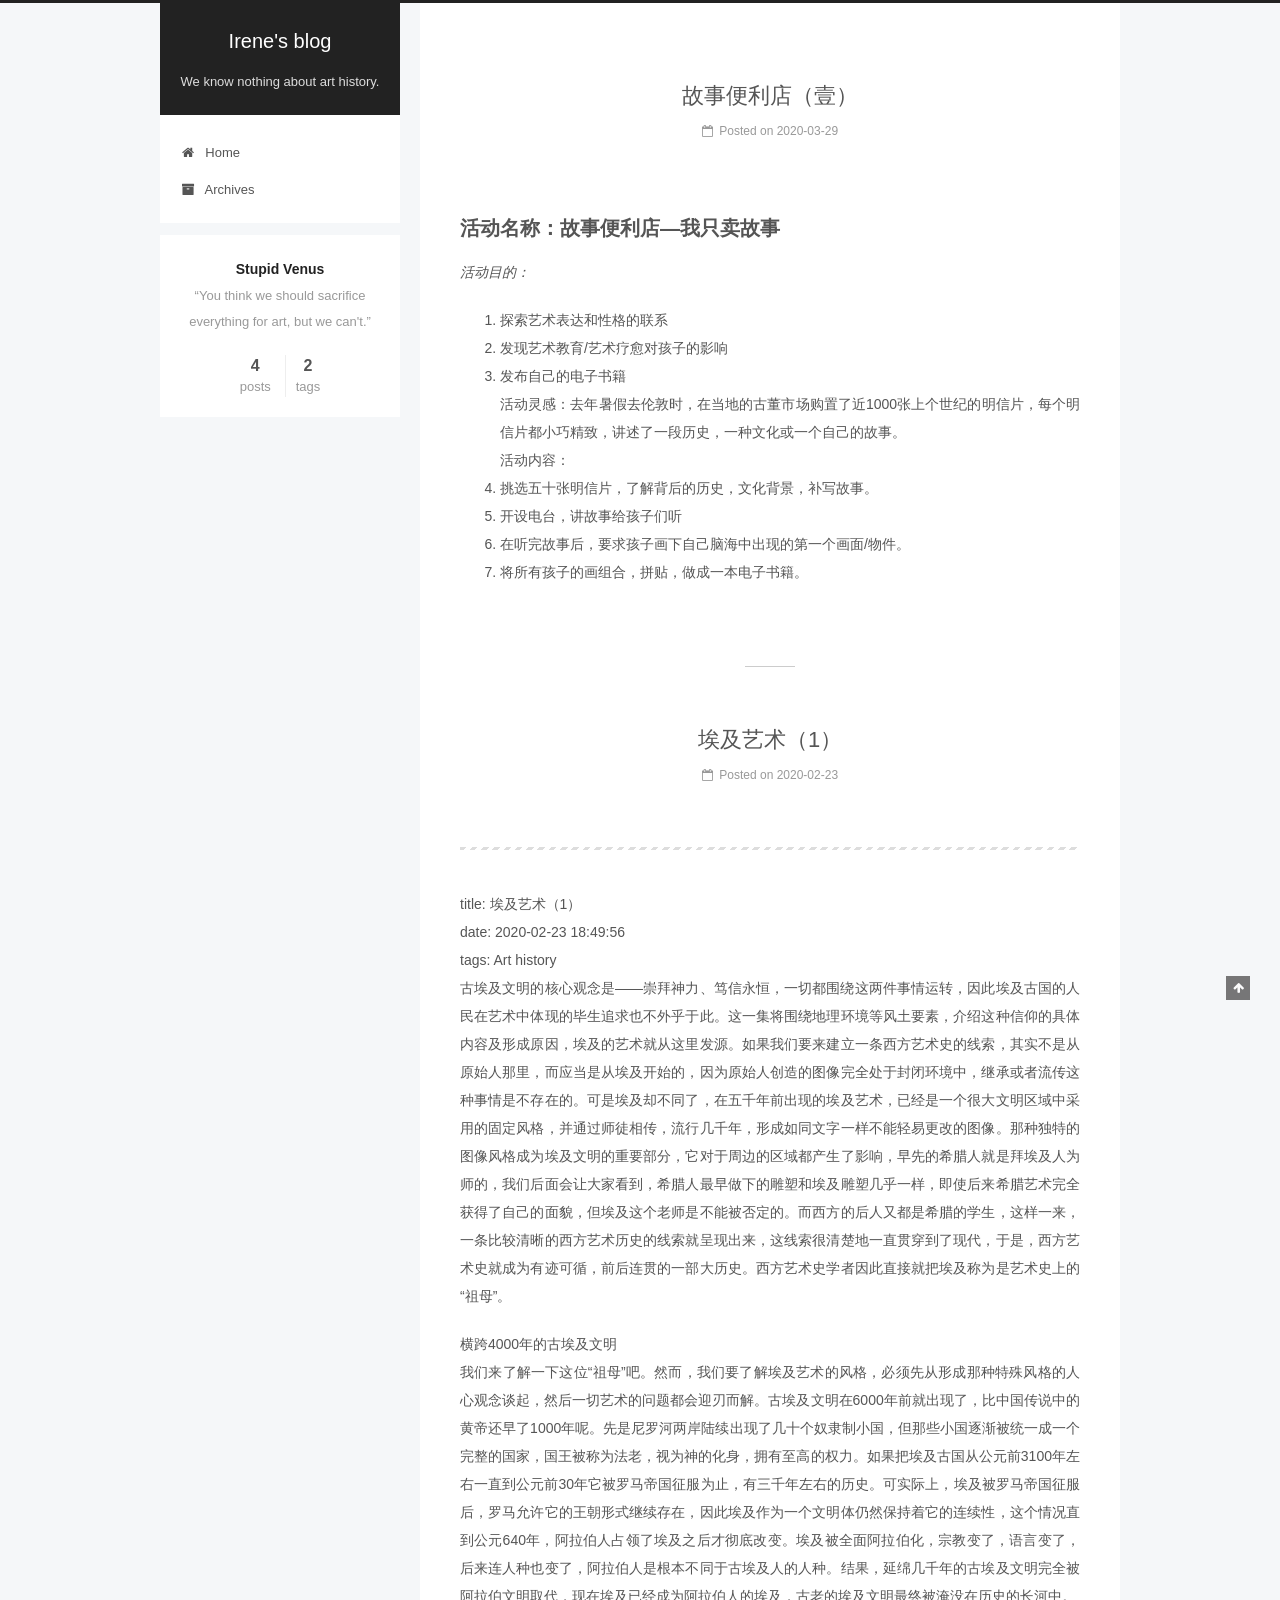
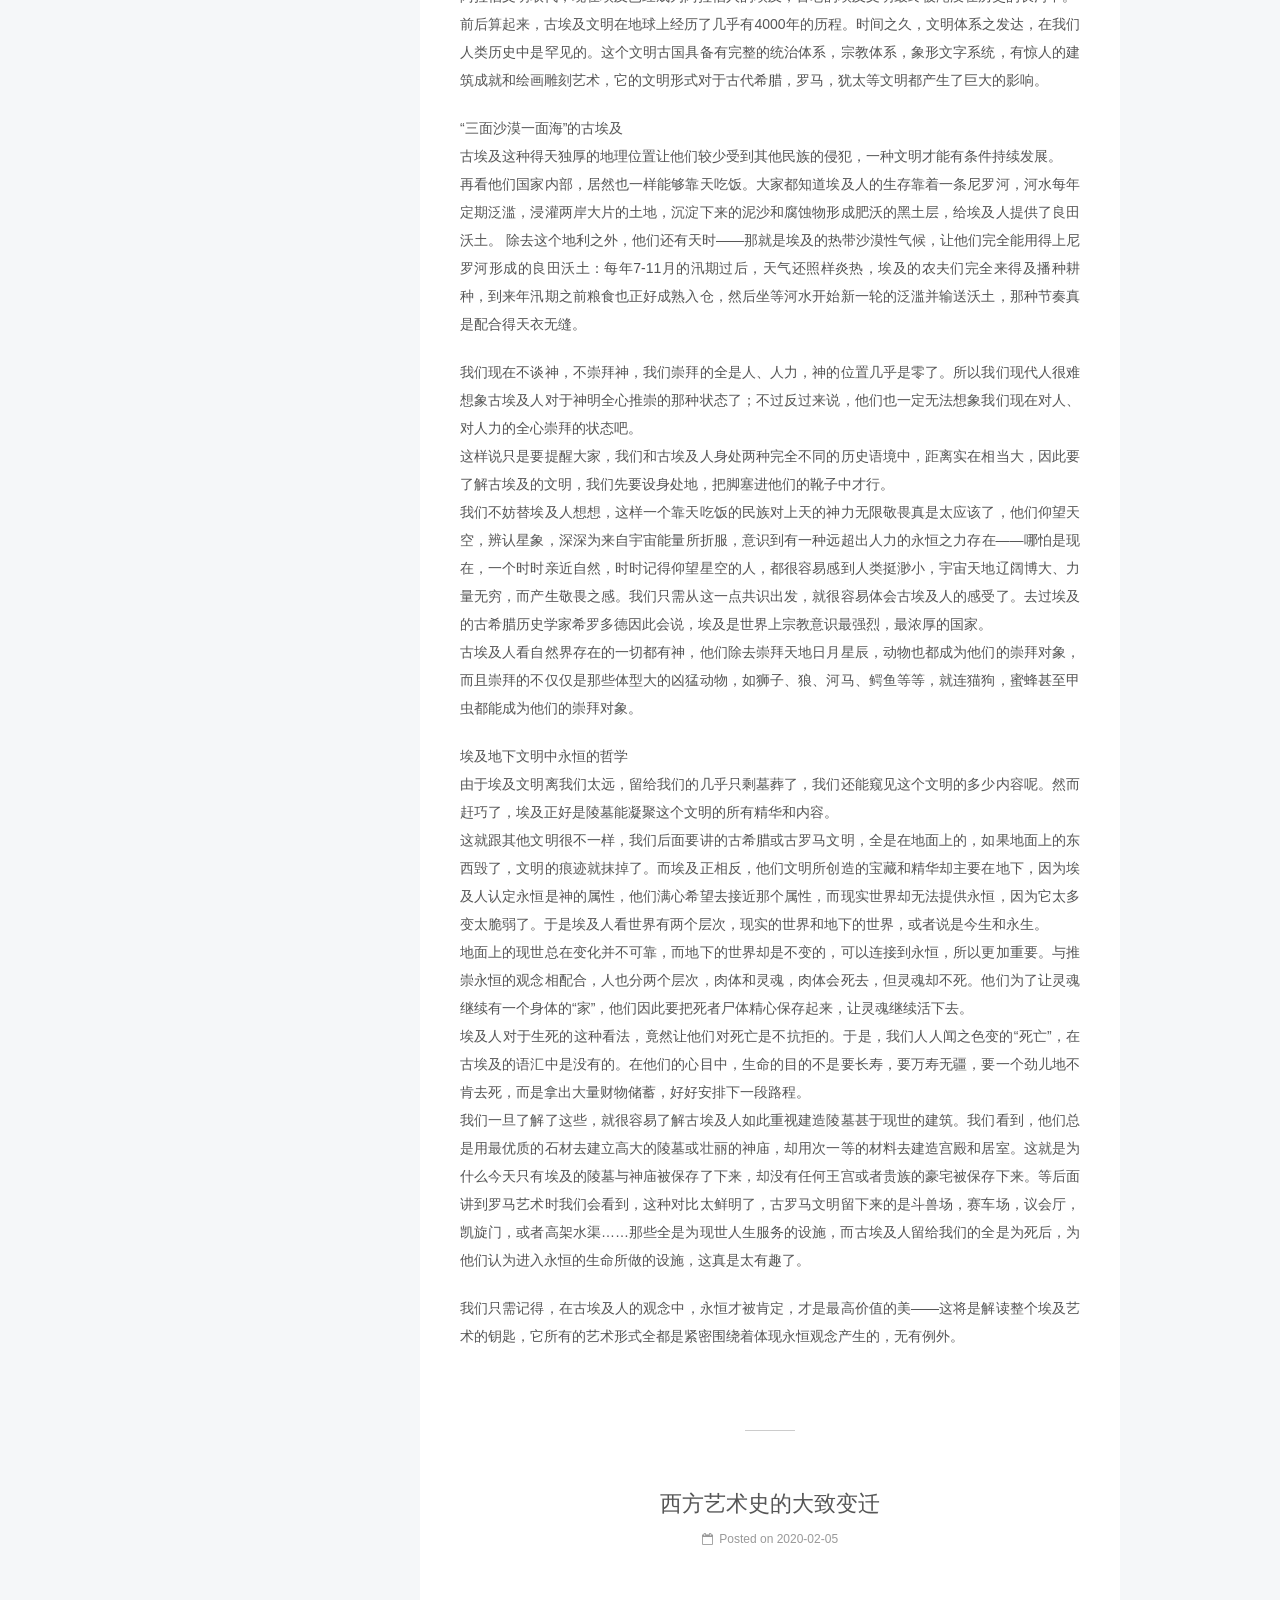
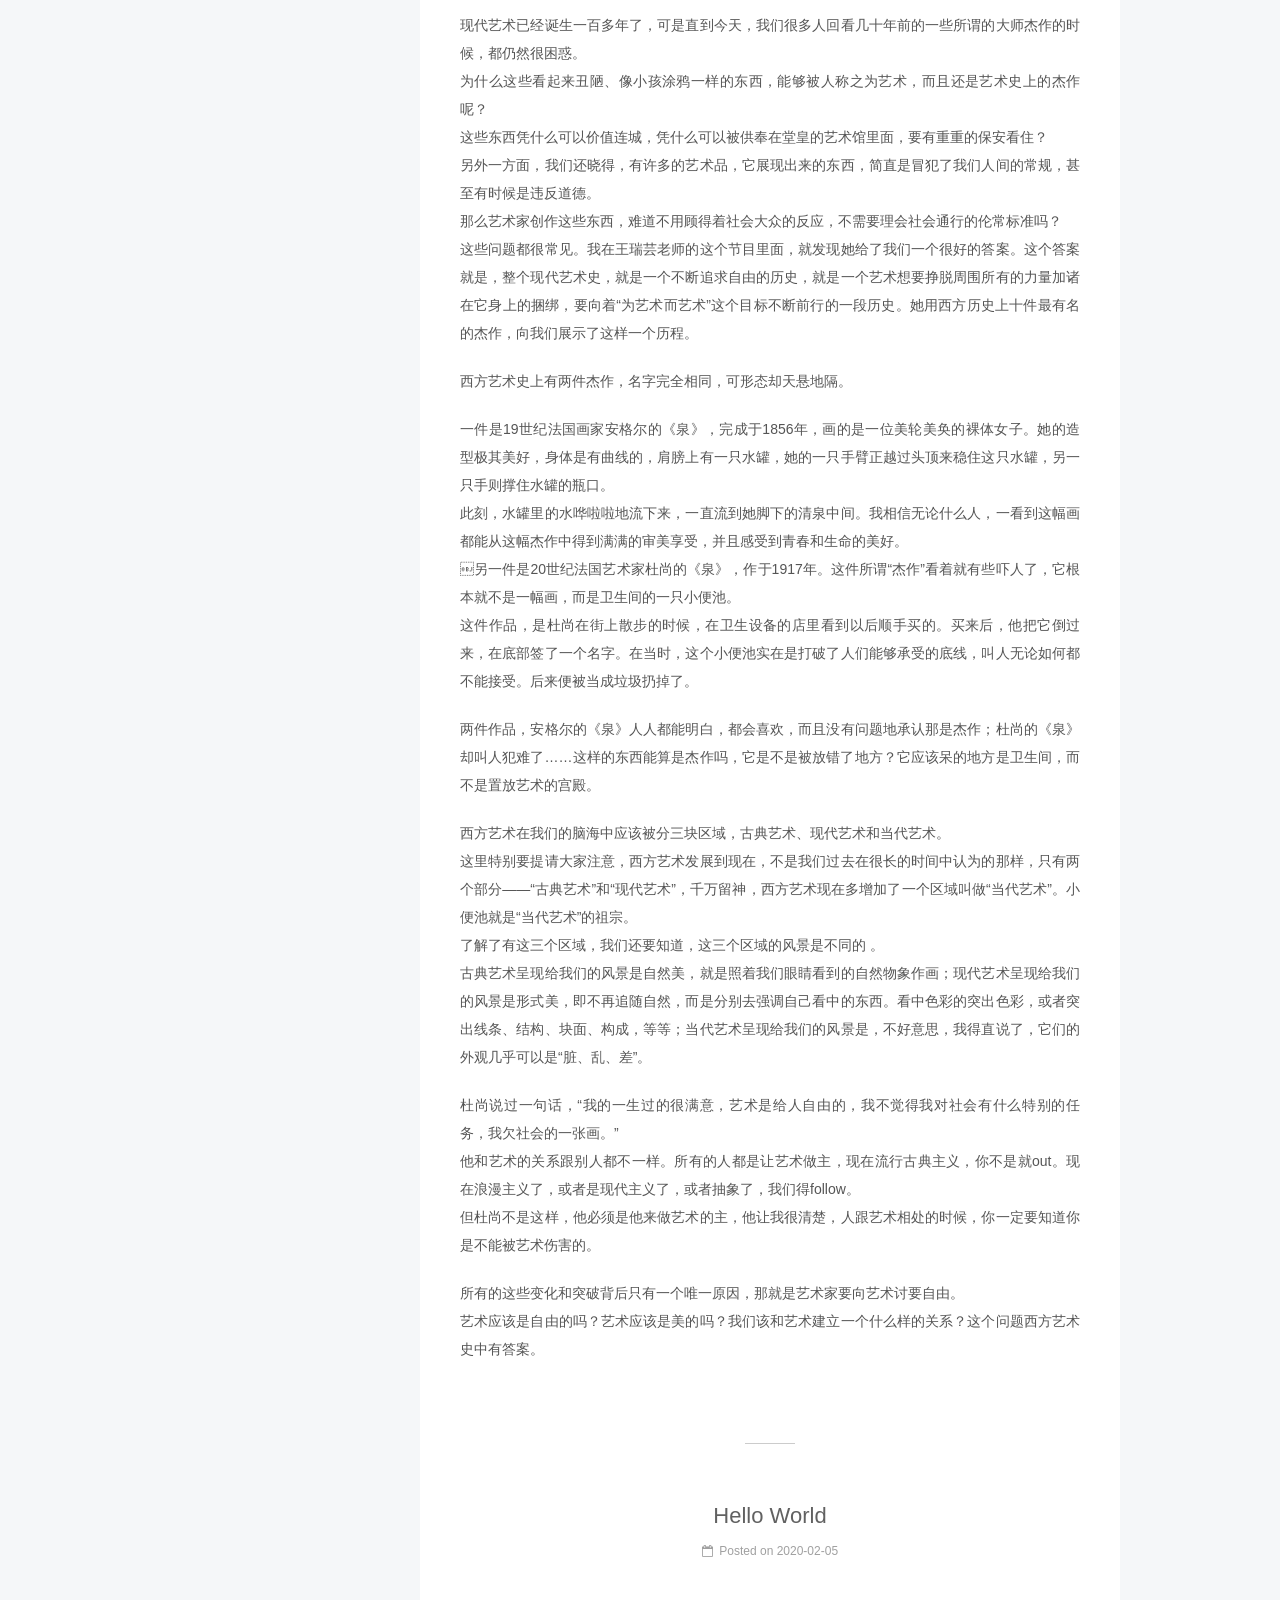
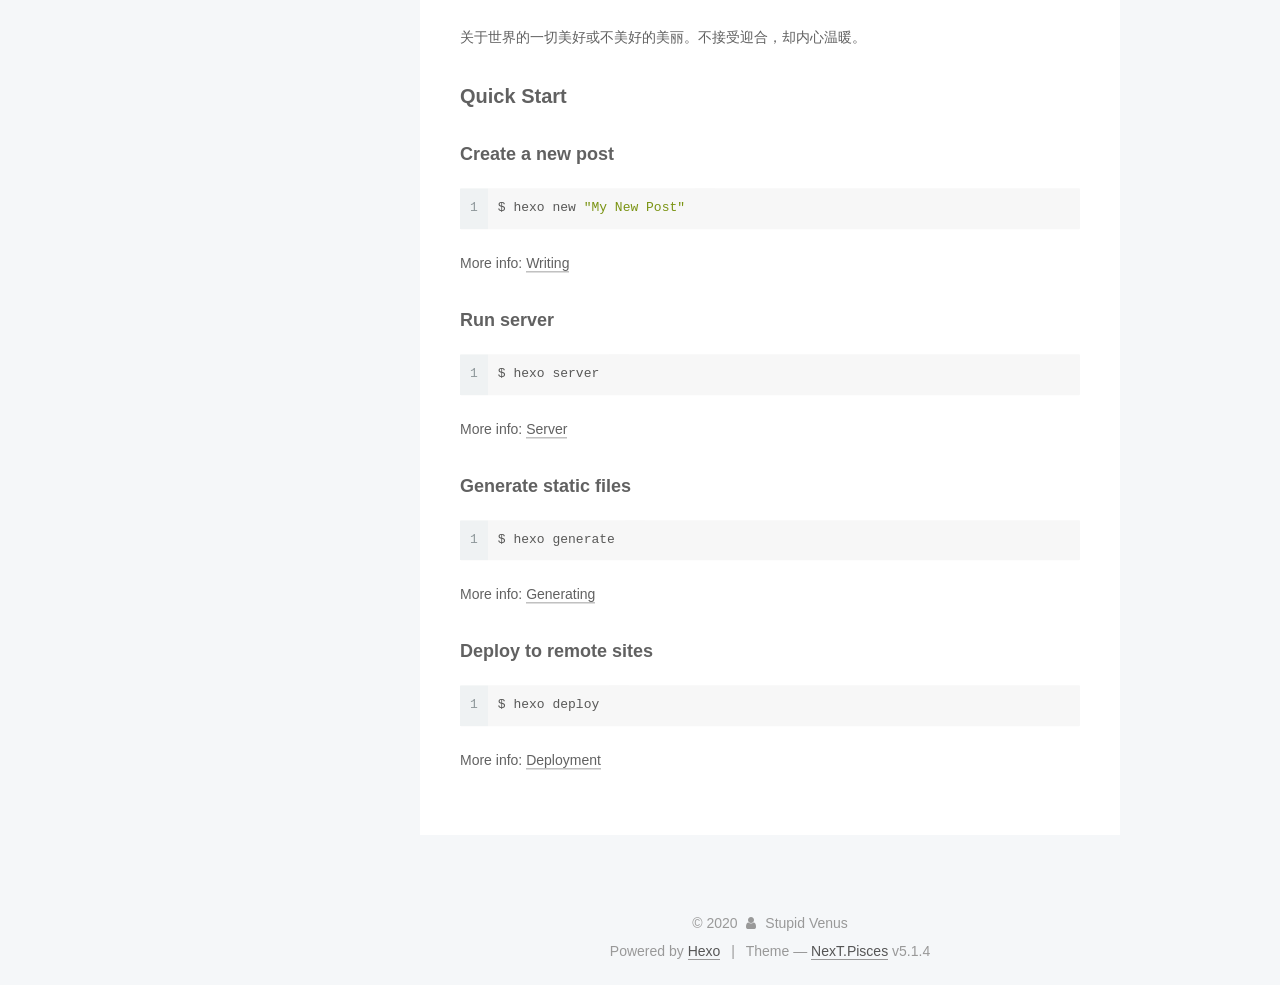
<file: index.html>
<!DOCTYPE html>



  


<html class="theme-next pisces use-motion" lang="zh-CN">
<head>
  <meta charset="UTF-8"/>
<meta http-equiv="X-UA-Compatible" content="IE=edge" />
<meta name="viewport" content="width=device-width, initial-scale=1, maximum-scale=1"/>
<meta name="theme-color" content="#222">









<meta http-equiv="Cache-Control" content="no-transform" />
<meta http-equiv="Cache-Control" content="no-siteapp" />
















  
  
  <link href="/lib/fancybox/source/jquery.fancybox.css?v=2.1.5" rel="stylesheet" type="text/css" />







<link href="/lib/font-awesome/css/font-awesome.min.css?v=4.6.2" rel="stylesheet" type="text/css" />

<link href="/css/main.css?v=5.1.4" rel="stylesheet" type="text/css" />


  <link rel="apple-touch-icon" sizes="180x180" href="/images/apple-touch-icon-next.png?v=5.1.4">


  <link rel="icon" type="image/png" sizes="32x32" href="/images/favicon-32x32-next.png?v=5.1.4">


  <link rel="icon" type="image/png" sizes="16x16" href="/images/favicon-16x16-next.png?v=5.1.4">


  <link rel="mask-icon" href="/images/logo.svg?v=5.1.4" color="#222">





  <meta name="keywords" content="Hexo, NexT" />










<meta name="description" content="“You think we should sacrifice everything for art, but we can&#39;t.”">
<meta property="og:type" content="website">
<meta property="og:title" content="Irene&#39;s blog">
<meta property="og:url" content="http://yoursite.com/index.html">
<meta property="og:site_name" content="Irene&#39;s blog">
<meta property="og:description" content="“You think we should sacrifice everything for art, but we can&#39;t.”">
<meta property="og:locale" content="zh_CN">
<meta property="article:author" content="Stupid Venus">
<meta property="article:tag" content="art history">
<meta property="article:tag" content="art">
<meta name="twitter:card" content="summary">



<script type="text/javascript" id="hexo.configurations">
  var NexT = window.NexT || {};
  var CONFIG = {
    root: '/',
    scheme: 'Pisces',
    version: '5.1.4',
    sidebar: {"position":"left","display":"post","offset":12,"b2t":false,"scrollpercent":false,"onmobile":false},
    fancybox: true,
    tabs: true,
    motion: {"enable":true,"async":false,"transition":{"post_block":"fadeIn","post_header":"slideDownIn","post_body":"slideDownIn","coll_header":"slideLeftIn","sidebar":"slideUpIn"}},
    duoshuo: {
      userId: '0',
      author: 'Author'
    },
    algolia: {
      applicationID: '',
      apiKey: '',
      indexName: '',
      hits: {"per_page":10},
      labels: {"input_placeholder":"Search for Posts","hits_empty":"We didn't find any results for the search: ${query}","hits_stats":"${hits} results found in ${time} ms"}
    }
  };
</script>



  <link rel="canonical" href="http://yoursite.com/"/>





  <title>Irene's blog</title>
  








<meta name="generator" content="Hexo 4.2.0"></head>

<body itemscope itemtype="http://schema.org/WebPage" lang="zh-CN">

  
  
    
  

  <div class="container sidebar-position-left 
  page-home">
    <div class="headband"></div>

    <header id="header" class="header" itemscope itemtype="http://schema.org/WPHeader">
      <div class="header-inner"><div class="site-brand-wrapper">
  <div class="site-meta ">
    

    <div class="custom-logo-site-title">
      <a href="/"  class="brand" rel="start">
        <span class="logo-line-before"><i></i></span>
        <span class="site-title">Irene's blog</span>
        <span class="logo-line-after"><i></i></span>
      </a>
    </div>
      
        <p class="site-subtitle">We know nothing about art history.</p>
      
  </div>

  <div class="site-nav-toggle">
    <button>
      <span class="btn-bar"></span>
      <span class="btn-bar"></span>
      <span class="btn-bar"></span>
    </button>
  </div>
</div>

<nav class="site-nav">
  

  
    <ul id="menu" class="menu">
      
        
        <li class="menu-item menu-item-home">
          <a href="/%20" rel="section">
            
              <i class="menu-item-icon fa fa-fw fa-home"></i> <br />
            
            Home
          </a>
        </li>
      
        
        <li class="menu-item menu-item-archives">
          <a href="/archives/%20" rel="section">
            
              <i class="menu-item-icon fa fa-fw fa-archive"></i> <br />
            
            Archives
          </a>
        </li>
      

      
    </ul>
  

  
</nav>



 </div>
    </header>

    <main id="main" class="main">
      <div class="main-inner">
        <div class="content-wrap">
          <div id="content" class="content">
            
  <section id="posts" class="posts-expand">
    
      

  

  
  
  

  <article class="post post-type-normal" itemscope itemtype="http://schema.org/Article">
  
  
  
  <div class="post-block">
    <link itemprop="mainEntityOfPage" href="http://yoursite.com/2020/03/29/%E6%95%85%E4%BA%8B%E4%BE%BF%E5%88%A9%E5%BA%97-%E5%A3%B9/">

    <span hidden itemprop="author" itemscope itemtype="http://schema.org/Person">
      <meta itemprop="name" content="Stupid Venus">
      <meta itemprop="description" content="">
      <meta itemprop="image" content="/images/avatar.gif">
    </span>

    <span hidden itemprop="publisher" itemscope itemtype="http://schema.org/Organization">
      <meta itemprop="name" content="Irene's blog">
    </span>

    
      <header class="post-header">

        
        
          <h1 class="post-title" itemprop="name headline">
                
                <a class="post-title-link" href="/2020/03/29/%E6%95%85%E4%BA%8B%E4%BE%BF%E5%88%A9%E5%BA%97-%E5%A3%B9/" itemprop="url">故事便利店（壹）</a></h1>
        

        <div class="post-meta">
          <span class="post-time">
            
              <span class="post-meta-item-icon">
                <i class="fa fa-calendar-o"></i>
              </span>
              
                <span class="post-meta-item-text">Posted on</span>
              
              <time title="Post created" itemprop="dateCreated datePublished" datetime="2020-03-29T15:59:37+08:00">
                2020-03-29
              </time>
            

            

            
          </span>

          

          
            
          

          
          

          

          

          

        </div>
      </header>
    

    
    
    
    <div class="post-body" itemprop="articleBody">

      
      

      
        
          
            <h2 id="活动名称：故事便利店—我只卖故事"><a href="#活动名称：故事便利店—我只卖故事" class="headerlink" title="活动名称：故事便利店—我只卖故事"></a><strong>活动名称：故事便利店—我只卖故事</strong></h2><p><em>活动目的：</em></p>
<ol>
<li>探索艺术表达和性格的联系</li>
<li>发现艺术教育/艺术疗愈对孩子的影响</li>
<li>发布自己的电子书籍<br>活动灵感：去年暑假去伦敦时，在当地的古董市场购置了近1000张上个世纪的明信片，每个明信片都小巧精致，讲述了一段历史，一种文化或一个自己的故事。<br>活动内容：</li>
<li>挑选五十张明信片，了解背后的历史，文化背景，补写故事。</li>
<li>开设电台，讲故事给孩子们听</li>
<li>在听完故事后，要求孩子画下自己脑海中出现的第一个画面/物件。</li>
<li>将所有孩子的画组合，拼贴，做成一本电子书籍。</li>
</ol>

          
        
      
    </div>
    
    
    

    

    

    

    <footer class="post-footer">
      

      

      

      
      
        <div class="post-eof"></div>
      
    </footer>
  </div>
  
  
  
  </article>


    
      

  

  
  
  

  <article class="post post-type-normal" itemscope itemtype="http://schema.org/Article">
  
  
  
  <div class="post-block">
    <link itemprop="mainEntityOfPage" href="http://yoursite.com/2020/02/23/%E5%9F%83%E5%8F%8A%E8%89%BA%E6%9C%AF%EF%BC%881%EF%BC%89/">

    <span hidden itemprop="author" itemscope itemtype="http://schema.org/Person">
      <meta itemprop="name" content="Stupid Venus">
      <meta itemprop="description" content="">
      <meta itemprop="image" content="/images/avatar.gif">
    </span>

    <span hidden itemprop="publisher" itemscope itemtype="http://schema.org/Organization">
      <meta itemprop="name" content="Irene's blog">
    </span>

    
      <header class="post-header">

        
        
          <h1 class="post-title" itemprop="name headline">
                
                <a class="post-title-link" href="/2020/02/23/%E5%9F%83%E5%8F%8A%E8%89%BA%E6%9C%AF%EF%BC%881%EF%BC%89/" itemprop="url">埃及艺术（1）</a></h1>
        

        <div class="post-meta">
          <span class="post-time">
            
              <span class="post-meta-item-icon">
                <i class="fa fa-calendar-o"></i>
              </span>
              
                <span class="post-meta-item-text">Posted on</span>
              
              <time title="Post created" itemprop="dateCreated datePublished" datetime="2020-02-23T18:49:56+08:00">
                2020-02-23
              </time>
            

            

            
          </span>

          

          
            
          

          
          

          

          

          

        </div>
      </header>
    

    
    
    
    <div class="post-body" itemprop="articleBody">

      
      

      
        
          
            <hr>
<p>title: 埃及艺术（1）<br>date: 2020-02-23 18:49:56<br>tags: Art history<br>古埃及文明的核心观念是——崇拜神力、笃信永恒，一切都围绕这两件事情运转，因此埃及古国的人民在艺术中体现的毕生追求也不外乎于此。这一集将围绕地理环境等风土要素，介绍这种信仰的具体内容及形成原因，埃及的艺术就从这里发源。如果我们要来建立一条西方艺术史的线索，其实不是从原始人那里，而应当是从埃及开始的，因为原始人创造的图像完全处于封闭环境中，继承或者流传这种事情是不存在的。可是埃及却不同了，在五千年前出现的埃及艺术，已经是一个很大文明区域中采用的固定风格，并通过师徒相传，流行几千年，形成如同文字一样不能轻易更改的图像。那种独特的图像风格成为埃及文明的重要部分，它对于周边的区域都产生了影响，早先的希腊人就是拜埃及人为师的，我们后面会让大家看到，希腊人最早做下的雕塑和埃及雕塑几乎一样，即使后来希腊艺术完全获得了自己的面貌，但埃及这个老师是不能被否定的。而西方的后人又都是希腊的学生，这样一来，一条比较清晰的西方艺术历史的线索就呈现出来，这线索很清楚地一直贯穿到了现代，于是，西方艺术史就成为有迹可循，前后连贯的一部大历史。西方艺术史学者因此直接就把埃及称为是艺术史上的“祖母”。</p>
<p>横跨4000年的古埃及文明<br>我们来了解一下这位“祖母”吧。然而，我们要了解埃及艺术的风格，必须先从形成那种特殊风格的人心观念谈起，然后一切艺术的问题都会迎刃而解。古埃及文明在6000年前就出现了，比中国传说中的黄帝还早了1000年呢。先是尼罗河两岸陆续出现了几十个奴隶制小国，但那些小国逐渐被统一成一个完整的国家，国王被称为法老，视为神的化身，拥有至高的权力。如果把埃及古国从公元前3100年左右一直到公元前30年它被罗马帝国征服为止，有三千年左右的历史。可实际上，埃及被罗马帝国征服后，罗马允许它的王朝形式继续存在，因此埃及作为一个文明体仍然保持着它的连续性，这个情况直到公元640年，阿拉伯人占领了埃及之后才彻底改变。埃及被全面阿拉伯化，宗教变了，语言变了，后来连人种也变了，阿拉伯人是根本不同于古埃及人的人种。结果，延绵几千年的古埃及文明完全被阿拉伯文明取代，现在埃及已经成为阿拉伯人的埃及，古老的埃及文明最终被淹没在历史的长河中。<br>前后算起来，古埃及文明在地球上经历了几乎有4000年的历程。时间之久，文明体系之发达，在我们人类历史中是罕见的。这个文明古国具备有完整的统治体系，宗教体系，象形文字系统，有惊人的建筑成就和绘画雕刻艺术，它的文明形式对于古代希腊，罗马，犹太等文明都产生了巨大的影响。</p>
<p>“三面沙漠一面海”的古埃及<br>古埃及这种得天独厚的地理位置让他们较少受到其他民族的侵犯，一种文明才能有条件持续发展。<br>再看他们国家内部，居然也一样能够靠天吃饭。大家都知道埃及人的生存靠着一条尼罗河，河水每年定期泛滥，浸灌两岸大片的土地，沉淀下来的泥沙和腐蚀物形成肥沃的黑土层，给埃及人提供了良田沃土。 除去这个地利之外，他们还有天时——那就是埃及的热带沙漠性气候，让他们完全能用得上尼罗河形成的良田沃土：每年7-11月的汛期过后，天气还照样炎热，埃及的农夫们完全来得及播种耕种，到来年汛期之前粮食也正好成熟入仓，然后坐等河水开始新一轮的泛滥并输送沃土，那种节奏真是配合得天衣无缝。</p>
<p>我们现在不谈神，不崇拜神，我们崇拜的全是人、人力，神的位置几乎是零了。所以我们现代人很难想象古埃及人对于神明全心推崇的那种状态了；不过反过来说，他们也一定无法想象我们现在对人、对人力的全心崇拜的状态吧。<br>这样说只是要提醒大家，我们和古埃及人身处两种完全不同的历史语境中，距离实在相当大，因此要了解古埃及的文明，我们先要设身处地，把脚塞进他们的靴子中才行。<br>我们不妨替埃及人想想，这样一个靠天吃饭的民族对上天的神力无限敬畏真是太应该了，他们仰望天空，辨认星象，深深为来自宇宙能量所折服，意识到有一种远超出人力的永恒之力存在——哪怕是现在，一个时时亲近自然，时时记得仰望星空的人，都很容易感到人类挺渺小，宇宙天地辽阔博大、力量无穷，而产生敬畏之感。我们只需从这一点共识出发，就很容易体会古埃及人的感受了。去过埃及的古希腊历史学家希罗多德因此会说，埃及是世界上宗教意识最强烈，最浓厚的国家。<br>古埃及人看自然界存在的一切都有神，他们除去崇拜天地日月星辰，动物也都成为他们的崇拜对象，而且崇拜的不仅仅是那些体型大的凶猛动物，如狮子、狼、河马、鳄鱼等等，就连猫狗，蜜蜂甚至甲虫都能成为他们的崇拜对象。</p>
<p>埃及地下文明中永恒的哲学<br>由于埃及文明离我们太远，留给我们的几乎只剩墓葬了，我们还能窥见这个文明的多少内容呢。然而赶巧了，埃及正好是陵墓能凝聚这个文明的所有精华和内容。<br>这就跟其他文明很不一样，我们后面要讲的古希腊或古罗马文明，全是在地面上的，如果地面上的东西毁了，文明的痕迹就抹掉了。而埃及正相反，他们文明所创造的宝藏和精华却主要在地下，因为埃及人认定永恒是神的属性，他们满心希望去接近那个属性，而现实世界却无法提供永恒，因为它太多变太脆弱了。于是埃及人看世界有两个层次，现实的世界和地下的世界，或者说是今生和永生。<br>地面上的现世总在变化并不可靠，而地下的世界却是不变的，可以连接到永恒，所以更加重要。与推崇永恒的观念相配合，人也分两个层次，肉体和灵魂，肉体会死去，但灵魂却不死。他们为了让灵魂继续有一个身体的“家”，他们因此要把死者尸体精心保存起来，让灵魂继续活下去。<br>埃及人对于生死的这种看法，竟然让他们对死亡是不抗拒的。于是，我们人人闻之色变的“死亡”，在古埃及的语汇中是没有的。在他们的心目中，生命的目的不是要长寿，要万寿无疆，要一个劲儿地不肯去死，而是拿出大量财物储蓄，好好安排下一段路程。<br>我们一旦了解了这些，就很容易了解古埃及人如此重视建造陵墓甚于现世的建筑。我们看到，他们总是用最优质的石材去建立高大的陵墓或壮丽的神庙，却用次一等的材料去建造宫殿和居室。这就是为什么今天只有埃及的陵墓与神庙被保存了下来，却没有任何王宫或者贵族的豪宅被保存下来。等后面讲到罗马艺术时我们会看到，这种对比太鲜明了，古罗马文明留下来的是斗兽场，赛车场，议会厅，凯旋门，或者高架水渠……那些全是为现世人生服务的设施，而古埃及人留给我们的全是为死后，为他们认为进入永恒的生命所做的设施，这真是太有趣了。</p>
<p>我们只需记得，在古埃及人的观念中，永恒才被肯定，才是最高价值的美——这将是解读整个埃及艺术的钥匙，它所有的艺术形式全都是紧密围绕着体现永恒观念产生的，无有例外。</p>

          
        
      
    </div>
    
    
    

    

    

    

    <footer class="post-footer">
      

      

      

      
      
        <div class="post-eof"></div>
      
    </footer>
  </div>
  
  
  
  </article>


    
      

  

  
  
  

  <article class="post post-type-normal" itemscope itemtype="http://schema.org/Article">
  
  
  
  <div class="post-block">
    <link itemprop="mainEntityOfPage" href="http://yoursite.com/2020/02/05/%E8%A5%BF%E6%96%B9%E8%89%BA%E6%9C%AF%E5%8F%B2%E7%9A%84%E5%A4%A7%E8%87%B4%E5%8F%98%E8%BF%81/">

    <span hidden itemprop="author" itemscope itemtype="http://schema.org/Person">
      <meta itemprop="name" content="Stupid Venus">
      <meta itemprop="description" content="">
      <meta itemprop="image" content="/images/avatar.gif">
    </span>

    <span hidden itemprop="publisher" itemscope itemtype="http://schema.org/Organization">
      <meta itemprop="name" content="Irene's blog">
    </span>

    
      <header class="post-header">

        
        
          <h1 class="post-title" itemprop="name headline">
                
                <a class="post-title-link" href="/2020/02/05/%E8%A5%BF%E6%96%B9%E8%89%BA%E6%9C%AF%E5%8F%B2%E7%9A%84%E5%A4%A7%E8%87%B4%E5%8F%98%E8%BF%81/" itemprop="url">西方艺术史的大致变迁</a></h1>
        

        <div class="post-meta">
          <span class="post-time">
            
              <span class="post-meta-item-icon">
                <i class="fa fa-calendar-o"></i>
              </span>
              
                <span class="post-meta-item-text">Posted on</span>
              
              <time title="Post created" itemprop="dateCreated datePublished" datetime="2020-02-05T17:46:42+08:00">
                2020-02-05
              </time>
            

            

            
          </span>

          

          
            
          

          
          

          

          

          

        </div>
      </header>
    

    
    
    
    <div class="post-body" itemprop="articleBody">

      
      

      
        
          
            <p>现代艺术已经诞生一百多年了，可是直到今天，我们很多人回看几十年前的一些所谓的大师杰作的时候，都仍然很困惑。<br>为什么这些看起来丑陋、像小孩涂鸦一样的东西，能够被人称之为艺术，而且还是艺术史上的杰作呢？<br>这些东西凭什么可以价值连城，凭什么可以被供奉在堂皇的艺术馆里面，要有重重的保安看住？<br>另外一方面，我们还晓得，有许多的艺术品，它展现出来的东西，简直是冒犯了我们人间的常规，甚至有时候是违反道德。<br>那么艺术家创作这些东西，难道不用顾得着社会大众的反应，不需要理会社会通行的伦常标准吗？<br>这些问题都很常见。我在王瑞芸老师的这个节目里面，就发现她给了我们一个很好的答案。这个答案就是，整个现代艺术史，就是一个不断追求自由的历史，就是一个艺术想要挣脱周围所有的力量加诸在它身上的捆绑，要向着“为艺术而艺术”这个目标不断前行的一段历史。她用西方历史上十件最有名的杰作，向我们展示了这样一个历程。</p>
<p>西方艺术史上有两件杰作，名字完全相同，可形态却天悬地隔。</p>
<p>一件是19世纪法国画家安格尔的《泉》，完成于1856年，画的是一位美轮美奂的裸体女子。她的造型极其美好，身体是有曲线的，肩膀上有一只水罐，她的一只手臂正越过头顶来稳住这只水罐，另一只手则撑住水罐的瓶口。<br>此刻，水罐里的水哗啦啦地流下来，一直流到她脚下的清泉中间。我相信无论什么人，一看到这幅画都能从这幅杰作中得到满满的审美享受，并且感受到青春和生命的美好。<br>￼另一件是20世纪法国艺术家杜尚的《泉》，作于1917年。这件所谓“杰作”看着就有些吓人了，它根本就不是一幅画，而是卫生间的一只小便池。<br>这件作品，是杜尚在街上散步的时候，在卫生设备的店里看到以后顺手买的。买来后，他把它倒过来，在底部签了一个名字。在当时，这个小便池实在是打破了人们能够承受的底线，叫人无论如何都不能接受。后来便被当成垃圾扔掉了。</p>
<p>两件作品，安格尔的《泉》人人都能明白，都会喜欢，而且没有问题地承认那是杰作；杜尚的《泉》却叫人犯难了……这样的东西能算是杰作吗，它是不是被放错了地方？它应该呆的地方是卫生间，而不是置放艺术的宫殿。</p>
<p>西方艺术在我们的脑海中应该被分三块区域，古典艺术、现代艺术和当代艺术。<br>这里特别要提请大家注意，西方艺术发展到现在，不是我们过去在很长的时间中认为的那样，只有两个部分——“古典艺术”和“现代艺术”，千万留神，西方艺术现在多增加了一个区域叫做“当代艺术”。小便池就是“当代艺术”的祖宗。<br>了解了有这三个区域，我们还要知道，这三个区域的风景是不同的 。<br>古典艺术呈现给我们的风景是自然美，就是照着我们眼睛看到的自然物象作画；现代艺术呈现给我们的风景是形式美，即不再追随自然，而是分别去强调自己看中的东西。看中色彩的突出色彩，或者突出线条、结构、块面、构成，等等；当代艺术呈现给我们的风景是，不好意思，我得直说了，它们的外观几乎可以是“脏、乱、差”。</p>
<p>杜尚说过一句话，“我的一生过的很满意，艺术是给人自由的，我不觉得我对社会有什么特别的任务，我欠社会的一张画。”<br>他和艺术的关系跟别人都不一样。所有的人都是让艺术做主，现在流行古典主义，你不是就out。现在浪漫主义了，或者是现代主义了，或者抽象了，我们得follow。<br>但杜尚不是这样，他必须是他来做艺术的主，他让我很清楚，人跟艺术相处的时候，你一定要知道你是不能被艺术伤害的。</p>
<p>所有的这些变化和突破背后只有一个唯一原因，那就是艺术家要向艺术讨要自由。<br>艺术应该是自由的吗？艺术应该是美的吗？我们该和艺术建立一个什么样的关系？这个问题西方艺术史中有答案。</p>

          
        
      
    </div>
    
    
    

    

    

    

    <footer class="post-footer">
      

      

      

      
      
        <div class="post-eof"></div>
      
    </footer>
  </div>
  
  
  
  </article>


    
      

  

  
  
  

  <article class="post post-type-normal" itemscope itemtype="http://schema.org/Article">
  
  
  
  <div class="post-block">
    <link itemprop="mainEntityOfPage" href="http://yoursite.com/2020/02/05/hello-world/">

    <span hidden itemprop="author" itemscope itemtype="http://schema.org/Person">
      <meta itemprop="name" content="Stupid Venus">
      <meta itemprop="description" content="">
      <meta itemprop="image" content="/images/avatar.gif">
    </span>

    <span hidden itemprop="publisher" itemscope itemtype="http://schema.org/Organization">
      <meta itemprop="name" content="Irene's blog">
    </span>

    
      <header class="post-header">

        
        
          <h1 class="post-title" itemprop="name headline">
                
                <a class="post-title-link" href="/2020/02/05/hello-world/" itemprop="url">Hello World</a></h1>
        

        <div class="post-meta">
          <span class="post-time">
            
              <span class="post-meta-item-icon">
                <i class="fa fa-calendar-o"></i>
              </span>
              
                <span class="post-meta-item-text">Posted on</span>
              
              <time title="Post created" itemprop="dateCreated datePublished" datetime="2020-02-05T17:27:51+08:00">
                2020-02-05
              </time>
            

            

            
          </span>

          

          
            
          

          
          

          

          

          

        </div>
      </header>
    

    
    
    
    <div class="post-body" itemprop="articleBody">

      
      

      
        
          
            <p>关于世界的一切美好或不美好的美丽。不接受迎合，却内心温暖。</p>
<h2 id="Quick-Start"><a href="#Quick-Start" class="headerlink" title="Quick Start"></a>Quick Start</h2><h3 id="Create-a-new-post"><a href="#Create-a-new-post" class="headerlink" title="Create a new post"></a>Create a new post</h3><figure class="highlight bash"><table><tr><td class="gutter"><pre><span class="line">1</span><br></pre></td><td class="code"><pre><span class="line">$ hexo new <span class="string">"My New Post"</span></span><br></pre></td></tr></table></figure>

<p>More info: <a href="https://hexo.io/docs/writing.html" target="_blank" rel="noopener">Writing</a></p>
<h3 id="Run-server"><a href="#Run-server" class="headerlink" title="Run server"></a>Run server</h3><figure class="highlight bash"><table><tr><td class="gutter"><pre><span class="line">1</span><br></pre></td><td class="code"><pre><span class="line">$ hexo server</span><br></pre></td></tr></table></figure>

<p>More info: <a href="https://hexo.io/docs/server.html" target="_blank" rel="noopener">Server</a></p>
<h3 id="Generate-static-files"><a href="#Generate-static-files" class="headerlink" title="Generate static files"></a>Generate static files</h3><figure class="highlight bash"><table><tr><td class="gutter"><pre><span class="line">1</span><br></pre></td><td class="code"><pre><span class="line">$ hexo generate</span><br></pre></td></tr></table></figure>

<p>More info: <a href="https://hexo.io/docs/generating.html" target="_blank" rel="noopener">Generating</a></p>
<h3 id="Deploy-to-remote-sites"><a href="#Deploy-to-remote-sites" class="headerlink" title="Deploy to remote sites"></a>Deploy to remote sites</h3><figure class="highlight bash"><table><tr><td class="gutter"><pre><span class="line">1</span><br></pre></td><td class="code"><pre><span class="line">$ hexo deploy</span><br></pre></td></tr></table></figure>

<p>More info: <a href="https://hexo.io/docs/one-command-deployment.html" target="_blank" rel="noopener">Deployment</a></p>

          
        
      
    </div>
    
    
    

    

    

    

    <footer class="post-footer">
      

      

      

      
      
        <div class="post-eof"></div>
      
    </footer>
  </div>
  
  
  
  </article>


    
  </section>

  


          </div>
          


          

        </div>
        
          
  
  <div class="sidebar-toggle">
    <div class="sidebar-toggle-line-wrap">
      <span class="sidebar-toggle-line sidebar-toggle-line-first"></span>
      <span class="sidebar-toggle-line sidebar-toggle-line-middle"></span>
      <span class="sidebar-toggle-line sidebar-toggle-line-last"></span>
    </div>
  </div>

  <aside id="sidebar" class="sidebar">
    
    <div class="sidebar-inner">

      

      

      <section class="site-overview-wrap sidebar-panel sidebar-panel-active">
        <div class="site-overview">
          <div class="site-author motion-element" itemprop="author" itemscope itemtype="http://schema.org/Person">
            
              <p class="site-author-name" itemprop="name">Stupid Venus</p>
              <p class="site-description motion-element" itemprop="description">“You think we should sacrifice everything for art, but we can't.”</p>
          </div>

          <nav class="site-state motion-element">

            
              <div class="site-state-item site-state-posts">
              
                <a href="/archives/%20%7C%7C%20archive">
              
                  <span class="site-state-item-count">4</span>
                  <span class="site-state-item-name">posts</span>
                </a>
              </div>
            

            

            
              
              
              <div class="site-state-item site-state-tags">
                
                  <span class="site-state-item-count">2</span>
                  <span class="site-state-item-name">tags</span>
                
              </div>
            

          </nav>

          

          

          
          

          
          

          

        </div>
      </section>

      

      

    </div>
  </aside>


        
      </div>
    </main>

    <footer id="footer" class="footer">
      <div class="footer-inner">
        <div class="copyright">&copy; <span itemprop="copyrightYear">2020</span>
  <span class="with-love">
    <i class="fa fa-user"></i>
  </span>
  <span class="author" itemprop="copyrightHolder">Stupid Venus</span>

  
</div>


  <div class="powered-by">Powered by <a class="theme-link" target="_blank" href="https://hexo.io">Hexo</a></div>



  <span class="post-meta-divider">|</span>



  <div class="theme-info">Theme &mdash; <a class="theme-link" target="_blank" href="https://github.com/iissnan/hexo-theme-next">NexT.Pisces</a> v5.1.4</div>




        







        
      </div>
    </footer>

    
      <div class="back-to-top">
        <i class="fa fa-arrow-up"></i>
        
      </div>
    

    

  </div>

  

<script type="text/javascript">
  if (Object.prototype.toString.call(window.Promise) !== '[object Function]') {
    window.Promise = null;
  }
</script>









  












  
  
    <script type="text/javascript" src="/lib/jquery/index.js?v=2.1.3"></script>
  

  
  
    <script type="text/javascript" src="/lib/fastclick/lib/fastclick.min.js?v=1.0.6"></script>
  

  
  
    <script type="text/javascript" src="/lib/jquery_lazyload/jquery.lazyload.js?v=1.9.7"></script>
  

  
  
    <script type="text/javascript" src="/lib/velocity/velocity.min.js?v=1.2.1"></script>
  

  
  
    <script type="text/javascript" src="/lib/velocity/velocity.ui.min.js?v=1.2.1"></script>
  

  
  
    <script type="text/javascript" src="/lib/fancybox/source/jquery.fancybox.pack.js?v=2.1.5"></script>
  


  


  <script type="text/javascript" src="/js/src/utils.js?v=5.1.4"></script>

  <script type="text/javascript" src="/js/src/motion.js?v=5.1.4"></script>



  
  


  <script type="text/javascript" src="/js/src/affix.js?v=5.1.4"></script>

  <script type="text/javascript" src="/js/src/schemes/pisces.js?v=5.1.4"></script>



  

  


  <script type="text/javascript" src="/js/src/bootstrap.js?v=5.1.4"></script>



  


  




	





  





  












  





  

  

  

  
  

  

  

  

</body>
</html>
</file>
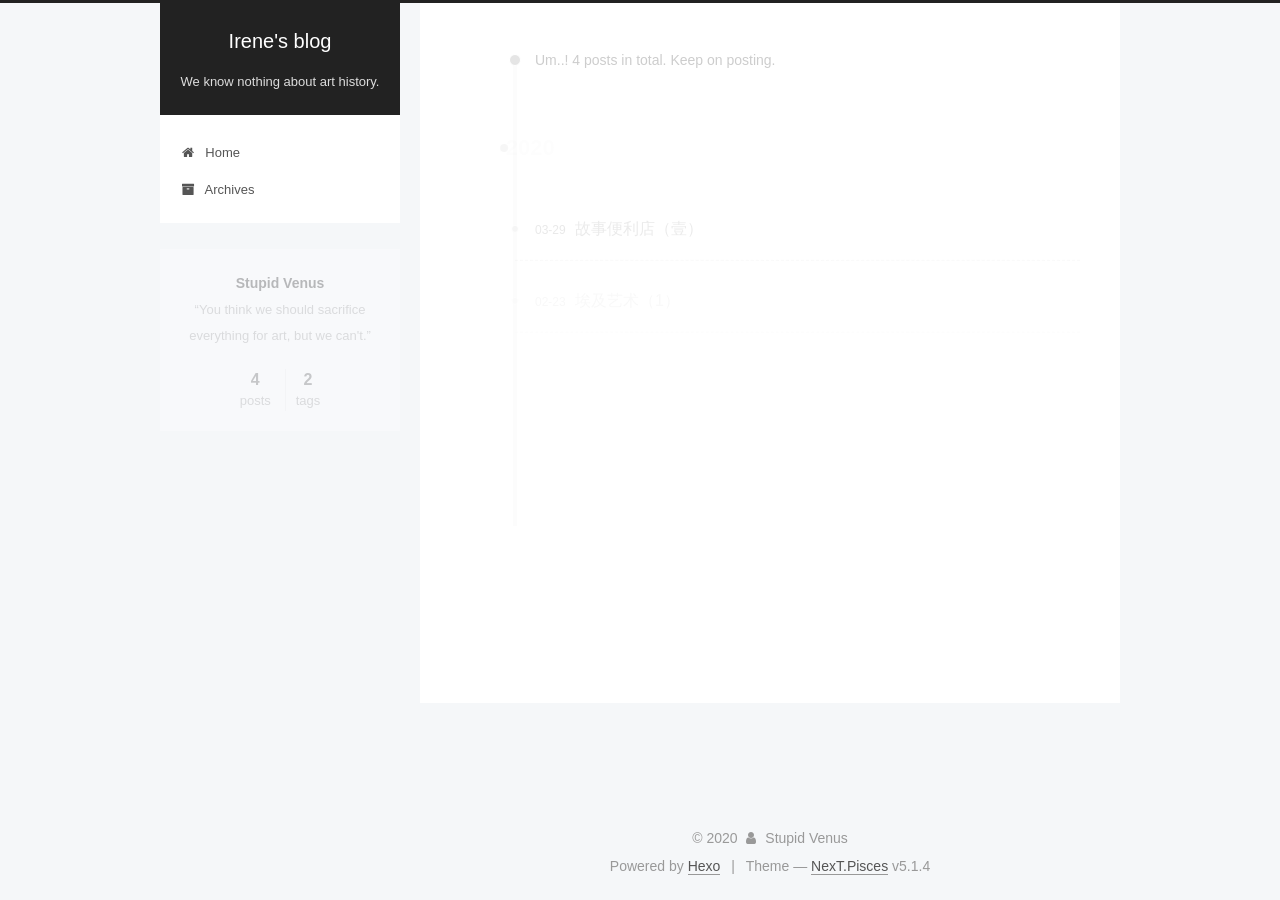
<file: archives/index.html>
<!DOCTYPE html>



  


<html class="theme-next pisces use-motion" lang="zh-CN">
<head>
  <meta charset="UTF-8"/>
<meta http-equiv="X-UA-Compatible" content="IE=edge" />
<meta name="viewport" content="width=device-width, initial-scale=1, maximum-scale=1"/>
<meta name="theme-color" content="#222">









<meta http-equiv="Cache-Control" content="no-transform" />
<meta http-equiv="Cache-Control" content="no-siteapp" />
















  
  
  <link href="/lib/fancybox/source/jquery.fancybox.css?v=2.1.5" rel="stylesheet" type="text/css" />







<link href="/lib/font-awesome/css/font-awesome.min.css?v=4.6.2" rel="stylesheet" type="text/css" />

<link href="/css/main.css?v=5.1.4" rel="stylesheet" type="text/css" />


  <link rel="apple-touch-icon" sizes="180x180" href="/images/apple-touch-icon-next.png?v=5.1.4">


  <link rel="icon" type="image/png" sizes="32x32" href="/images/favicon-32x32-next.png?v=5.1.4">


  <link rel="icon" type="image/png" sizes="16x16" href="/images/favicon-16x16-next.png?v=5.1.4">


  <link rel="mask-icon" href="/images/logo.svg?v=5.1.4" color="#222">





  <meta name="keywords" content="Hexo, NexT" />










<meta name="description" content="“You think we should sacrifice everything for art, but we can&#39;t.”">
<meta property="og:type" content="website">
<meta property="og:title" content="Irene&#39;s blog">
<meta property="og:url" content="http://yoursite.com/archives/index.html">
<meta property="og:site_name" content="Irene&#39;s blog">
<meta property="og:description" content="“You think we should sacrifice everything for art, but we can&#39;t.”">
<meta property="og:locale" content="zh_CN">
<meta property="article:author" content="Stupid Venus">
<meta property="article:tag" content="art history">
<meta property="article:tag" content="art">
<meta name="twitter:card" content="summary">



<script type="text/javascript" id="hexo.configurations">
  var NexT = window.NexT || {};
  var CONFIG = {
    root: '/',
    scheme: 'Pisces',
    version: '5.1.4',
    sidebar: {"position":"left","display":"post","offset":12,"b2t":false,"scrollpercent":false,"onmobile":false},
    fancybox: true,
    tabs: true,
    motion: {"enable":true,"async":false,"transition":{"post_block":"fadeIn","post_header":"slideDownIn","post_body":"slideDownIn","coll_header":"slideLeftIn","sidebar":"slideUpIn"}},
    duoshuo: {
      userId: '0',
      author: 'Author'
    },
    algolia: {
      applicationID: '',
      apiKey: '',
      indexName: '',
      hits: {"per_page":10},
      labels: {"input_placeholder":"Search for Posts","hits_empty":"We didn't find any results for the search: ${query}","hits_stats":"${hits} results found in ${time} ms"}
    }
  };
</script>



  <link rel="canonical" href="http://yoursite.com/archives/"/>





  <title>Archive | Irene's blog</title>
  








<meta name="generator" content="Hexo 4.2.0"></head>

<body itemscope itemtype="http://schema.org/WebPage" lang="zh-CN">

  
  
    
  

  <div class="container sidebar-position-left page-archive">
    <div class="headband"></div>

    <header id="header" class="header" itemscope itemtype="http://schema.org/WPHeader">
      <div class="header-inner"><div class="site-brand-wrapper">
  <div class="site-meta ">
    

    <div class="custom-logo-site-title">
      <a href="/"  class="brand" rel="start">
        <span class="logo-line-before"><i></i></span>
        <span class="site-title">Irene's blog</span>
        <span class="logo-line-after"><i></i></span>
      </a>
    </div>
      
        <p class="site-subtitle">We know nothing about art history.</p>
      
  </div>

  <div class="site-nav-toggle">
    <button>
      <span class="btn-bar"></span>
      <span class="btn-bar"></span>
      <span class="btn-bar"></span>
    </button>
  </div>
</div>

<nav class="site-nav">
  

  
    <ul id="menu" class="menu">
      
        
        <li class="menu-item menu-item-home">
          <a href="/%20" rel="section">
            
              <i class="menu-item-icon fa fa-fw fa-home"></i> <br />
            
            Home
          </a>
        </li>
      
        
        <li class="menu-item menu-item-archives">
          <a href="/archives/%20" rel="section">
            
              <i class="menu-item-icon fa fa-fw fa-archive"></i> <br />
            
            Archives
          </a>
        </li>
      

      
    </ul>
  

  
</nav>



 </div>
    </header>

    <main id="main" class="main">
      <div class="main-inner">
        <div class="content-wrap">
          <div id="content" class="content">
            

  
  
  
  <div class="post-block archive">
    <div id="posts" class="posts-collapse">
      <span class="archive-move-on"></span>

      <span class="archive-page-counter">
        
        
        
          
        
        Um..! 4 posts in total. Keep on posting.
      </span>

      

        
        
        

        
          
          <div class="collection-title">
            <h1 class="archive-year" id="archive-year-2020">2020</h1>
          </div>
        
        

        

  <article class="post post-type-normal" itemscope itemtype="http://schema.org/Article">
    <header class="post-header">

      <h2 class="post-title">
        
            <a class="post-title-link" href="/2020/03/29/%E6%95%85%E4%BA%8B%E4%BE%BF%E5%88%A9%E5%BA%97-%E5%A3%B9/" itemprop="url">
              
                <span itemprop="name">故事便利店（壹）</span>
              
            </a>
        
      </h2>

      <div class="post-meta">
        <time class="post-time" itemprop="dateCreated"
              datetime="2020-03-29T15:59:37+08:00"
              content="2020-03-29" >
          03-29
        </time>
      </div>

    </header>
  </article>



      

        
        
        

        
        

        

  <article class="post post-type-normal" itemscope itemtype="http://schema.org/Article">
    <header class="post-header">

      <h2 class="post-title">
        
            <a class="post-title-link" href="/2020/02/23/%E5%9F%83%E5%8F%8A%E8%89%BA%E6%9C%AF%EF%BC%881%EF%BC%89/" itemprop="url">
              
                <span itemprop="name">埃及艺术（1）</span>
              
            </a>
        
      </h2>

      <div class="post-meta">
        <time class="post-time" itemprop="dateCreated"
              datetime="2020-02-23T18:49:56+08:00"
              content="2020-02-23" >
          02-23
        </time>
      </div>

    </header>
  </article>



      

        
        
        

        
        

        

  <article class="post post-type-normal" itemscope itemtype="http://schema.org/Article">
    <header class="post-header">

      <h2 class="post-title">
        
            <a class="post-title-link" href="/2020/02/05/%E8%A5%BF%E6%96%B9%E8%89%BA%E6%9C%AF%E5%8F%B2%E7%9A%84%E5%A4%A7%E8%87%B4%E5%8F%98%E8%BF%81/" itemprop="url">
              
                <span itemprop="name">西方艺术史的大致变迁</span>
              
            </a>
        
      </h2>

      <div class="post-meta">
        <time class="post-time" itemprop="dateCreated"
              datetime="2020-02-05T17:46:42+08:00"
              content="2020-02-05" >
          02-05
        </time>
      </div>

    </header>
  </article>



      

        
        
        

        
        

        

  <article class="post post-type-normal" itemscope itemtype="http://schema.org/Article">
    <header class="post-header">

      <h2 class="post-title">
        
            <a class="post-title-link" href="/2020/02/05/hello-world/" itemprop="url">
              
                <span itemprop="name">Hello World</span>
              
            </a>
        
      </h2>

      <div class="post-meta">
        <time class="post-time" itemprop="dateCreated"
              datetime="2020-02-05T17:27:51+08:00"
              content="2020-02-05" >
          02-05
        </time>
      </div>

    </header>
  </article>



      

    </div>
  </div>
  
  
  

  



          </div>
          


          

        </div>
        
          
  
  <div class="sidebar-toggle">
    <div class="sidebar-toggle-line-wrap">
      <span class="sidebar-toggle-line sidebar-toggle-line-first"></span>
      <span class="sidebar-toggle-line sidebar-toggle-line-middle"></span>
      <span class="sidebar-toggle-line sidebar-toggle-line-last"></span>
    </div>
  </div>

  <aside id="sidebar" class="sidebar">
    
    <div class="sidebar-inner">

      

      

      <section class="site-overview-wrap sidebar-panel sidebar-panel-active">
        <div class="site-overview">
          <div class="site-author motion-element" itemprop="author" itemscope itemtype="http://schema.org/Person">
            
              <p class="site-author-name" itemprop="name">Stupid Venus</p>
              <p class="site-description motion-element" itemprop="description">“You think we should sacrifice everything for art, but we can't.”</p>
          </div>

          <nav class="site-state motion-element">

            
              <div class="site-state-item site-state-posts">
              
                <a href="/archives/%20%7C%7C%20archive">
              
                  <span class="site-state-item-count">4</span>
                  <span class="site-state-item-name">posts</span>
                </a>
              </div>
            

            

            
              
              
              <div class="site-state-item site-state-tags">
                
                  <span class="site-state-item-count">2</span>
                  <span class="site-state-item-name">tags</span>
                
              </div>
            

          </nav>

          

          

          
          

          
          

          

        </div>
      </section>

      

      

    </div>
  </aside>


        
      </div>
    </main>

    <footer id="footer" class="footer">
      <div class="footer-inner">
        <div class="copyright">&copy; <span itemprop="copyrightYear">2020</span>
  <span class="with-love">
    <i class="fa fa-user"></i>
  </span>
  <span class="author" itemprop="copyrightHolder">Stupid Venus</span>

  
</div>


  <div class="powered-by">Powered by <a class="theme-link" target="_blank" href="https://hexo.io">Hexo</a></div>



  <span class="post-meta-divider">|</span>



  <div class="theme-info">Theme &mdash; <a class="theme-link" target="_blank" href="https://github.com/iissnan/hexo-theme-next">NexT.Pisces</a> v5.1.4</div>




        







        
      </div>
    </footer>

    
      <div class="back-to-top">
        <i class="fa fa-arrow-up"></i>
        
      </div>
    

    

  </div>

  

<script type="text/javascript">
  if (Object.prototype.toString.call(window.Promise) !== '[object Function]') {
    window.Promise = null;
  }
</script>









  












  
  
    <script type="text/javascript" src="/lib/jquery/index.js?v=2.1.3"></script>
  

  
  
    <script type="text/javascript" src="/lib/fastclick/lib/fastclick.min.js?v=1.0.6"></script>
  

  
  
    <script type="text/javascript" src="/lib/jquery_lazyload/jquery.lazyload.js?v=1.9.7"></script>
  

  
  
    <script type="text/javascript" src="/lib/velocity/velocity.min.js?v=1.2.1"></script>
  

  
  
    <script type="text/javascript" src="/lib/velocity/velocity.ui.min.js?v=1.2.1"></script>
  

  
  
    <script type="text/javascript" src="/lib/fancybox/source/jquery.fancybox.pack.js?v=2.1.5"></script>
  


  


  <script type="text/javascript" src="/js/src/utils.js?v=5.1.4"></script>

  <script type="text/javascript" src="/js/src/motion.js?v=5.1.4"></script>



  
  


  <script type="text/javascript" src="/js/src/affix.js?v=5.1.4"></script>

  <script type="text/javascript" src="/js/src/schemes/pisces.js?v=5.1.4"></script>



  

  


  <script type="text/javascript" src="/js/src/bootstrap.js?v=5.1.4"></script>



  


  




	





  





  












  





  

  

  

  
  

  

  

  

</body>
</html>
</file>
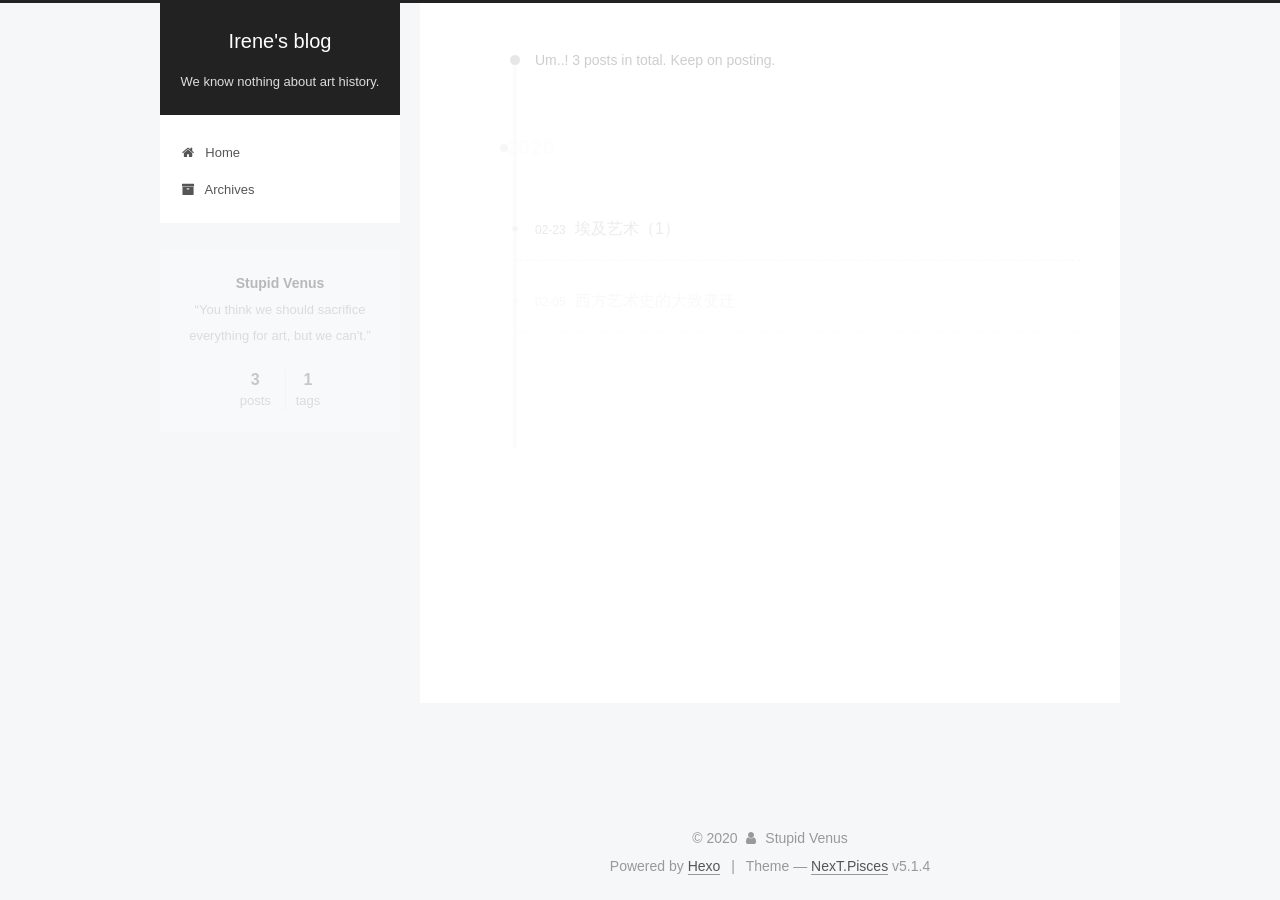
<file: archives/2020/index.html>
<!DOCTYPE html>



  


<html class="theme-next pisces use-motion" lang="zh-CN">
<head>
  <meta charset="UTF-8"/>
<meta http-equiv="X-UA-Compatible" content="IE=edge" />
<meta name="viewport" content="width=device-width, initial-scale=1, maximum-scale=1"/>
<meta name="theme-color" content="#222">









<meta http-equiv="Cache-Control" content="no-transform" />
<meta http-equiv="Cache-Control" content="no-siteapp" />
















  
  
  <link href="/lib/fancybox/source/jquery.fancybox.css?v=2.1.5" rel="stylesheet" type="text/css" />







<link href="/lib/font-awesome/css/font-awesome.min.css?v=4.6.2" rel="stylesheet" type="text/css" />

<link href="/css/main.css?v=5.1.4" rel="stylesheet" type="text/css" />


  <link rel="apple-touch-icon" sizes="180x180" href="/images/apple-touch-icon-next.png?v=5.1.4">


  <link rel="icon" type="image/png" sizes="32x32" href="/images/favicon-32x32-next.png?v=5.1.4">


  <link rel="icon" type="image/png" sizes="16x16" href="/images/favicon-16x16-next.png?v=5.1.4">


  <link rel="mask-icon" href="/images/logo.svg?v=5.1.4" color="#222">





  <meta name="keywords" content="Hexo, NexT" />










<meta name="description" content="“You think we should sacrifice everything for art, but we can&#39;t.”">
<meta property="og:type" content="website">
<meta property="og:title" content="Irene&#39;s blog">
<meta property="og:url" content="http://yoursite.com/archives/2020/index.html">
<meta property="og:site_name" content="Irene&#39;s blog">
<meta property="og:description" content="“You think we should sacrifice everything for art, but we can&#39;t.”">
<meta property="og:locale" content="zh_CN">
<meta property="article:author" content="Stupid Venus">
<meta property="article:tag" content="art history">
<meta property="article:tag" content="art">
<meta name="twitter:card" content="summary">



<script type="text/javascript" id="hexo.configurations">
  var NexT = window.NexT || {};
  var CONFIG = {
    root: '/',
    scheme: 'Pisces',
    version: '5.1.4',
    sidebar: {"position":"left","display":"post","offset":12,"b2t":false,"scrollpercent":false,"onmobile":false},
    fancybox: true,
    tabs: true,
    motion: {"enable":true,"async":false,"transition":{"post_block":"fadeIn","post_header":"slideDownIn","post_body":"slideDownIn","coll_header":"slideLeftIn","sidebar":"slideUpIn"}},
    duoshuo: {
      userId: '0',
      author: 'Author'
    },
    algolia: {
      applicationID: '',
      apiKey: '',
      indexName: '',
      hits: {"per_page":10},
      labels: {"input_placeholder":"Search for Posts","hits_empty":"We didn't find any results for the search: ${query}","hits_stats":"${hits} results found in ${time} ms"}
    }
  };
</script>



  <link rel="canonical" href="http://yoursite.com/archives/2020/"/>





  <title>Archive | Irene's blog</title>
  








<meta name="generator" content="Hexo 4.2.0"></head>

<body itemscope itemtype="http://schema.org/WebPage" lang="zh-CN">

  
  
    
  

  <div class="container sidebar-position-left page-archive">
    <div class="headband"></div>

    <header id="header" class="header" itemscope itemtype="http://schema.org/WPHeader">
      <div class="header-inner"><div class="site-brand-wrapper">
  <div class="site-meta ">
    

    <div class="custom-logo-site-title">
      <a href="/"  class="brand" rel="start">
        <span class="logo-line-before"><i></i></span>
        <span class="site-title">Irene's blog</span>
        <span class="logo-line-after"><i></i></span>
      </a>
    </div>
      
        <p class="site-subtitle">We know nothing about art history.</p>
      
  </div>

  <div class="site-nav-toggle">
    <button>
      <span class="btn-bar"></span>
      <span class="btn-bar"></span>
      <span class="btn-bar"></span>
    </button>
  </div>
</div>

<nav class="site-nav">
  

  
    <ul id="menu" class="menu">
      
        
        <li class="menu-item menu-item-home">
          <a href="/%20" rel="section">
            
              <i class="menu-item-icon fa fa-fw fa-home"></i> <br />
            
            Home
          </a>
        </li>
      
        
        <li class="menu-item menu-item-archives">
          <a href="/archives/%20" rel="section">
            
              <i class="menu-item-icon fa fa-fw fa-archive"></i> <br />
            
            Archives
          </a>
        </li>
      

      
    </ul>
  

  
</nav>



 </div>
    </header>

    <main id="main" class="main">
      <div class="main-inner">
        <div class="content-wrap">
          <div id="content" class="content">
            

  
  
  
  <div class="post-block archive">
    <div id="posts" class="posts-collapse">
      <span class="archive-move-on"></span>

      <span class="archive-page-counter">
        
        
        
          
        
        Um..! 3 posts in total. Keep on posting.
      </span>

      

        
        
        

        
          
          <div class="collection-title">
            <h1 class="archive-year" id="archive-year-2020">2020</h1>
          </div>
        
        

        

  <article class="post post-type-normal" itemscope itemtype="http://schema.org/Article">
    <header class="post-header">

      <h2 class="post-title">
        
            <a class="post-title-link" href="/2020/02/23/%E5%9F%83%E5%8F%8A%E8%89%BA%E6%9C%AF%EF%BC%881%EF%BC%89/" itemprop="url">
              
                <span itemprop="name">埃及艺术（1）</span>
              
            </a>
        
      </h2>

      <div class="post-meta">
        <time class="post-time" itemprop="dateCreated"
              datetime="2020-02-23T18:49:56+08:00"
              content="2020-02-23" >
          02-23
        </time>
      </div>

    </header>
  </article>



      

        
        
        

        
        

        

  <article class="post post-type-normal" itemscope itemtype="http://schema.org/Article">
    <header class="post-header">

      <h2 class="post-title">
        
            <a class="post-title-link" href="/2020/02/05/%E8%A5%BF%E6%96%B9%E8%89%BA%E6%9C%AF%E5%8F%B2%E7%9A%84%E5%A4%A7%E8%87%B4%E5%8F%98%E8%BF%81/" itemprop="url">
              
                <span itemprop="name">西方艺术史的大致变迁</span>
              
            </a>
        
      </h2>

      <div class="post-meta">
        <time class="post-time" itemprop="dateCreated"
              datetime="2020-02-05T17:46:42+08:00"
              content="2020-02-05" >
          02-05
        </time>
      </div>

    </header>
  </article>



      

        
        
        

        
        

        

  <article class="post post-type-normal" itemscope itemtype="http://schema.org/Article">
    <header class="post-header">

      <h2 class="post-title">
        
            <a class="post-title-link" href="/2020/02/05/hello-world/" itemprop="url">
              
                <span itemprop="name">Hello World</span>
              
            </a>
        
      </h2>

      <div class="post-meta">
        <time class="post-time" itemprop="dateCreated"
              datetime="2020-02-05T17:27:51+08:00"
              content="2020-02-05" >
          02-05
        </time>
      </div>

    </header>
  </article>



      

    </div>
  </div>
  
  
  

  



          </div>
          


          

        </div>
        
          
  
  <div class="sidebar-toggle">
    <div class="sidebar-toggle-line-wrap">
      <span class="sidebar-toggle-line sidebar-toggle-line-first"></span>
      <span class="sidebar-toggle-line sidebar-toggle-line-middle"></span>
      <span class="sidebar-toggle-line sidebar-toggle-line-last"></span>
    </div>
  </div>

  <aside id="sidebar" class="sidebar">
    
    <div class="sidebar-inner">

      

      

      <section class="site-overview-wrap sidebar-panel sidebar-panel-active">
        <div class="site-overview">
          <div class="site-author motion-element" itemprop="author" itemscope itemtype="http://schema.org/Person">
            
              <p class="site-author-name" itemprop="name">Stupid Venus</p>
              <p class="site-description motion-element" itemprop="description">“You think we should sacrifice everything for art, but we can't.”</p>
          </div>

          <nav class="site-state motion-element">

            
              <div class="site-state-item site-state-posts">
              
                <a href="/archives/%20%7C%7C%20archive">
              
                  <span class="site-state-item-count">3</span>
                  <span class="site-state-item-name">posts</span>
                </a>
              </div>
            

            

            
              
              
              <div class="site-state-item site-state-tags">
                
                  <span class="site-state-item-count">1</span>
                  <span class="site-state-item-name">tags</span>
                
              </div>
            

          </nav>

          

          

          
          

          
          

          

        </div>
      </section>

      

      

    </div>
  </aside>


        
      </div>
    </main>

    <footer id="footer" class="footer">
      <div class="footer-inner">
        <div class="copyright">&copy; <span itemprop="copyrightYear">2020</span>
  <span class="with-love">
    <i class="fa fa-user"></i>
  </span>
  <span class="author" itemprop="copyrightHolder">Stupid Venus</span>

  
</div>


  <div class="powered-by">Powered by <a class="theme-link" target="_blank" href="https://hexo.io">Hexo</a></div>



  <span class="post-meta-divider">|</span>



  <div class="theme-info">Theme &mdash; <a class="theme-link" target="_blank" href="https://github.com/iissnan/hexo-theme-next">NexT.Pisces</a> v5.1.4</div>




        







        
      </div>
    </footer>

    
      <div class="back-to-top">
        <i class="fa fa-arrow-up"></i>
        
      </div>
    

    

  </div>

  

<script type="text/javascript">
  if (Object.prototype.toString.call(window.Promise) !== '[object Function]') {
    window.Promise = null;
  }
</script>









  












  
  
    <script type="text/javascript" src="/lib/jquery/index.js?v=2.1.3"></script>
  

  
  
    <script type="text/javascript" src="/lib/fastclick/lib/fastclick.min.js?v=1.0.6"></script>
  

  
  
    <script type="text/javascript" src="/lib/jquery_lazyload/jquery.lazyload.js?v=1.9.7"></script>
  

  
  
    <script type="text/javascript" src="/lib/velocity/velocity.min.js?v=1.2.1"></script>
  

  
  
    <script type="text/javascript" src="/lib/velocity/velocity.ui.min.js?v=1.2.1"></script>
  

  
  
    <script type="text/javascript" src="/lib/fancybox/source/jquery.fancybox.pack.js?v=2.1.5"></script>
  


  


  <script type="text/javascript" src="/js/src/utils.js?v=5.1.4"></script>

  <script type="text/javascript" src="/js/src/motion.js?v=5.1.4"></script>



  
  


  <script type="text/javascript" src="/js/src/affix.js?v=5.1.4"></script>

  <script type="text/javascript" src="/js/src/schemes/pisces.js?v=5.1.4"></script>



  

  


  <script type="text/javascript" src="/js/src/bootstrap.js?v=5.1.4"></script>



  


  




	





  





  












  





  

  

  

  
  

  

  

  

</body>
</html>
</file>
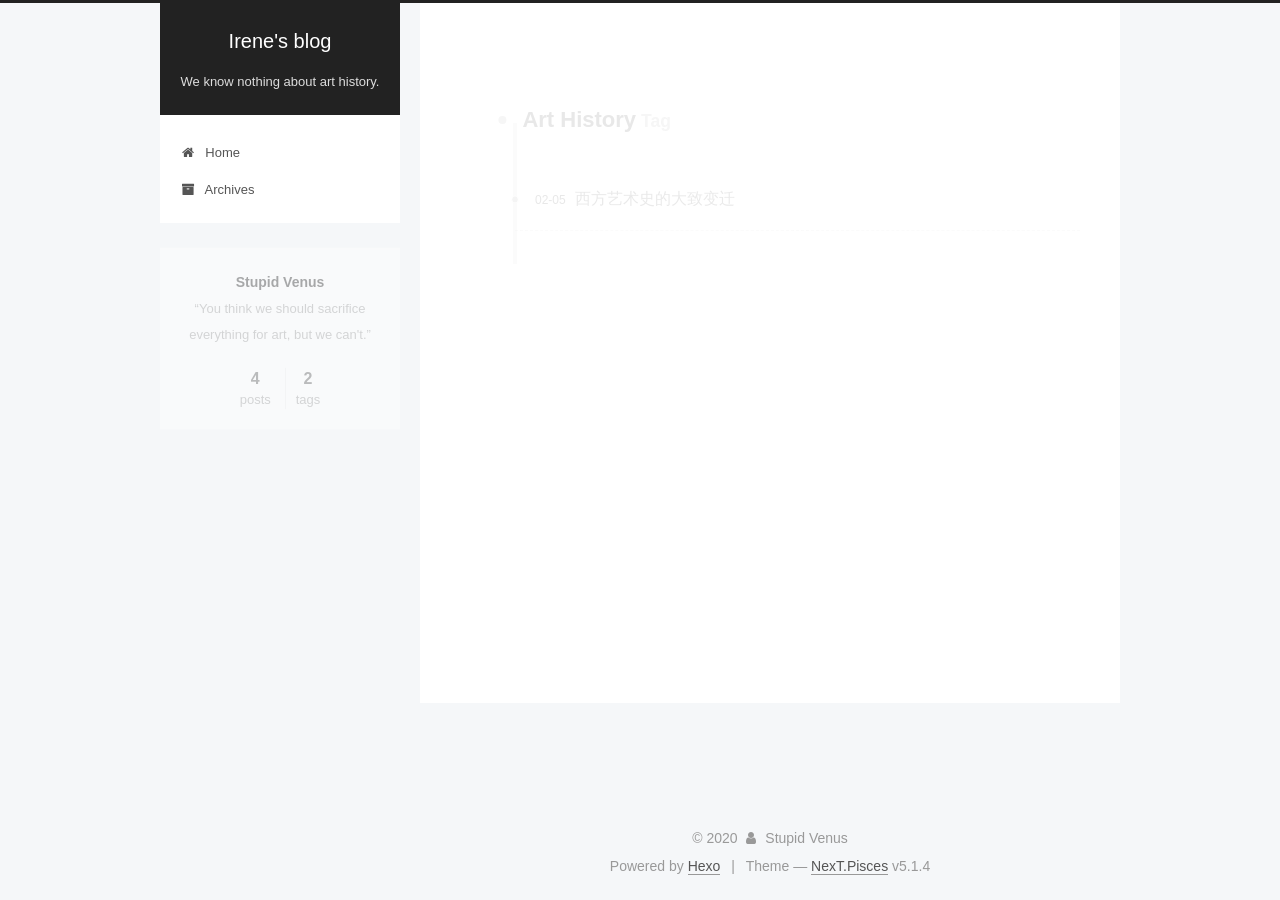
<file: tags/Art-History/index.html>
<!DOCTYPE html>



  


<html class="theme-next pisces use-motion" lang="zh-CN">
<head>
  <meta charset="UTF-8"/>
<meta http-equiv="X-UA-Compatible" content="IE=edge" />
<meta name="viewport" content="width=device-width, initial-scale=1, maximum-scale=1"/>
<meta name="theme-color" content="#222">









<meta http-equiv="Cache-Control" content="no-transform" />
<meta http-equiv="Cache-Control" content="no-siteapp" />
















  
  
  <link href="/lib/fancybox/source/jquery.fancybox.css?v=2.1.5" rel="stylesheet" type="text/css" />







<link href="/lib/font-awesome/css/font-awesome.min.css?v=4.6.2" rel="stylesheet" type="text/css" />

<link href="/css/main.css?v=5.1.4" rel="stylesheet" type="text/css" />


  <link rel="apple-touch-icon" sizes="180x180" href="/images/apple-touch-icon-next.png?v=5.1.4">


  <link rel="icon" type="image/png" sizes="32x32" href="/images/favicon-32x32-next.png?v=5.1.4">


  <link rel="icon" type="image/png" sizes="16x16" href="/images/favicon-16x16-next.png?v=5.1.4">


  <link rel="mask-icon" href="/images/logo.svg?v=5.1.4" color="#222">





  <meta name="keywords" content="Hexo, NexT" />










<meta name="description" content="“You think we should sacrifice everything for art, but we can&#39;t.”">
<meta property="og:type" content="website">
<meta property="og:title" content="Irene&#39;s blog">
<meta property="og:url" content="http://yoursite.com/tags/Art-History/index.html">
<meta property="og:site_name" content="Irene&#39;s blog">
<meta property="og:description" content="“You think we should sacrifice everything for art, but we can&#39;t.”">
<meta property="og:locale" content="zh_CN">
<meta property="article:author" content="Stupid Venus">
<meta property="article:tag" content="art history">
<meta property="article:tag" content="art">
<meta name="twitter:card" content="summary">



<script type="text/javascript" id="hexo.configurations">
  var NexT = window.NexT || {};
  var CONFIG = {
    root: '/',
    scheme: 'Pisces',
    version: '5.1.4',
    sidebar: {"position":"left","display":"post","offset":12,"b2t":false,"scrollpercent":false,"onmobile":false},
    fancybox: true,
    tabs: true,
    motion: {"enable":true,"async":false,"transition":{"post_block":"fadeIn","post_header":"slideDownIn","post_body":"slideDownIn","coll_header":"slideLeftIn","sidebar":"slideUpIn"}},
    duoshuo: {
      userId: '0',
      author: 'Author'
    },
    algolia: {
      applicationID: '',
      apiKey: '',
      indexName: '',
      hits: {"per_page":10},
      labels: {"input_placeholder":"Search for Posts","hits_empty":"We didn't find any results for the search: ${query}","hits_stats":"${hits} results found in ${time} ms"}
    }
  };
</script>



  <link rel="canonical" href="http://yoursite.com/tags/Art-History/"/>





  <title>Tag: Art History | Irene's blog</title>
  








<meta name="generator" content="Hexo 4.2.0"></head>

<body itemscope itemtype="http://schema.org/WebPage" lang="zh-CN">

  
  
    
  

  <div class="container sidebar-position-left ">
    <div class="headband"></div>

    <header id="header" class="header" itemscope itemtype="http://schema.org/WPHeader">
      <div class="header-inner"><div class="site-brand-wrapper">
  <div class="site-meta ">
    

    <div class="custom-logo-site-title">
      <a href="/"  class="brand" rel="start">
        <span class="logo-line-before"><i></i></span>
        <span class="site-title">Irene's blog</span>
        <span class="logo-line-after"><i></i></span>
      </a>
    </div>
      
        <p class="site-subtitle">We know nothing about art history.</p>
      
  </div>

  <div class="site-nav-toggle">
    <button>
      <span class="btn-bar"></span>
      <span class="btn-bar"></span>
      <span class="btn-bar"></span>
    </button>
  </div>
</div>

<nav class="site-nav">
  

  
    <ul id="menu" class="menu">
      
        
        <li class="menu-item menu-item-home">
          <a href="/%20" rel="section">
            
              <i class="menu-item-icon fa fa-fw fa-home"></i> <br />
            
            Home
          </a>
        </li>
      
        
        <li class="menu-item menu-item-archives">
          <a href="/archives/%20" rel="section">
            
              <i class="menu-item-icon fa fa-fw fa-archive"></i> <br />
            
            Archives
          </a>
        </li>
      

      
    </ul>
  

  
</nav>



 </div>
    </header>

    <main id="main" class="main">
      <div class="main-inner">
        <div class="content-wrap">
          <div id="content" class="content">
            

  
  
  
  <div class="post-block tag">

    <div id="posts" class="posts-collapse">
      <div class="collection-title">
        <h1>Art History<small>Tag</small>
        </h1>
      </div>

      
        

  <article class="post post-type-normal" itemscope itemtype="http://schema.org/Article">
    <header class="post-header">

      <h2 class="post-title">
        
            <a class="post-title-link" href="/2020/02/05/%E8%A5%BF%E6%96%B9%E8%89%BA%E6%9C%AF%E5%8F%B2%E7%9A%84%E5%A4%A7%E8%87%B4%E5%8F%98%E8%BF%81/" itemprop="url">
              
                <span itemprop="name">西方艺术史的大致变迁</span>
              
            </a>
        
      </h2>

      <div class="post-meta">
        <time class="post-time" itemprop="dateCreated"
              datetime="2020-02-05T17:46:42+08:00"
              content="2020-02-05" >
          02-05
        </time>
      </div>

    </header>
  </article>


      
    </div>

  </div>
  
  
  

  


          </div>
          


          

        </div>
        
          
  
  <div class="sidebar-toggle">
    <div class="sidebar-toggle-line-wrap">
      <span class="sidebar-toggle-line sidebar-toggle-line-first"></span>
      <span class="sidebar-toggle-line sidebar-toggle-line-middle"></span>
      <span class="sidebar-toggle-line sidebar-toggle-line-last"></span>
    </div>
  </div>

  <aside id="sidebar" class="sidebar">
    
    <div class="sidebar-inner">

      

      

      <section class="site-overview-wrap sidebar-panel sidebar-panel-active">
        <div class="site-overview">
          <div class="site-author motion-element" itemprop="author" itemscope itemtype="http://schema.org/Person">
            
              <p class="site-author-name" itemprop="name">Stupid Venus</p>
              <p class="site-description motion-element" itemprop="description">“You think we should sacrifice everything for art, but we can't.”</p>
          </div>

          <nav class="site-state motion-element">

            
              <div class="site-state-item site-state-posts">
              
                <a href="/archives/%20%7C%7C%20archive">
              
                  <span class="site-state-item-count">4</span>
                  <span class="site-state-item-name">posts</span>
                </a>
              </div>
            

            

            
              
              
              <div class="site-state-item site-state-tags">
                
                  <span class="site-state-item-count">2</span>
                  <span class="site-state-item-name">tags</span>
                
              </div>
            

          </nav>

          

          

          
          

          
          

          

        </div>
      </section>

      

      

    </div>
  </aside>


        
      </div>
    </main>

    <footer id="footer" class="footer">
      <div class="footer-inner">
        <div class="copyright">&copy; <span itemprop="copyrightYear">2020</span>
  <span class="with-love">
    <i class="fa fa-user"></i>
  </span>
  <span class="author" itemprop="copyrightHolder">Stupid Venus</span>

  
</div>


  <div class="powered-by">Powered by <a class="theme-link" target="_blank" href="https://hexo.io">Hexo</a></div>



  <span class="post-meta-divider">|</span>



  <div class="theme-info">Theme &mdash; <a class="theme-link" target="_blank" href="https://github.com/iissnan/hexo-theme-next">NexT.Pisces</a> v5.1.4</div>




        







        
      </div>
    </footer>

    
      <div class="back-to-top">
        <i class="fa fa-arrow-up"></i>
        
      </div>
    

    

  </div>

  

<script type="text/javascript">
  if (Object.prototype.toString.call(window.Promise) !== '[object Function]') {
    window.Promise = null;
  }
</script>









  












  
  
    <script type="text/javascript" src="/lib/jquery/index.js?v=2.1.3"></script>
  

  
  
    <script type="text/javascript" src="/lib/fastclick/lib/fastclick.min.js?v=1.0.6"></script>
  

  
  
    <script type="text/javascript" src="/lib/jquery_lazyload/jquery.lazyload.js?v=1.9.7"></script>
  

  
  
    <script type="text/javascript" src="/lib/velocity/velocity.min.js?v=1.2.1"></script>
  

  
  
    <script type="text/javascript" src="/lib/velocity/velocity.ui.min.js?v=1.2.1"></script>
  

  
  
    <script type="text/javascript" src="/lib/fancybox/source/jquery.fancybox.pack.js?v=2.1.5"></script>
  


  


  <script type="text/javascript" src="/js/src/utils.js?v=5.1.4"></script>

  <script type="text/javascript" src="/js/src/motion.js?v=5.1.4"></script>



  
  


  <script type="text/javascript" src="/js/src/affix.js?v=5.1.4"></script>

  <script type="text/javascript" src="/js/src/schemes/pisces.js?v=5.1.4"></script>



  

  


  <script type="text/javascript" src="/js/src/bootstrap.js?v=5.1.4"></script>



  


  




	





  





  












  





  

  

  

  
  

  

  

  

</body>
</html>
</file>
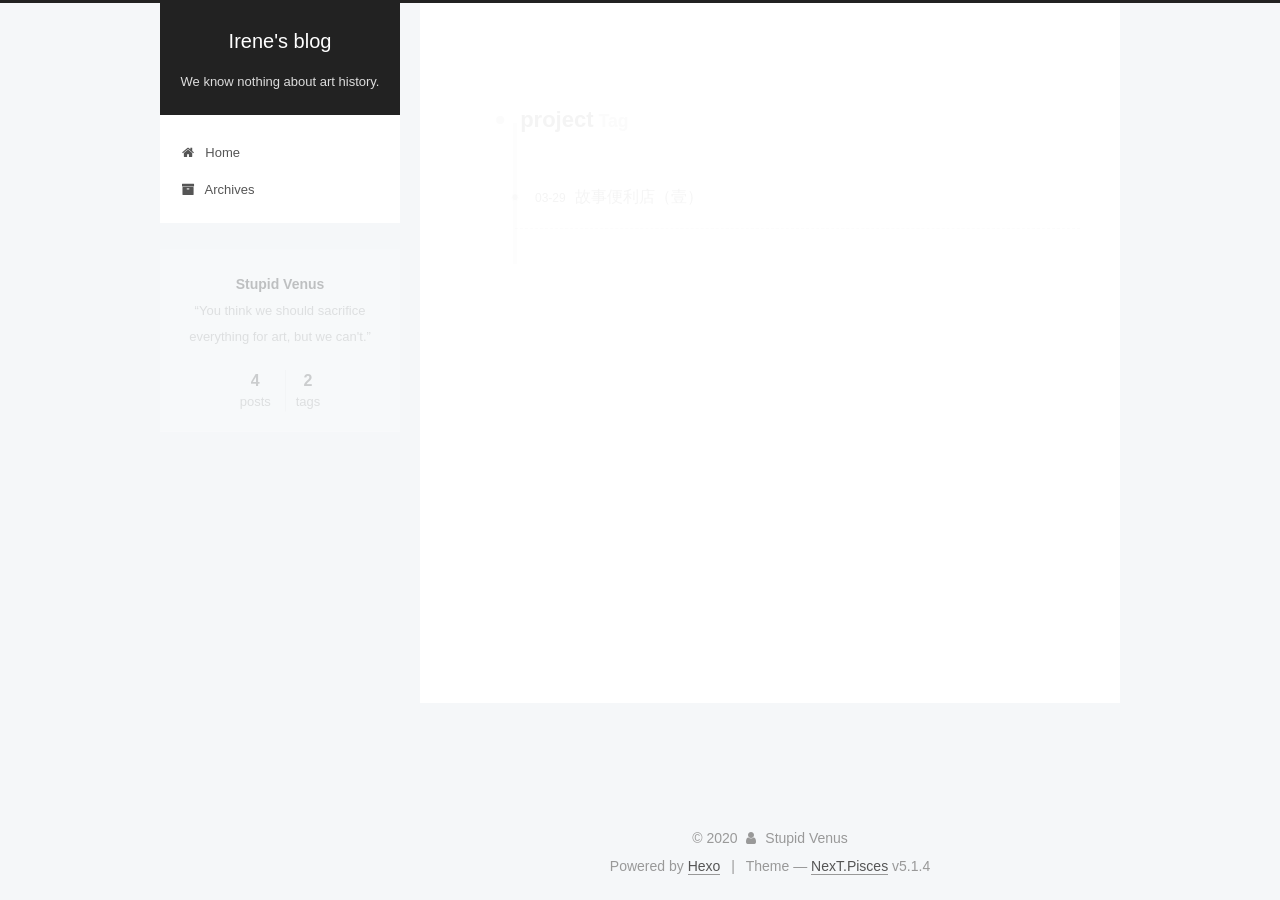
<file: tags/project/index.html>
<!DOCTYPE html>



  


<html class="theme-next pisces use-motion" lang="zh-CN">
<head>
  <meta charset="UTF-8"/>
<meta http-equiv="X-UA-Compatible" content="IE=edge" />
<meta name="viewport" content="width=device-width, initial-scale=1, maximum-scale=1"/>
<meta name="theme-color" content="#222">









<meta http-equiv="Cache-Control" content="no-transform" />
<meta http-equiv="Cache-Control" content="no-siteapp" />
















  
  
  <link href="/lib/fancybox/source/jquery.fancybox.css?v=2.1.5" rel="stylesheet" type="text/css" />







<link href="/lib/font-awesome/css/font-awesome.min.css?v=4.6.2" rel="stylesheet" type="text/css" />

<link href="/css/main.css?v=5.1.4" rel="stylesheet" type="text/css" />


  <link rel="apple-touch-icon" sizes="180x180" href="/images/apple-touch-icon-next.png?v=5.1.4">


  <link rel="icon" type="image/png" sizes="32x32" href="/images/favicon-32x32-next.png?v=5.1.4">


  <link rel="icon" type="image/png" sizes="16x16" href="/images/favicon-16x16-next.png?v=5.1.4">


  <link rel="mask-icon" href="/images/logo.svg?v=5.1.4" color="#222">





  <meta name="keywords" content="Hexo, NexT" />










<meta name="description" content="“You think we should sacrifice everything for art, but we can&#39;t.”">
<meta property="og:type" content="website">
<meta property="og:title" content="Irene&#39;s blog">
<meta property="og:url" content="http://yoursite.com/tags/project/index.html">
<meta property="og:site_name" content="Irene&#39;s blog">
<meta property="og:description" content="“You think we should sacrifice everything for art, but we can&#39;t.”">
<meta property="og:locale" content="zh_CN">
<meta property="article:author" content="Stupid Venus">
<meta property="article:tag" content="art history">
<meta property="article:tag" content="art">
<meta name="twitter:card" content="summary">



<script type="text/javascript" id="hexo.configurations">
  var NexT = window.NexT || {};
  var CONFIG = {
    root: '/',
    scheme: 'Pisces',
    version: '5.1.4',
    sidebar: {"position":"left","display":"post","offset":12,"b2t":false,"scrollpercent":false,"onmobile":false},
    fancybox: true,
    tabs: true,
    motion: {"enable":true,"async":false,"transition":{"post_block":"fadeIn","post_header":"slideDownIn","post_body":"slideDownIn","coll_header":"slideLeftIn","sidebar":"slideUpIn"}},
    duoshuo: {
      userId: '0',
      author: 'Author'
    },
    algolia: {
      applicationID: '',
      apiKey: '',
      indexName: '',
      hits: {"per_page":10},
      labels: {"input_placeholder":"Search for Posts","hits_empty":"We didn't find any results for the search: ${query}","hits_stats":"${hits} results found in ${time} ms"}
    }
  };
</script>



  <link rel="canonical" href="http://yoursite.com/tags/project/"/>





  <title>Tag: project | Irene's blog</title>
  








<meta name="generator" content="Hexo 4.2.0"></head>

<body itemscope itemtype="http://schema.org/WebPage" lang="zh-CN">

  
  
    
  

  <div class="container sidebar-position-left ">
    <div class="headband"></div>

    <header id="header" class="header" itemscope itemtype="http://schema.org/WPHeader">
      <div class="header-inner"><div class="site-brand-wrapper">
  <div class="site-meta ">
    

    <div class="custom-logo-site-title">
      <a href="/"  class="brand" rel="start">
        <span class="logo-line-before"><i></i></span>
        <span class="site-title">Irene's blog</span>
        <span class="logo-line-after"><i></i></span>
      </a>
    </div>
      
        <p class="site-subtitle">We know nothing about art history.</p>
      
  </div>

  <div class="site-nav-toggle">
    <button>
      <span class="btn-bar"></span>
      <span class="btn-bar"></span>
      <span class="btn-bar"></span>
    </button>
  </div>
</div>

<nav class="site-nav">
  

  
    <ul id="menu" class="menu">
      
        
        <li class="menu-item menu-item-home">
          <a href="/%20" rel="section">
            
              <i class="menu-item-icon fa fa-fw fa-home"></i> <br />
            
            Home
          </a>
        </li>
      
        
        <li class="menu-item menu-item-archives">
          <a href="/archives/%20" rel="section">
            
              <i class="menu-item-icon fa fa-fw fa-archive"></i> <br />
            
            Archives
          </a>
        </li>
      

      
    </ul>
  

  
</nav>



 </div>
    </header>

    <main id="main" class="main">
      <div class="main-inner">
        <div class="content-wrap">
          <div id="content" class="content">
            

  
  
  
  <div class="post-block tag">

    <div id="posts" class="posts-collapse">
      <div class="collection-title">
        <h1>project<small>Tag</small>
        </h1>
      </div>

      
        

  <article class="post post-type-normal" itemscope itemtype="http://schema.org/Article">
    <header class="post-header">

      <h2 class="post-title">
        
            <a class="post-title-link" href="/2020/03/29/%E6%95%85%E4%BA%8B%E4%BE%BF%E5%88%A9%E5%BA%97-%E5%A3%B9/" itemprop="url">
              
                <span itemprop="name">故事便利店（壹）</span>
              
            </a>
        
      </h2>

      <div class="post-meta">
        <time class="post-time" itemprop="dateCreated"
              datetime="2020-03-29T15:59:37+08:00"
              content="2020-03-29" >
          03-29
        </time>
      </div>

    </header>
  </article>


      
    </div>

  </div>
  
  
  

  


          </div>
          


          

        </div>
        
          
  
  <div class="sidebar-toggle">
    <div class="sidebar-toggle-line-wrap">
      <span class="sidebar-toggle-line sidebar-toggle-line-first"></span>
      <span class="sidebar-toggle-line sidebar-toggle-line-middle"></span>
      <span class="sidebar-toggle-line sidebar-toggle-line-last"></span>
    </div>
  </div>

  <aside id="sidebar" class="sidebar">
    
    <div class="sidebar-inner">

      

      

      <section class="site-overview-wrap sidebar-panel sidebar-panel-active">
        <div class="site-overview">
          <div class="site-author motion-element" itemprop="author" itemscope itemtype="http://schema.org/Person">
            
              <p class="site-author-name" itemprop="name">Stupid Venus</p>
              <p class="site-description motion-element" itemprop="description">“You think we should sacrifice everything for art, but we can't.”</p>
          </div>

          <nav class="site-state motion-element">

            
              <div class="site-state-item site-state-posts">
              
                <a href="/archives/%20%7C%7C%20archive">
              
                  <span class="site-state-item-count">4</span>
                  <span class="site-state-item-name">posts</span>
                </a>
              </div>
            

            

            
              
              
              <div class="site-state-item site-state-tags">
                
                  <span class="site-state-item-count">2</span>
                  <span class="site-state-item-name">tags</span>
                
              </div>
            

          </nav>

          

          

          
          

          
          

          

        </div>
      </section>

      

      

    </div>
  </aside>


        
      </div>
    </main>

    <footer id="footer" class="footer">
      <div class="footer-inner">
        <div class="copyright">&copy; <span itemprop="copyrightYear">2020</span>
  <span class="with-love">
    <i class="fa fa-user"></i>
  </span>
  <span class="author" itemprop="copyrightHolder">Stupid Venus</span>

  
</div>


  <div class="powered-by">Powered by <a class="theme-link" target="_blank" href="https://hexo.io">Hexo</a></div>



  <span class="post-meta-divider">|</span>



  <div class="theme-info">Theme &mdash; <a class="theme-link" target="_blank" href="https://github.com/iissnan/hexo-theme-next">NexT.Pisces</a> v5.1.4</div>




        







        
      </div>
    </footer>

    
      <div class="back-to-top">
        <i class="fa fa-arrow-up"></i>
        
      </div>
    

    

  </div>

  

<script type="text/javascript">
  if (Object.prototype.toString.call(window.Promise) !== '[object Function]') {
    window.Promise = null;
  }
</script>









  












  
  
    <script type="text/javascript" src="/lib/jquery/index.js?v=2.1.3"></script>
  

  
  
    <script type="text/javascript" src="/lib/fastclick/lib/fastclick.min.js?v=1.0.6"></script>
  

  
  
    <script type="text/javascript" src="/lib/jquery_lazyload/jquery.lazyload.js?v=1.9.7"></script>
  

  
  
    <script type="text/javascript" src="/lib/velocity/velocity.min.js?v=1.2.1"></script>
  

  
  
    <script type="text/javascript" src="/lib/velocity/velocity.ui.min.js?v=1.2.1"></script>
  

  
  
    <script type="text/javascript" src="/lib/fancybox/source/jquery.fancybox.pack.js?v=2.1.5"></script>
  


  


  <script type="text/javascript" src="/js/src/utils.js?v=5.1.4"></script>

  <script type="text/javascript" src="/js/src/motion.js?v=5.1.4"></script>



  
  


  <script type="text/javascript" src="/js/src/affix.js?v=5.1.4"></script>

  <script type="text/javascript" src="/js/src/schemes/pisces.js?v=5.1.4"></script>



  

  


  <script type="text/javascript" src="/js/src/bootstrap.js?v=5.1.4"></script>



  


  




	





  





  












  





  

  

  

  
  

  

  

  

</body>
</html>
</file>
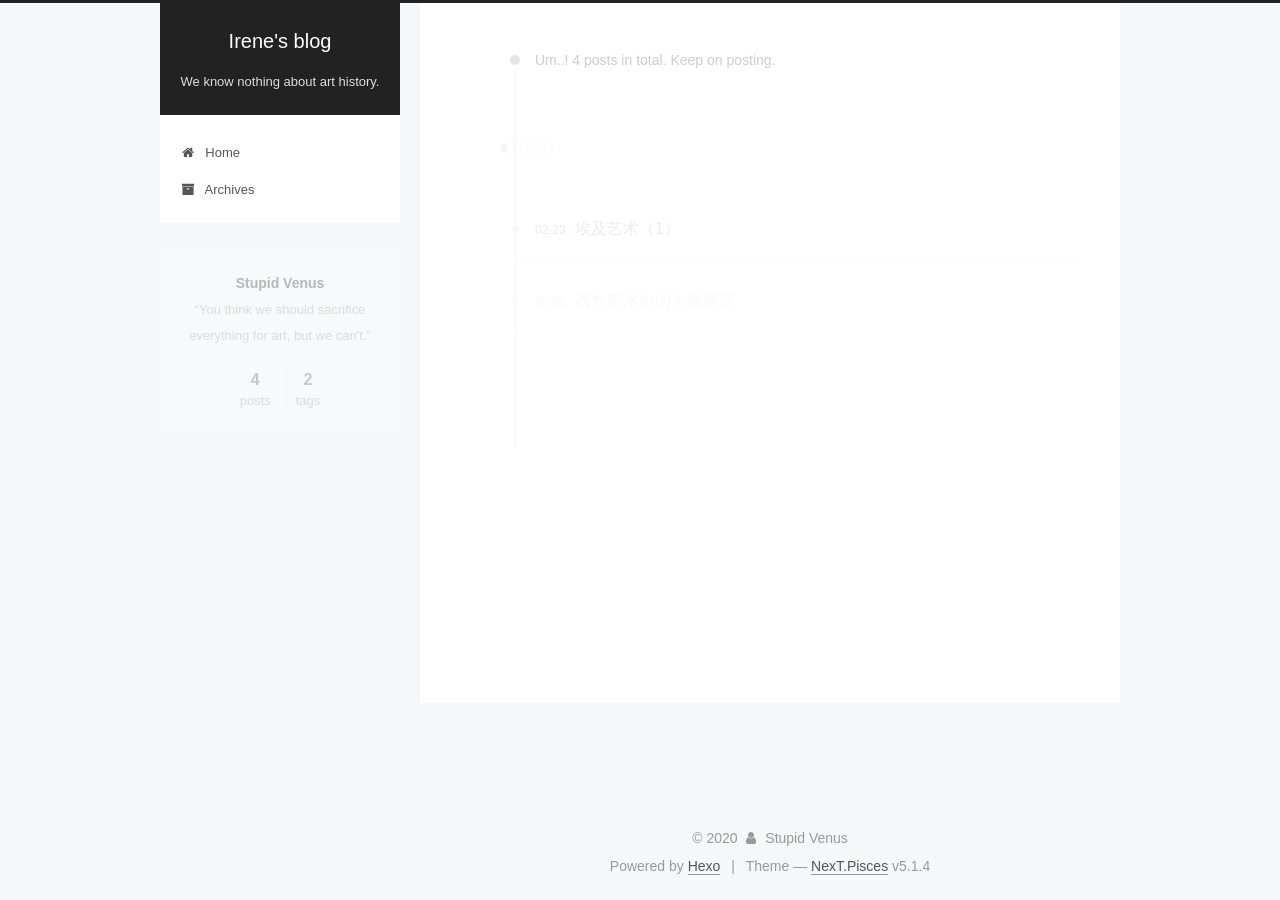
<file: archives/2020/02/index.html>
<!DOCTYPE html>



  


<html class="theme-next pisces use-motion" lang="zh-CN">
<head>
  <meta charset="UTF-8"/>
<meta http-equiv="X-UA-Compatible" content="IE=edge" />
<meta name="viewport" content="width=device-width, initial-scale=1, maximum-scale=1"/>
<meta name="theme-color" content="#222">









<meta http-equiv="Cache-Control" content="no-transform" />
<meta http-equiv="Cache-Control" content="no-siteapp" />
















  
  
  <link href="/lib/fancybox/source/jquery.fancybox.css?v=2.1.5" rel="stylesheet" type="text/css" />







<link href="/lib/font-awesome/css/font-awesome.min.css?v=4.6.2" rel="stylesheet" type="text/css" />

<link href="/css/main.css?v=5.1.4" rel="stylesheet" type="text/css" />


  <link rel="apple-touch-icon" sizes="180x180" href="/images/apple-touch-icon-next.png?v=5.1.4">


  <link rel="icon" type="image/png" sizes="32x32" href="/images/favicon-32x32-next.png?v=5.1.4">


  <link rel="icon" type="image/png" sizes="16x16" href="/images/favicon-16x16-next.png?v=5.1.4">


  <link rel="mask-icon" href="/images/logo.svg?v=5.1.4" color="#222">





  <meta name="keywords" content="Hexo, NexT" />










<meta name="description" content="“You think we should sacrifice everything for art, but we can&#39;t.”">
<meta property="og:type" content="website">
<meta property="og:title" content="Irene&#39;s blog">
<meta property="og:url" content="http://yoursite.com/archives/2020/02/index.html">
<meta property="og:site_name" content="Irene&#39;s blog">
<meta property="og:description" content="“You think we should sacrifice everything for art, but we can&#39;t.”">
<meta property="og:locale" content="zh_CN">
<meta property="article:author" content="Stupid Venus">
<meta property="article:tag" content="art history">
<meta property="article:tag" content="art">
<meta name="twitter:card" content="summary">



<script type="text/javascript" id="hexo.configurations">
  var NexT = window.NexT || {};
  var CONFIG = {
    root: '/',
    scheme: 'Pisces',
    version: '5.1.4',
    sidebar: {"position":"left","display":"post","offset":12,"b2t":false,"scrollpercent":false,"onmobile":false},
    fancybox: true,
    tabs: true,
    motion: {"enable":true,"async":false,"transition":{"post_block":"fadeIn","post_header":"slideDownIn","post_body":"slideDownIn","coll_header":"slideLeftIn","sidebar":"slideUpIn"}},
    duoshuo: {
      userId: '0',
      author: 'Author'
    },
    algolia: {
      applicationID: '',
      apiKey: '',
      indexName: '',
      hits: {"per_page":10},
      labels: {"input_placeholder":"Search for Posts","hits_empty":"We didn't find any results for the search: ${query}","hits_stats":"${hits} results found in ${time} ms"}
    }
  };
</script>



  <link rel="canonical" href="http://yoursite.com/archives/2020/02/"/>





  <title>Archive | Irene's blog</title>
  








<meta name="generator" content="Hexo 4.2.0"></head>

<body itemscope itemtype="http://schema.org/WebPage" lang="zh-CN">

  
  
    
  

  <div class="container sidebar-position-left page-archive">
    <div class="headband"></div>

    <header id="header" class="header" itemscope itemtype="http://schema.org/WPHeader">
      <div class="header-inner"><div class="site-brand-wrapper">
  <div class="site-meta ">
    

    <div class="custom-logo-site-title">
      <a href="/"  class="brand" rel="start">
        <span class="logo-line-before"><i></i></span>
        <span class="site-title">Irene's blog</span>
        <span class="logo-line-after"><i></i></span>
      </a>
    </div>
      
        <p class="site-subtitle">We know nothing about art history.</p>
      
  </div>

  <div class="site-nav-toggle">
    <button>
      <span class="btn-bar"></span>
      <span class="btn-bar"></span>
      <span class="btn-bar"></span>
    </button>
  </div>
</div>

<nav class="site-nav">
  

  
    <ul id="menu" class="menu">
      
        
        <li class="menu-item menu-item-home">
          <a href="/%20" rel="section">
            
              <i class="menu-item-icon fa fa-fw fa-home"></i> <br />
            
            Home
          </a>
        </li>
      
        
        <li class="menu-item menu-item-archives">
          <a href="/archives/%20" rel="section">
            
              <i class="menu-item-icon fa fa-fw fa-archive"></i> <br />
            
            Archives
          </a>
        </li>
      

      
    </ul>
  

  
</nav>



 </div>
    </header>

    <main id="main" class="main">
      <div class="main-inner">
        <div class="content-wrap">
          <div id="content" class="content">
            

  
  
  
  <div class="post-block archive">
    <div id="posts" class="posts-collapse">
      <span class="archive-move-on"></span>

      <span class="archive-page-counter">
        
        
        
          
        
        Um..! 4 posts in total. Keep on posting.
      </span>

      

        
        
        

        
          
          <div class="collection-title">
            <h1 class="archive-year" id="archive-year-2020">2020</h1>
          </div>
        
        

        

  <article class="post post-type-normal" itemscope itemtype="http://schema.org/Article">
    <header class="post-header">

      <h2 class="post-title">
        
            <a class="post-title-link" href="/2020/02/23/%E5%9F%83%E5%8F%8A%E8%89%BA%E6%9C%AF%EF%BC%881%EF%BC%89/" itemprop="url">
              
                <span itemprop="name">埃及艺术（1）</span>
              
            </a>
        
      </h2>

      <div class="post-meta">
        <time class="post-time" itemprop="dateCreated"
              datetime="2020-02-23T18:49:56+08:00"
              content="2020-02-23" >
          02-23
        </time>
      </div>

    </header>
  </article>



      

        
        
        

        
        

        

  <article class="post post-type-normal" itemscope itemtype="http://schema.org/Article">
    <header class="post-header">

      <h2 class="post-title">
        
            <a class="post-title-link" href="/2020/02/05/%E8%A5%BF%E6%96%B9%E8%89%BA%E6%9C%AF%E5%8F%B2%E7%9A%84%E5%A4%A7%E8%87%B4%E5%8F%98%E8%BF%81/" itemprop="url">
              
                <span itemprop="name">西方艺术史的大致变迁</span>
              
            </a>
        
      </h2>

      <div class="post-meta">
        <time class="post-time" itemprop="dateCreated"
              datetime="2020-02-05T17:46:42+08:00"
              content="2020-02-05" >
          02-05
        </time>
      </div>

    </header>
  </article>



      

        
        
        

        
        

        

  <article class="post post-type-normal" itemscope itemtype="http://schema.org/Article">
    <header class="post-header">

      <h2 class="post-title">
        
            <a class="post-title-link" href="/2020/02/05/hello-world/" itemprop="url">
              
                <span itemprop="name">Hello World</span>
              
            </a>
        
      </h2>

      <div class="post-meta">
        <time class="post-time" itemprop="dateCreated"
              datetime="2020-02-05T17:27:51+08:00"
              content="2020-02-05" >
          02-05
        </time>
      </div>

    </header>
  </article>



      

    </div>
  </div>
  
  
  

  



          </div>
          


          

        </div>
        
          
  
  <div class="sidebar-toggle">
    <div class="sidebar-toggle-line-wrap">
      <span class="sidebar-toggle-line sidebar-toggle-line-first"></span>
      <span class="sidebar-toggle-line sidebar-toggle-line-middle"></span>
      <span class="sidebar-toggle-line sidebar-toggle-line-last"></span>
    </div>
  </div>

  <aside id="sidebar" class="sidebar">
    
    <div class="sidebar-inner">

      

      

      <section class="site-overview-wrap sidebar-panel sidebar-panel-active">
        <div class="site-overview">
          <div class="site-author motion-element" itemprop="author" itemscope itemtype="http://schema.org/Person">
            
              <p class="site-author-name" itemprop="name">Stupid Venus</p>
              <p class="site-description motion-element" itemprop="description">“You think we should sacrifice everything for art, but we can't.”</p>
          </div>

          <nav class="site-state motion-element">

            
              <div class="site-state-item site-state-posts">
              
                <a href="/archives/%20%7C%7C%20archive">
              
                  <span class="site-state-item-count">4</span>
                  <span class="site-state-item-name">posts</span>
                </a>
              </div>
            

            

            
              
              
              <div class="site-state-item site-state-tags">
                
                  <span class="site-state-item-count">2</span>
                  <span class="site-state-item-name">tags</span>
                
              </div>
            

          </nav>

          

          

          
          

          
          

          

        </div>
      </section>

      

      

    </div>
  </aside>


        
      </div>
    </main>

    <footer id="footer" class="footer">
      <div class="footer-inner">
        <div class="copyright">&copy; <span itemprop="copyrightYear">2020</span>
  <span class="with-love">
    <i class="fa fa-user"></i>
  </span>
  <span class="author" itemprop="copyrightHolder">Stupid Venus</span>

  
</div>


  <div class="powered-by">Powered by <a class="theme-link" target="_blank" href="https://hexo.io">Hexo</a></div>



  <span class="post-meta-divider">|</span>



  <div class="theme-info">Theme &mdash; <a class="theme-link" target="_blank" href="https://github.com/iissnan/hexo-theme-next">NexT.Pisces</a> v5.1.4</div>




        







        
      </div>
    </footer>

    
      <div class="back-to-top">
        <i class="fa fa-arrow-up"></i>
        
      </div>
    

    

  </div>

  

<script type="text/javascript">
  if (Object.prototype.toString.call(window.Promise) !== '[object Function]') {
    window.Promise = null;
  }
</script>









  












  
  
    <script type="text/javascript" src="/lib/jquery/index.js?v=2.1.3"></script>
  

  
  
    <script type="text/javascript" src="/lib/fastclick/lib/fastclick.min.js?v=1.0.6"></script>
  

  
  
    <script type="text/javascript" src="/lib/jquery_lazyload/jquery.lazyload.js?v=1.9.7"></script>
  

  
  
    <script type="text/javascript" src="/lib/velocity/velocity.min.js?v=1.2.1"></script>
  

  
  
    <script type="text/javascript" src="/lib/velocity/velocity.ui.min.js?v=1.2.1"></script>
  

  
  
    <script type="text/javascript" src="/lib/fancybox/source/jquery.fancybox.pack.js?v=2.1.5"></script>
  


  


  <script type="text/javascript" src="/js/src/utils.js?v=5.1.4"></script>

  <script type="text/javascript" src="/js/src/motion.js?v=5.1.4"></script>



  
  


  <script type="text/javascript" src="/js/src/affix.js?v=5.1.4"></script>

  <script type="text/javascript" src="/js/src/schemes/pisces.js?v=5.1.4"></script>



  

  


  <script type="text/javascript" src="/js/src/bootstrap.js?v=5.1.4"></script>



  


  




	





  





  












  





  

  

  

  
  

  

  

  

</body>
</html>
</file>
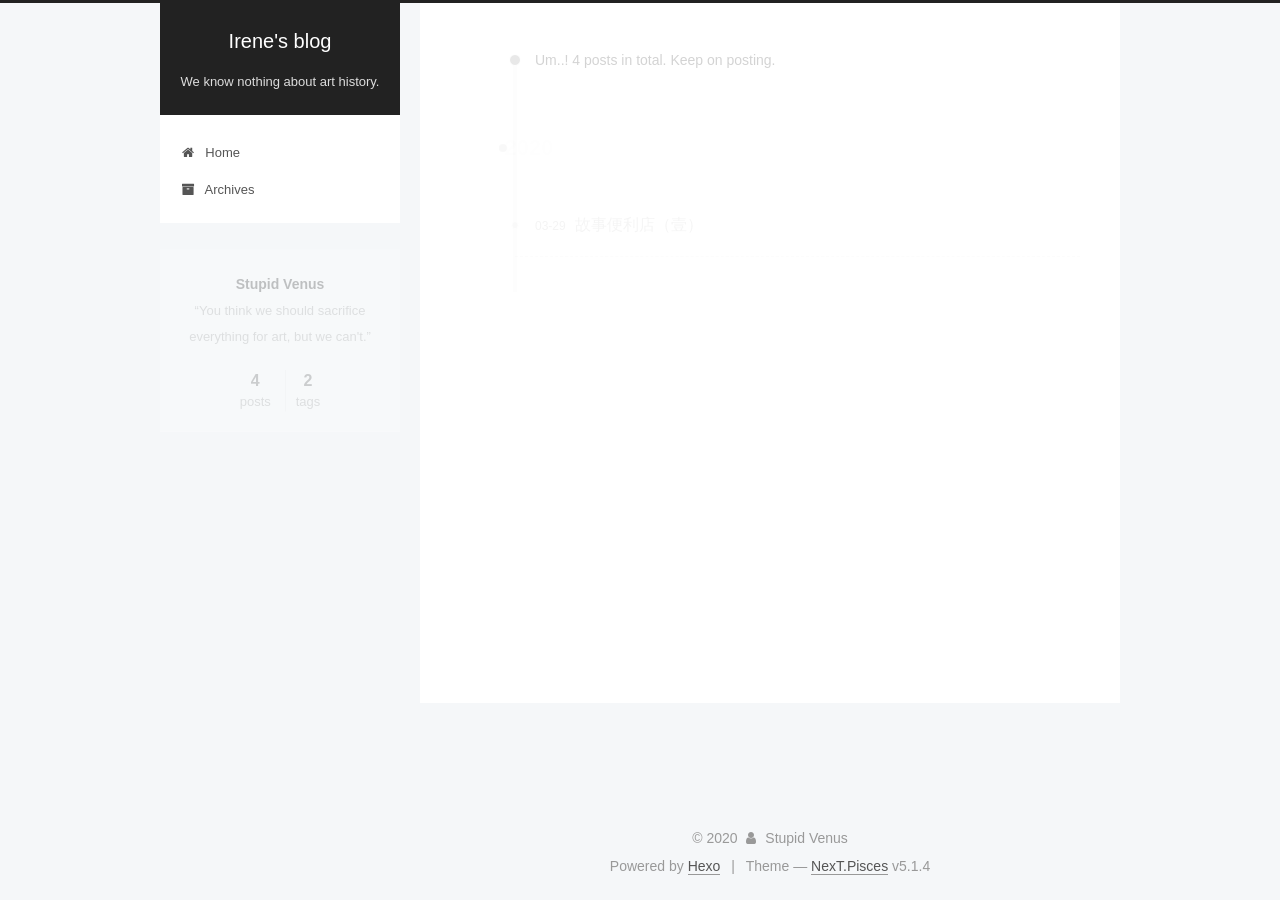
<file: archives/2020/03/index.html>
<!DOCTYPE html>



  


<html class="theme-next pisces use-motion" lang="zh-CN">
<head>
  <meta charset="UTF-8"/>
<meta http-equiv="X-UA-Compatible" content="IE=edge" />
<meta name="viewport" content="width=device-width, initial-scale=1, maximum-scale=1"/>
<meta name="theme-color" content="#222">









<meta http-equiv="Cache-Control" content="no-transform" />
<meta http-equiv="Cache-Control" content="no-siteapp" />
















  
  
  <link href="/lib/fancybox/source/jquery.fancybox.css?v=2.1.5" rel="stylesheet" type="text/css" />







<link href="/lib/font-awesome/css/font-awesome.min.css?v=4.6.2" rel="stylesheet" type="text/css" />

<link href="/css/main.css?v=5.1.4" rel="stylesheet" type="text/css" />


  <link rel="apple-touch-icon" sizes="180x180" href="/images/apple-touch-icon-next.png?v=5.1.4">


  <link rel="icon" type="image/png" sizes="32x32" href="/images/favicon-32x32-next.png?v=5.1.4">


  <link rel="icon" type="image/png" sizes="16x16" href="/images/favicon-16x16-next.png?v=5.1.4">


  <link rel="mask-icon" href="/images/logo.svg?v=5.1.4" color="#222">





  <meta name="keywords" content="Hexo, NexT" />










<meta name="description" content="“You think we should sacrifice everything for art, but we can&#39;t.”">
<meta property="og:type" content="website">
<meta property="og:title" content="Irene&#39;s blog">
<meta property="og:url" content="http://yoursite.com/archives/2020/03/index.html">
<meta property="og:site_name" content="Irene&#39;s blog">
<meta property="og:description" content="“You think we should sacrifice everything for art, but we can&#39;t.”">
<meta property="og:locale" content="zh_CN">
<meta property="article:author" content="Stupid Venus">
<meta property="article:tag" content="art history">
<meta property="article:tag" content="art">
<meta name="twitter:card" content="summary">



<script type="text/javascript" id="hexo.configurations">
  var NexT = window.NexT || {};
  var CONFIG = {
    root: '/',
    scheme: 'Pisces',
    version: '5.1.4',
    sidebar: {"position":"left","display":"post","offset":12,"b2t":false,"scrollpercent":false,"onmobile":false},
    fancybox: true,
    tabs: true,
    motion: {"enable":true,"async":false,"transition":{"post_block":"fadeIn","post_header":"slideDownIn","post_body":"slideDownIn","coll_header":"slideLeftIn","sidebar":"slideUpIn"}},
    duoshuo: {
      userId: '0',
      author: 'Author'
    },
    algolia: {
      applicationID: '',
      apiKey: '',
      indexName: '',
      hits: {"per_page":10},
      labels: {"input_placeholder":"Search for Posts","hits_empty":"We didn't find any results for the search: ${query}","hits_stats":"${hits} results found in ${time} ms"}
    }
  };
</script>



  <link rel="canonical" href="http://yoursite.com/archives/2020/03/"/>





  <title>Archive | Irene's blog</title>
  








<meta name="generator" content="Hexo 4.2.0"></head>

<body itemscope itemtype="http://schema.org/WebPage" lang="zh-CN">

  
  
    
  

  <div class="container sidebar-position-left page-archive">
    <div class="headband"></div>

    <header id="header" class="header" itemscope itemtype="http://schema.org/WPHeader">
      <div class="header-inner"><div class="site-brand-wrapper">
  <div class="site-meta ">
    

    <div class="custom-logo-site-title">
      <a href="/"  class="brand" rel="start">
        <span class="logo-line-before"><i></i></span>
        <span class="site-title">Irene's blog</span>
        <span class="logo-line-after"><i></i></span>
      </a>
    </div>
      
        <p class="site-subtitle">We know nothing about art history.</p>
      
  </div>

  <div class="site-nav-toggle">
    <button>
      <span class="btn-bar"></span>
      <span class="btn-bar"></span>
      <span class="btn-bar"></span>
    </button>
  </div>
</div>

<nav class="site-nav">
  

  
    <ul id="menu" class="menu">
      
        
        <li class="menu-item menu-item-home">
          <a href="/%20" rel="section">
            
              <i class="menu-item-icon fa fa-fw fa-home"></i> <br />
            
            Home
          </a>
        </li>
      
        
        <li class="menu-item menu-item-archives">
          <a href="/archives/%20" rel="section">
            
              <i class="menu-item-icon fa fa-fw fa-archive"></i> <br />
            
            Archives
          </a>
        </li>
      

      
    </ul>
  

  
</nav>



 </div>
    </header>

    <main id="main" class="main">
      <div class="main-inner">
        <div class="content-wrap">
          <div id="content" class="content">
            

  
  
  
  <div class="post-block archive">
    <div id="posts" class="posts-collapse">
      <span class="archive-move-on"></span>

      <span class="archive-page-counter">
        
        
        
          
        
        Um..! 4 posts in total. Keep on posting.
      </span>

      

        
        
        

        
          
          <div class="collection-title">
            <h1 class="archive-year" id="archive-year-2020">2020</h1>
          </div>
        
        

        

  <article class="post post-type-normal" itemscope itemtype="http://schema.org/Article">
    <header class="post-header">

      <h2 class="post-title">
        
            <a class="post-title-link" href="/2020/03/29/%E6%95%85%E4%BA%8B%E4%BE%BF%E5%88%A9%E5%BA%97-%E5%A3%B9/" itemprop="url">
              
                <span itemprop="name">故事便利店（壹）</span>
              
            </a>
        
      </h2>

      <div class="post-meta">
        <time class="post-time" itemprop="dateCreated"
              datetime="2020-03-29T15:59:37+08:00"
              content="2020-03-29" >
          03-29
        </time>
      </div>

    </header>
  </article>



      

    </div>
  </div>
  
  
  

  



          </div>
          


          

        </div>
        
          
  
  <div class="sidebar-toggle">
    <div class="sidebar-toggle-line-wrap">
      <span class="sidebar-toggle-line sidebar-toggle-line-first"></span>
      <span class="sidebar-toggle-line sidebar-toggle-line-middle"></span>
      <span class="sidebar-toggle-line sidebar-toggle-line-last"></span>
    </div>
  </div>

  <aside id="sidebar" class="sidebar">
    
    <div class="sidebar-inner">

      

      

      <section class="site-overview-wrap sidebar-panel sidebar-panel-active">
        <div class="site-overview">
          <div class="site-author motion-element" itemprop="author" itemscope itemtype="http://schema.org/Person">
            
              <p class="site-author-name" itemprop="name">Stupid Venus</p>
              <p class="site-description motion-element" itemprop="description">“You think we should sacrifice everything for art, but we can't.”</p>
          </div>

          <nav class="site-state motion-element">

            
              <div class="site-state-item site-state-posts">
              
                <a href="/archives/%20%7C%7C%20archive">
              
                  <span class="site-state-item-count">4</span>
                  <span class="site-state-item-name">posts</span>
                </a>
              </div>
            

            

            
              
              
              <div class="site-state-item site-state-tags">
                
                  <span class="site-state-item-count">2</span>
                  <span class="site-state-item-name">tags</span>
                
              </div>
            

          </nav>

          

          

          
          

          
          

          

        </div>
      </section>

      

      

    </div>
  </aside>


        
      </div>
    </main>

    <footer id="footer" class="footer">
      <div class="footer-inner">
        <div class="copyright">&copy; <span itemprop="copyrightYear">2020</span>
  <span class="with-love">
    <i class="fa fa-user"></i>
  </span>
  <span class="author" itemprop="copyrightHolder">Stupid Venus</span>

  
</div>


  <div class="powered-by">Powered by <a class="theme-link" target="_blank" href="https://hexo.io">Hexo</a></div>



  <span class="post-meta-divider">|</span>



  <div class="theme-info">Theme &mdash; <a class="theme-link" target="_blank" href="https://github.com/iissnan/hexo-theme-next">NexT.Pisces</a> v5.1.4</div>




        







        
      </div>
    </footer>

    
      <div class="back-to-top">
        <i class="fa fa-arrow-up"></i>
        
      </div>
    

    

  </div>

  

<script type="text/javascript">
  if (Object.prototype.toString.call(window.Promise) !== '[object Function]') {
    window.Promise = null;
  }
</script>









  












  
  
    <script type="text/javascript" src="/lib/jquery/index.js?v=2.1.3"></script>
  

  
  
    <script type="text/javascript" src="/lib/fastclick/lib/fastclick.min.js?v=1.0.6"></script>
  

  
  
    <script type="text/javascript" src="/lib/jquery_lazyload/jquery.lazyload.js?v=1.9.7"></script>
  

  
  
    <script type="text/javascript" src="/lib/velocity/velocity.min.js?v=1.2.1"></script>
  

  
  
    <script type="text/javascript" src="/lib/velocity/velocity.ui.min.js?v=1.2.1"></script>
  

  
  
    <script type="text/javascript" src="/lib/fancybox/source/jquery.fancybox.pack.js?v=2.1.5"></script>
  


  


  <script type="text/javascript" src="/js/src/utils.js?v=5.1.4"></script>

  <script type="text/javascript" src="/js/src/motion.js?v=5.1.4"></script>



  
  


  <script type="text/javascript" src="/js/src/affix.js?v=5.1.4"></script>

  <script type="text/javascript" src="/js/src/schemes/pisces.js?v=5.1.4"></script>



  

  


  <script type="text/javascript" src="/js/src/bootstrap.js?v=5.1.4"></script>



  


  




	





  





  












  





  

  

  

  
  

  

  

  

</body>
</html>
</file>
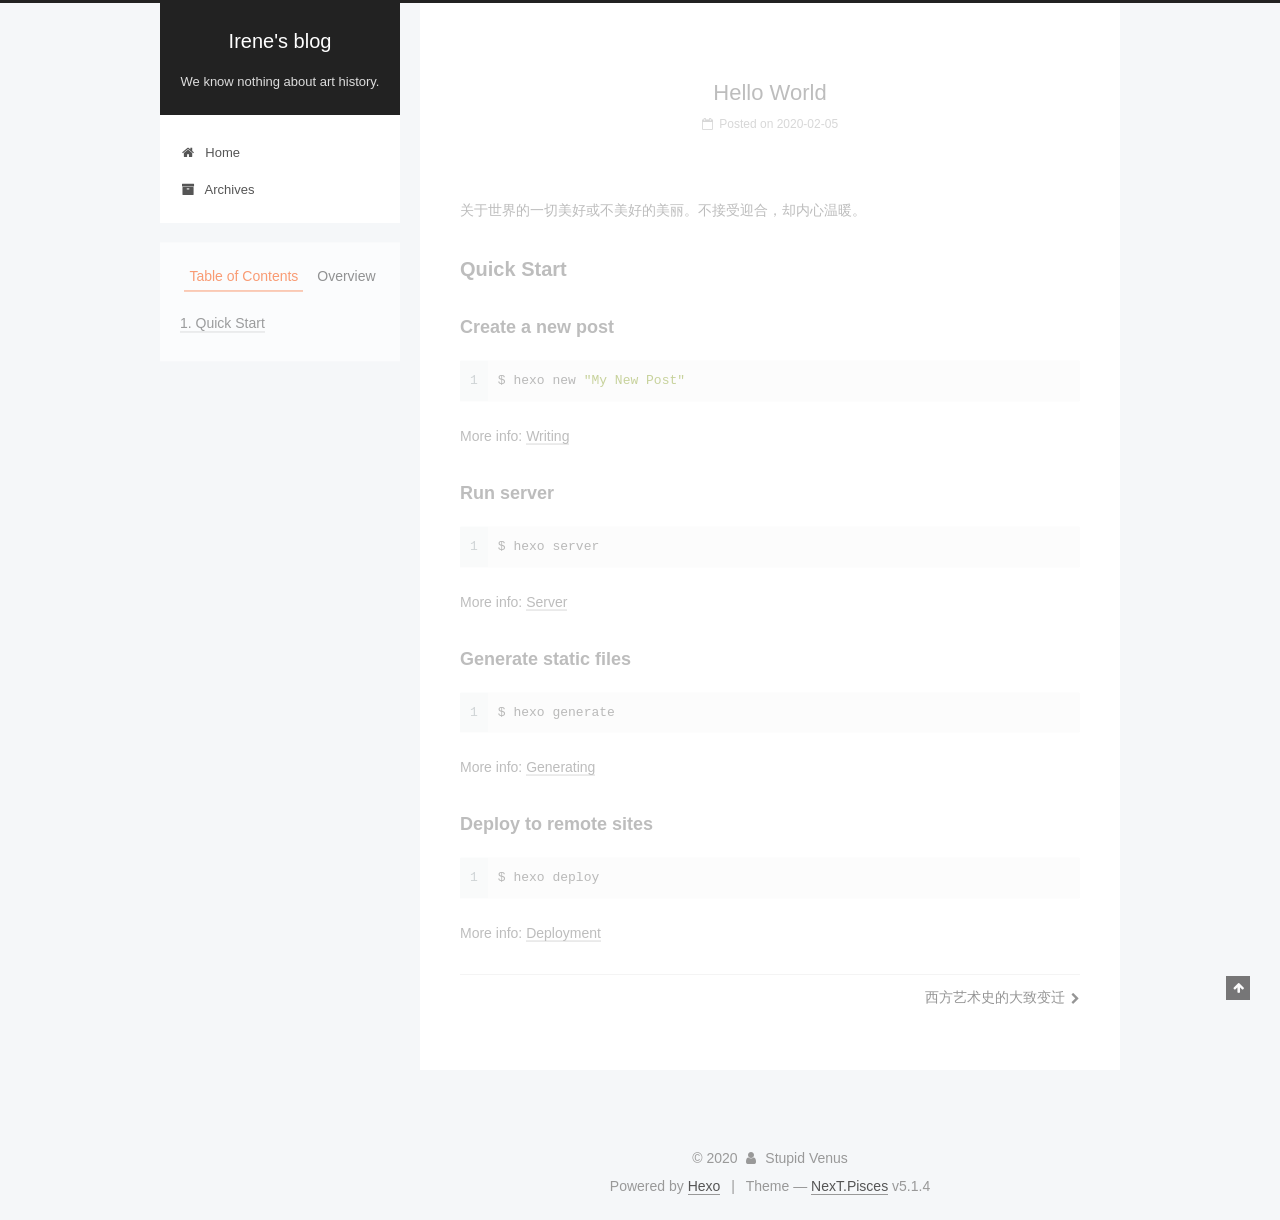
<file: 2020/02/05/hello-world/index.html>
<!DOCTYPE html>



  


<html class="theme-next pisces use-motion" lang="zh-CN">
<head>
  <meta charset="UTF-8"/>
<meta http-equiv="X-UA-Compatible" content="IE=edge" />
<meta name="viewport" content="width=device-width, initial-scale=1, maximum-scale=1"/>
<meta name="theme-color" content="#222">









<meta http-equiv="Cache-Control" content="no-transform" />
<meta http-equiv="Cache-Control" content="no-siteapp" />
















  
  
  <link href="/lib/fancybox/source/jquery.fancybox.css?v=2.1.5" rel="stylesheet" type="text/css" />







<link href="/lib/font-awesome/css/font-awesome.min.css?v=4.6.2" rel="stylesheet" type="text/css" />

<link href="/css/main.css?v=5.1.4" rel="stylesheet" type="text/css" />


  <link rel="apple-touch-icon" sizes="180x180" href="/images/apple-touch-icon-next.png?v=5.1.4">


  <link rel="icon" type="image/png" sizes="32x32" href="/images/favicon-32x32-next.png?v=5.1.4">


  <link rel="icon" type="image/png" sizes="16x16" href="/images/favicon-16x16-next.png?v=5.1.4">


  <link rel="mask-icon" href="/images/logo.svg?v=5.1.4" color="#222">





  <meta name="keywords" content="Hexo, NexT" />










<meta name="description" content="关于世界的一切美好或不美好的美丽。不接受迎合，却内心温暖。 Quick StartCreate a new post1$ hexo new &quot;My New Post&quot;  More info: Writing Run server1$ hexo server  More info: Server Generate static files1$ hexo generate  More info: Ge">
<meta property="og:type" content="article">
<meta property="og:title" content="Hello World">
<meta property="og:url" content="http://yoursite.com/2020/02/05/hello-world/index.html">
<meta property="og:site_name" content="Irene&#39;s blog">
<meta property="og:description" content="关于世界的一切美好或不美好的美丽。不接受迎合，却内心温暖。 Quick StartCreate a new post1$ hexo new &quot;My New Post&quot;  More info: Writing Run server1$ hexo server  More info: Server Generate static files1$ hexo generate  More info: Ge">
<meta property="og:locale" content="zh_CN">
<meta property="article:published_time" content="2020-02-05T09:27:51.643Z">
<meta property="article:modified_time" content="2020-02-05T09:41:45.671Z">
<meta property="article:author" content="Stupid Venus">
<meta property="article:tag" content="art history">
<meta property="article:tag" content="art">
<meta name="twitter:card" content="summary">



<script type="text/javascript" id="hexo.configurations">
  var NexT = window.NexT || {};
  var CONFIG = {
    root: '/',
    scheme: 'Pisces',
    version: '5.1.4',
    sidebar: {"position":"left","display":"post","offset":12,"b2t":false,"scrollpercent":false,"onmobile":false},
    fancybox: true,
    tabs: true,
    motion: {"enable":true,"async":false,"transition":{"post_block":"fadeIn","post_header":"slideDownIn","post_body":"slideDownIn","coll_header":"slideLeftIn","sidebar":"slideUpIn"}},
    duoshuo: {
      userId: '0',
      author: 'Author'
    },
    algolia: {
      applicationID: '',
      apiKey: '',
      indexName: '',
      hits: {"per_page":10},
      labels: {"input_placeholder":"Search for Posts","hits_empty":"We didn't find any results for the search: ${query}","hits_stats":"${hits} results found in ${time} ms"}
    }
  };
</script>



  <link rel="canonical" href="http://yoursite.com/2020/02/05/hello-world/"/>





  <title>Hello World | Irene's blog</title>
  








<meta name="generator" content="Hexo 4.2.0"></head>

<body itemscope itemtype="http://schema.org/WebPage" lang="zh-CN">

  
  
    
  

  <div class="container sidebar-position-left page-post-detail">
    <div class="headband"></div>

    <header id="header" class="header" itemscope itemtype="http://schema.org/WPHeader">
      <div class="header-inner"><div class="site-brand-wrapper">
  <div class="site-meta ">
    

    <div class="custom-logo-site-title">
      <a href="/"  class="brand" rel="start">
        <span class="logo-line-before"><i></i></span>
        <span class="site-title">Irene's blog</span>
        <span class="logo-line-after"><i></i></span>
      </a>
    </div>
      
        <p class="site-subtitle">We know nothing about art history.</p>
      
  </div>

  <div class="site-nav-toggle">
    <button>
      <span class="btn-bar"></span>
      <span class="btn-bar"></span>
      <span class="btn-bar"></span>
    </button>
  </div>
</div>

<nav class="site-nav">
  

  
    <ul id="menu" class="menu">
      
        
        <li class="menu-item menu-item-home">
          <a href="/%20" rel="section">
            
              <i class="menu-item-icon fa fa-fw fa-home"></i> <br />
            
            Home
          </a>
        </li>
      
        
        <li class="menu-item menu-item-archives">
          <a href="/archives/%20" rel="section">
            
              <i class="menu-item-icon fa fa-fw fa-archive"></i> <br />
            
            Archives
          </a>
        </li>
      

      
    </ul>
  

  
</nav>



 </div>
    </header>

    <main id="main" class="main">
      <div class="main-inner">
        <div class="content-wrap">
          <div id="content" class="content">
            

  <div id="posts" class="posts-expand">
    

  

  
  
  

  <article class="post post-type-normal" itemscope itemtype="http://schema.org/Article">
  
  
  
  <div class="post-block">
    <link itemprop="mainEntityOfPage" href="http://yoursite.com/2020/02/05/hello-world/">

    <span hidden itemprop="author" itemscope itemtype="http://schema.org/Person">
      <meta itemprop="name" content="Stupid Venus">
      <meta itemprop="description" content="">
      <meta itemprop="image" content="/images/avatar.gif">
    </span>

    <span hidden itemprop="publisher" itemscope itemtype="http://schema.org/Organization">
      <meta itemprop="name" content="Irene's blog">
    </span>

    
      <header class="post-header">

        
        
          <h1 class="post-title" itemprop="name headline">Hello World</h1>
        

        <div class="post-meta">
          <span class="post-time">
            
              <span class="post-meta-item-icon">
                <i class="fa fa-calendar-o"></i>
              </span>
              
                <span class="post-meta-item-text">Posted on</span>
              
              <time title="Post created" itemprop="dateCreated datePublished" datetime="2020-02-05T17:27:51+08:00">
                2020-02-05
              </time>
            

            

            
          </span>

          

          
            
          

          
          

          

          

          

        </div>
      </header>
    

    
    
    
    <div class="post-body" itemprop="articleBody">

      
      

      
        <p>关于世界的一切美好或不美好的美丽。不接受迎合，却内心温暖。</p>
<h2 id="Quick-Start"><a href="#Quick-Start" class="headerlink" title="Quick Start"></a>Quick Start</h2><h3 id="Create-a-new-post"><a href="#Create-a-new-post" class="headerlink" title="Create a new post"></a>Create a new post</h3><figure class="highlight bash"><table><tr><td class="gutter"><pre><span class="line">1</span><br></pre></td><td class="code"><pre><span class="line">$ hexo new <span class="string">"My New Post"</span></span><br></pre></td></tr></table></figure>

<p>More info: <a href="https://hexo.io/docs/writing.html" target="_blank" rel="noopener">Writing</a></p>
<h3 id="Run-server"><a href="#Run-server" class="headerlink" title="Run server"></a>Run server</h3><figure class="highlight bash"><table><tr><td class="gutter"><pre><span class="line">1</span><br></pre></td><td class="code"><pre><span class="line">$ hexo server</span><br></pre></td></tr></table></figure>

<p>More info: <a href="https://hexo.io/docs/server.html" target="_blank" rel="noopener">Server</a></p>
<h3 id="Generate-static-files"><a href="#Generate-static-files" class="headerlink" title="Generate static files"></a>Generate static files</h3><figure class="highlight bash"><table><tr><td class="gutter"><pre><span class="line">1</span><br></pre></td><td class="code"><pre><span class="line">$ hexo generate</span><br></pre></td></tr></table></figure>

<p>More info: <a href="https://hexo.io/docs/generating.html" target="_blank" rel="noopener">Generating</a></p>
<h3 id="Deploy-to-remote-sites"><a href="#Deploy-to-remote-sites" class="headerlink" title="Deploy to remote sites"></a>Deploy to remote sites</h3><figure class="highlight bash"><table><tr><td class="gutter"><pre><span class="line">1</span><br></pre></td><td class="code"><pre><span class="line">$ hexo deploy</span><br></pre></td></tr></table></figure>

<p>More info: <a href="https://hexo.io/docs/one-command-deployment.html" target="_blank" rel="noopener">Deployment</a></p>

      
    </div>
    
    
    

    

    

    

    <footer class="post-footer">
      

      
      
      

      
        <div class="post-nav">
          <div class="post-nav-next post-nav-item">
            
          </div>

          <span class="post-nav-divider"></span>

          <div class="post-nav-prev post-nav-item">
            
              <a href="/2020/02/05/%E8%A5%BF%E6%96%B9%E8%89%BA%E6%9C%AF%E5%8F%B2%E7%9A%84%E5%A4%A7%E8%87%B4%E5%8F%98%E8%BF%81/" rel="prev" title="西方艺术史的大致变迁">
                西方艺术史的大致变迁 <i class="fa fa-chevron-right"></i>
              </a>
            
          </div>
        </div>
      

      
      
    </footer>
  </div>
  
  
  
  </article>



    <div class="post-spread">
      
    </div>
  </div>


          </div>
          


          

  



        </div>
        
          
  
  <div class="sidebar-toggle">
    <div class="sidebar-toggle-line-wrap">
      <span class="sidebar-toggle-line sidebar-toggle-line-first"></span>
      <span class="sidebar-toggle-line sidebar-toggle-line-middle"></span>
      <span class="sidebar-toggle-line sidebar-toggle-line-last"></span>
    </div>
  </div>

  <aside id="sidebar" class="sidebar">
    
    <div class="sidebar-inner">

      

      
        <ul class="sidebar-nav motion-element">
          <li class="sidebar-nav-toc sidebar-nav-active" data-target="post-toc-wrap">
            Table of Contents
          </li>
          <li class="sidebar-nav-overview" data-target="site-overview-wrap">
            Overview
          </li>
        </ul>
      

      <section class="site-overview-wrap sidebar-panel">
        <div class="site-overview">
          <div class="site-author motion-element" itemprop="author" itemscope itemtype="http://schema.org/Person">
            
              <p class="site-author-name" itemprop="name">Stupid Venus</p>
              <p class="site-description motion-element" itemprop="description">“You think we should sacrifice everything for art, but we can't.”</p>
          </div>

          <nav class="site-state motion-element">

            
              <div class="site-state-item site-state-posts">
              
                <a href="/archives/%20%7C%7C%20archive">
              
                  <span class="site-state-item-count">4</span>
                  <span class="site-state-item-name">posts</span>
                </a>
              </div>
            

            

            
              
              
              <div class="site-state-item site-state-tags">
                
                  <span class="site-state-item-count">2</span>
                  <span class="site-state-item-name">tags</span>
                
              </div>
            

          </nav>

          

          

          
          

          
          

          

        </div>
      </section>

      
      <!--noindex-->
        <section class="post-toc-wrap motion-element sidebar-panel sidebar-panel-active">
          <div class="post-toc">

            
              
            

            
              <div class="post-toc-content"><ol class="nav"><li class="nav-item nav-level-2"><a class="nav-link" href="#Quick-Start"><span class="nav-number">1.</span> <span class="nav-text">Quick Start</span></a><ol class="nav-child"><li class="nav-item nav-level-3"><a class="nav-link" href="#Create-a-new-post"><span class="nav-number">1.1.</span> <span class="nav-text">Create a new post</span></a></li><li class="nav-item nav-level-3"><a class="nav-link" href="#Run-server"><span class="nav-number">1.2.</span> <span class="nav-text">Run server</span></a></li><li class="nav-item nav-level-3"><a class="nav-link" href="#Generate-static-files"><span class="nav-number">1.3.</span> <span class="nav-text">Generate static files</span></a></li><li class="nav-item nav-level-3"><a class="nav-link" href="#Deploy-to-remote-sites"><span class="nav-number">1.4.</span> <span class="nav-text">Deploy to remote sites</span></a></li></ol></li></ol></div>
            

          </div>
        </section>
      <!--/noindex-->
      

      

    </div>
  </aside>


        
      </div>
    </main>

    <footer id="footer" class="footer">
      <div class="footer-inner">
        <div class="copyright">&copy; <span itemprop="copyrightYear">2020</span>
  <span class="with-love">
    <i class="fa fa-user"></i>
  </span>
  <span class="author" itemprop="copyrightHolder">Stupid Venus</span>

  
</div>


  <div class="powered-by">Powered by <a class="theme-link" target="_blank" href="https://hexo.io">Hexo</a></div>



  <span class="post-meta-divider">|</span>



  <div class="theme-info">Theme &mdash; <a class="theme-link" target="_blank" href="https://github.com/iissnan/hexo-theme-next">NexT.Pisces</a> v5.1.4</div>




        







        
      </div>
    </footer>

    
      <div class="back-to-top">
        <i class="fa fa-arrow-up"></i>
        
      </div>
    

    

  </div>

  

<script type="text/javascript">
  if (Object.prototype.toString.call(window.Promise) !== '[object Function]') {
    window.Promise = null;
  }
</script>









  












  
  
    <script type="text/javascript" src="/lib/jquery/index.js?v=2.1.3"></script>
  

  
  
    <script type="text/javascript" src="/lib/fastclick/lib/fastclick.min.js?v=1.0.6"></script>
  

  
  
    <script type="text/javascript" src="/lib/jquery_lazyload/jquery.lazyload.js?v=1.9.7"></script>
  

  
  
    <script type="text/javascript" src="/lib/velocity/velocity.min.js?v=1.2.1"></script>
  

  
  
    <script type="text/javascript" src="/lib/velocity/velocity.ui.min.js?v=1.2.1"></script>
  

  
  
    <script type="text/javascript" src="/lib/fancybox/source/jquery.fancybox.pack.js?v=2.1.5"></script>
  


  


  <script type="text/javascript" src="/js/src/utils.js?v=5.1.4"></script>

  <script type="text/javascript" src="/js/src/motion.js?v=5.1.4"></script>



  
  


  <script type="text/javascript" src="/js/src/affix.js?v=5.1.4"></script>

  <script type="text/javascript" src="/js/src/schemes/pisces.js?v=5.1.4"></script>



  
  <script type="text/javascript" src="/js/src/scrollspy.js?v=5.1.4"></script>
<script type="text/javascript" src="/js/src/post-details.js?v=5.1.4"></script>



  


  <script type="text/javascript" src="/js/src/bootstrap.js?v=5.1.4"></script>



  


  




	





  





  












  





  

  

  

  
  

  

  

  

</body>
</html>
</file>
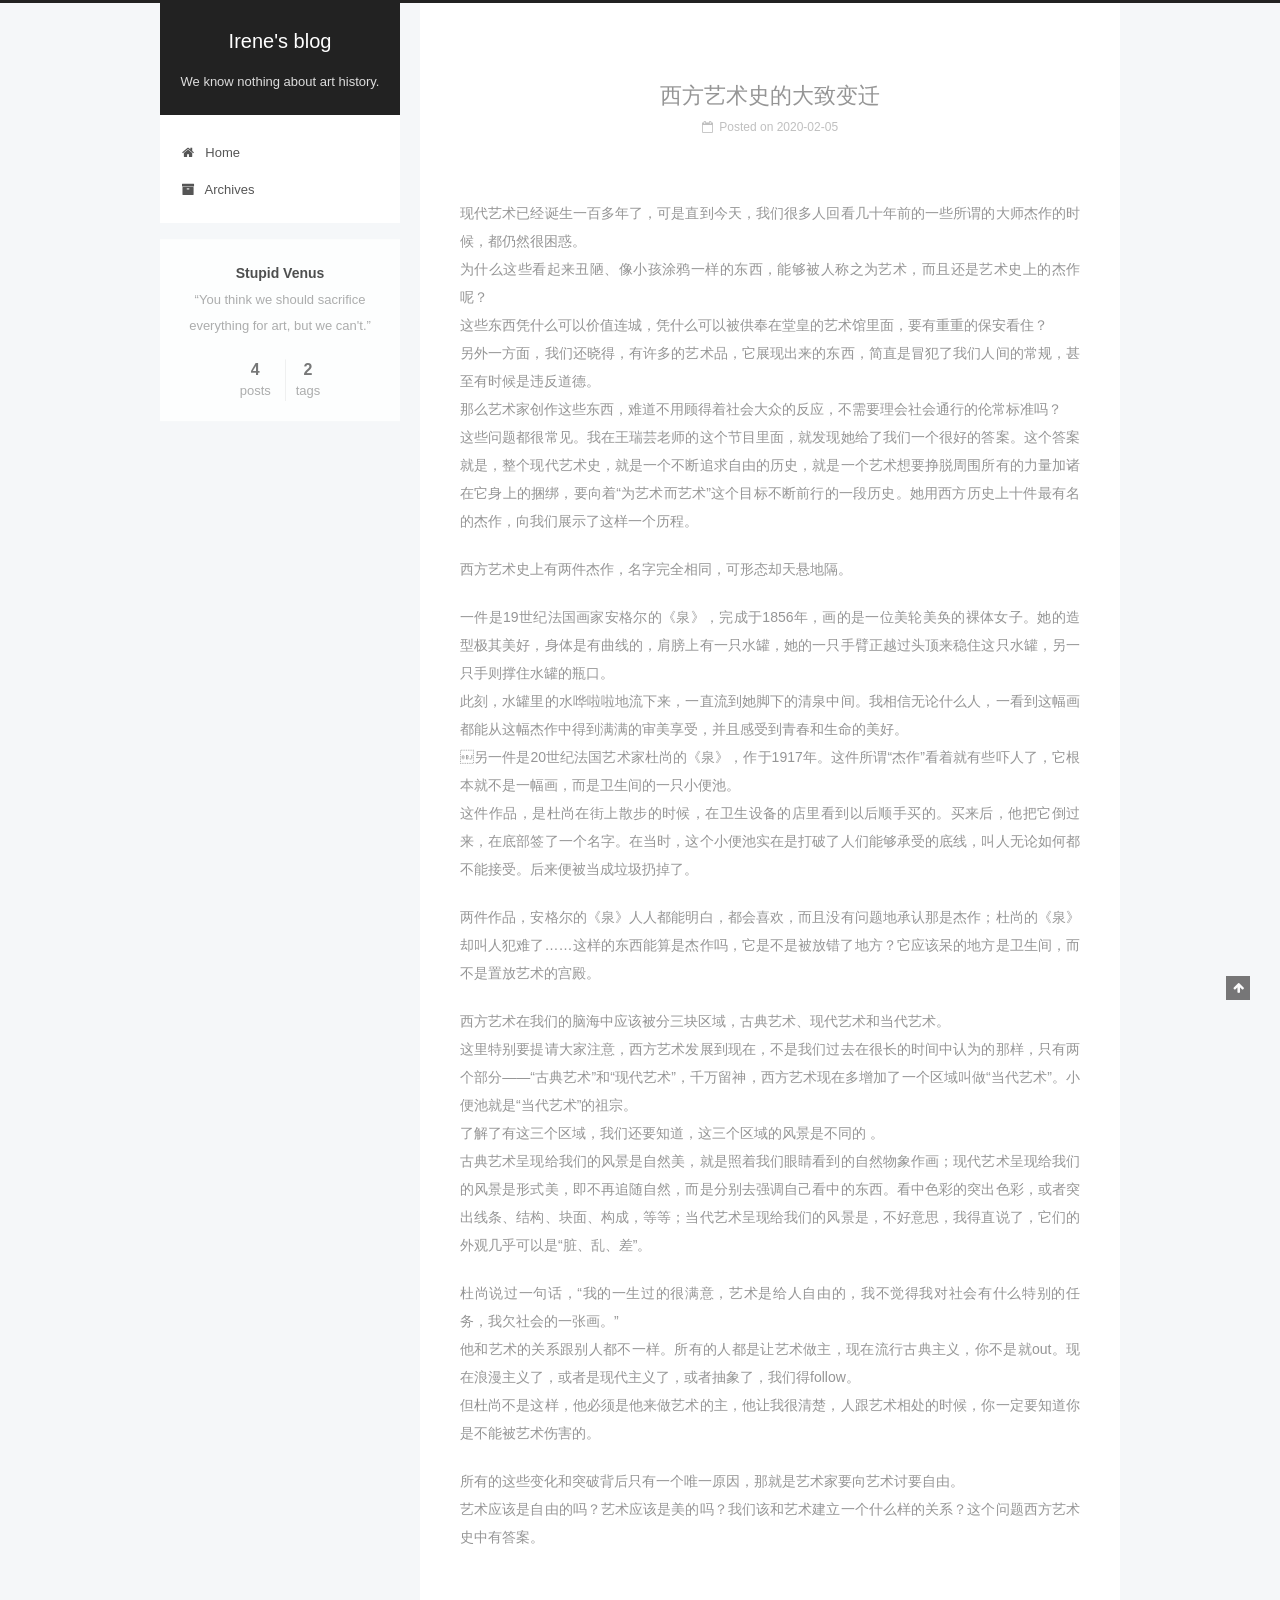
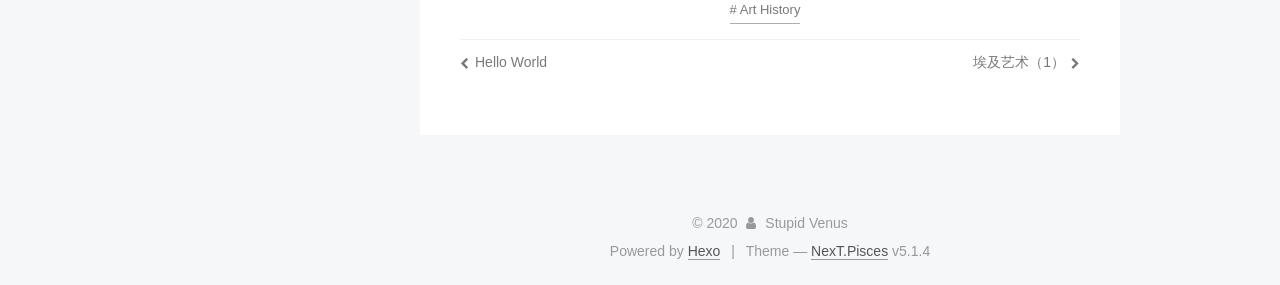
<file: 2020/02/05/西方艺术史的大致变迁/index.html>
<!DOCTYPE html>



  


<html class="theme-next pisces use-motion" lang="zh-CN">
<head>
  <meta charset="UTF-8"/>
<meta http-equiv="X-UA-Compatible" content="IE=edge" />
<meta name="viewport" content="width=device-width, initial-scale=1, maximum-scale=1"/>
<meta name="theme-color" content="#222">









<meta http-equiv="Cache-Control" content="no-transform" />
<meta http-equiv="Cache-Control" content="no-siteapp" />
















  
  
  <link href="/lib/fancybox/source/jquery.fancybox.css?v=2.1.5" rel="stylesheet" type="text/css" />







<link href="/lib/font-awesome/css/font-awesome.min.css?v=4.6.2" rel="stylesheet" type="text/css" />

<link href="/css/main.css?v=5.1.4" rel="stylesheet" type="text/css" />


  <link rel="apple-touch-icon" sizes="180x180" href="/images/apple-touch-icon-next.png?v=5.1.4">


  <link rel="icon" type="image/png" sizes="32x32" href="/images/favicon-32x32-next.png?v=5.1.4">


  <link rel="icon" type="image/png" sizes="16x16" href="/images/favicon-16x16-next.png?v=5.1.4">


  <link rel="mask-icon" href="/images/logo.svg?v=5.1.4" color="#222">





  <meta name="keywords" content="Art History," />










<meta name="description" content="现代艺术已经诞生一百多年了，可是直到今天，我们很多人回看几十年前的一些所谓的大师杰作的时候，都仍然很困惑。为什么这些看起来丑陋、像小孩涂鸦一样的东西，能够被人称之为艺术，而且还是艺术史上的杰作呢？这些东西凭什么可以价值连城，凭什么可以被供奉在堂皇的艺术馆里面，要有重重的保安看住？另外一方面，我们还晓得，有许多的艺术品，它展现出来的东西，简直是冒犯了我们人间的常规，甚至有时候是违反道德。那么艺术家创">
<meta property="og:type" content="article">
<meta property="og:title" content="西方艺术史的大致变迁">
<meta property="og:url" content="http://yoursite.com/2020/02/05/%E8%A5%BF%E6%96%B9%E8%89%BA%E6%9C%AF%E5%8F%B2%E7%9A%84%E5%A4%A7%E8%87%B4%E5%8F%98%E8%BF%81/index.html">
<meta property="og:site_name" content="Irene&#39;s blog">
<meta property="og:description" content="现代艺术已经诞生一百多年了，可是直到今天，我们很多人回看几十年前的一些所谓的大师杰作的时候，都仍然很困惑。为什么这些看起来丑陋、像小孩涂鸦一样的东西，能够被人称之为艺术，而且还是艺术史上的杰作呢？这些东西凭什么可以价值连城，凭什么可以被供奉在堂皇的艺术馆里面，要有重重的保安看住？另外一方面，我们还晓得，有许多的艺术品，它展现出来的东西，简直是冒犯了我们人间的常规，甚至有时候是违反道德。那么艺术家创">
<meta property="og:locale" content="zh_CN">
<meta property="article:published_time" content="2020-02-05T09:46:42.000Z">
<meta property="article:modified_time" content="2020-02-05T10:17:05.884Z">
<meta property="article:author" content="Stupid Venus">
<meta property="article:tag" content="Art History">
<meta name="twitter:card" content="summary">



<script type="text/javascript" id="hexo.configurations">
  var NexT = window.NexT || {};
  var CONFIG = {
    root: '/',
    scheme: 'Pisces',
    version: '5.1.4',
    sidebar: {"position":"left","display":"post","offset":12,"b2t":false,"scrollpercent":false,"onmobile":false},
    fancybox: true,
    tabs: true,
    motion: {"enable":true,"async":false,"transition":{"post_block":"fadeIn","post_header":"slideDownIn","post_body":"slideDownIn","coll_header":"slideLeftIn","sidebar":"slideUpIn"}},
    duoshuo: {
      userId: '0',
      author: 'Author'
    },
    algolia: {
      applicationID: '',
      apiKey: '',
      indexName: '',
      hits: {"per_page":10},
      labels: {"input_placeholder":"Search for Posts","hits_empty":"We didn't find any results for the search: ${query}","hits_stats":"${hits} results found in ${time} ms"}
    }
  };
</script>



  <link rel="canonical" href="http://yoursite.com/2020/02/05/西方艺术史的大致变迁/"/>





  <title>西方艺术史的大致变迁 | Irene's blog</title>
  








<meta name="generator" content="Hexo 4.2.0"></head>

<body itemscope itemtype="http://schema.org/WebPage" lang="zh-CN">

  
  
    
  

  <div class="container sidebar-position-left page-post-detail">
    <div class="headband"></div>

    <header id="header" class="header" itemscope itemtype="http://schema.org/WPHeader">
      <div class="header-inner"><div class="site-brand-wrapper">
  <div class="site-meta ">
    

    <div class="custom-logo-site-title">
      <a href="/"  class="brand" rel="start">
        <span class="logo-line-before"><i></i></span>
        <span class="site-title">Irene's blog</span>
        <span class="logo-line-after"><i></i></span>
      </a>
    </div>
      
        <p class="site-subtitle">We know nothing about art history.</p>
      
  </div>

  <div class="site-nav-toggle">
    <button>
      <span class="btn-bar"></span>
      <span class="btn-bar"></span>
      <span class="btn-bar"></span>
    </button>
  </div>
</div>

<nav class="site-nav">
  

  
    <ul id="menu" class="menu">
      
        
        <li class="menu-item menu-item-home">
          <a href="/%20" rel="section">
            
              <i class="menu-item-icon fa fa-fw fa-home"></i> <br />
            
            Home
          </a>
        </li>
      
        
        <li class="menu-item menu-item-archives">
          <a href="/archives/%20" rel="section">
            
              <i class="menu-item-icon fa fa-fw fa-archive"></i> <br />
            
            Archives
          </a>
        </li>
      

      
    </ul>
  

  
</nav>



 </div>
    </header>

    <main id="main" class="main">
      <div class="main-inner">
        <div class="content-wrap">
          <div id="content" class="content">
            

  <div id="posts" class="posts-expand">
    

  

  
  
  

  <article class="post post-type-normal" itemscope itemtype="http://schema.org/Article">
  
  
  
  <div class="post-block">
    <link itemprop="mainEntityOfPage" href="http://yoursite.com/2020/02/05/%E8%A5%BF%E6%96%B9%E8%89%BA%E6%9C%AF%E5%8F%B2%E7%9A%84%E5%A4%A7%E8%87%B4%E5%8F%98%E8%BF%81/">

    <span hidden itemprop="author" itemscope itemtype="http://schema.org/Person">
      <meta itemprop="name" content="Stupid Venus">
      <meta itemprop="description" content="">
      <meta itemprop="image" content="/images/avatar.gif">
    </span>

    <span hidden itemprop="publisher" itemscope itemtype="http://schema.org/Organization">
      <meta itemprop="name" content="Irene's blog">
    </span>

    
      <header class="post-header">

        
        
          <h1 class="post-title" itemprop="name headline">西方艺术史的大致变迁</h1>
        

        <div class="post-meta">
          <span class="post-time">
            
              <span class="post-meta-item-icon">
                <i class="fa fa-calendar-o"></i>
              </span>
              
                <span class="post-meta-item-text">Posted on</span>
              
              <time title="Post created" itemprop="dateCreated datePublished" datetime="2020-02-05T17:46:42+08:00">
                2020-02-05
              </time>
            

            

            
          </span>

          

          
            
          

          
          

          

          

          

        </div>
      </header>
    

    
    
    
    <div class="post-body" itemprop="articleBody">

      
      

      
        <p>现代艺术已经诞生一百多年了，可是直到今天，我们很多人回看几十年前的一些所谓的大师杰作的时候，都仍然很困惑。<br>为什么这些看起来丑陋、像小孩涂鸦一样的东西，能够被人称之为艺术，而且还是艺术史上的杰作呢？<br>这些东西凭什么可以价值连城，凭什么可以被供奉在堂皇的艺术馆里面，要有重重的保安看住？<br>另外一方面，我们还晓得，有许多的艺术品，它展现出来的东西，简直是冒犯了我们人间的常规，甚至有时候是违反道德。<br>那么艺术家创作这些东西，难道不用顾得着社会大众的反应，不需要理会社会通行的伦常标准吗？<br>这些问题都很常见。我在王瑞芸老师的这个节目里面，就发现她给了我们一个很好的答案。这个答案就是，整个现代艺术史，就是一个不断追求自由的历史，就是一个艺术想要挣脱周围所有的力量加诸在它身上的捆绑，要向着“为艺术而艺术”这个目标不断前行的一段历史。她用西方历史上十件最有名的杰作，向我们展示了这样一个历程。</p>
<p>西方艺术史上有两件杰作，名字完全相同，可形态却天悬地隔。</p>
<p>一件是19世纪法国画家安格尔的《泉》，完成于1856年，画的是一位美轮美奂的裸体女子。她的造型极其美好，身体是有曲线的，肩膀上有一只水罐，她的一只手臂正越过头顶来稳住这只水罐，另一只手则撑住水罐的瓶口。<br>此刻，水罐里的水哗啦啦地流下来，一直流到她脚下的清泉中间。我相信无论什么人，一看到这幅画都能从这幅杰作中得到满满的审美享受，并且感受到青春和生命的美好。<br>￼另一件是20世纪法国艺术家杜尚的《泉》，作于1917年。这件所谓“杰作”看着就有些吓人了，它根本就不是一幅画，而是卫生间的一只小便池。<br>这件作品，是杜尚在街上散步的时候，在卫生设备的店里看到以后顺手买的。买来后，他把它倒过来，在底部签了一个名字。在当时，这个小便池实在是打破了人们能够承受的底线，叫人无论如何都不能接受。后来便被当成垃圾扔掉了。</p>
<p>两件作品，安格尔的《泉》人人都能明白，都会喜欢，而且没有问题地承认那是杰作；杜尚的《泉》却叫人犯难了……这样的东西能算是杰作吗，它是不是被放错了地方？它应该呆的地方是卫生间，而不是置放艺术的宫殿。</p>
<p>西方艺术在我们的脑海中应该被分三块区域，古典艺术、现代艺术和当代艺术。<br>这里特别要提请大家注意，西方艺术发展到现在，不是我们过去在很长的时间中认为的那样，只有两个部分——“古典艺术”和“现代艺术”，千万留神，西方艺术现在多增加了一个区域叫做“当代艺术”。小便池就是“当代艺术”的祖宗。<br>了解了有这三个区域，我们还要知道，这三个区域的风景是不同的 。<br>古典艺术呈现给我们的风景是自然美，就是照着我们眼睛看到的自然物象作画；现代艺术呈现给我们的风景是形式美，即不再追随自然，而是分别去强调自己看中的东西。看中色彩的突出色彩，或者突出线条、结构、块面、构成，等等；当代艺术呈现给我们的风景是，不好意思，我得直说了，它们的外观几乎可以是“脏、乱、差”。</p>
<p>杜尚说过一句话，“我的一生过的很满意，艺术是给人自由的，我不觉得我对社会有什么特别的任务，我欠社会的一张画。”<br>他和艺术的关系跟别人都不一样。所有的人都是让艺术做主，现在流行古典主义，你不是就out。现在浪漫主义了，或者是现代主义了，或者抽象了，我们得follow。<br>但杜尚不是这样，他必须是他来做艺术的主，他让我很清楚，人跟艺术相处的时候，你一定要知道你是不能被艺术伤害的。</p>
<p>所有的这些变化和突破背后只有一个唯一原因，那就是艺术家要向艺术讨要自由。<br>艺术应该是自由的吗？艺术应该是美的吗？我们该和艺术建立一个什么样的关系？这个问题西方艺术史中有答案。</p>

      
    </div>
    
    
    

    

    

    

    <footer class="post-footer">
      
        <div class="post-tags">
          
            <a href="/tags/Art-History/" rel="tag"># Art History</a>
          
        </div>
      

      
      
      

      
        <div class="post-nav">
          <div class="post-nav-next post-nav-item">
            
              <a href="/2020/02/05/hello-world/" rel="next" title="Hello World">
                <i class="fa fa-chevron-left"></i> Hello World
              </a>
            
          </div>

          <span class="post-nav-divider"></span>

          <div class="post-nav-prev post-nav-item">
            
              <a href="/2020/02/23/%E5%9F%83%E5%8F%8A%E8%89%BA%E6%9C%AF%EF%BC%881%EF%BC%89/" rel="prev" title="埃及艺术（1）">
                埃及艺术（1） <i class="fa fa-chevron-right"></i>
              </a>
            
          </div>
        </div>
      

      
      
    </footer>
  </div>
  
  
  
  </article>



    <div class="post-spread">
      
    </div>
  </div>


          </div>
          


          

  



        </div>
        
          
  
  <div class="sidebar-toggle">
    <div class="sidebar-toggle-line-wrap">
      <span class="sidebar-toggle-line sidebar-toggle-line-first"></span>
      <span class="sidebar-toggle-line sidebar-toggle-line-middle"></span>
      <span class="sidebar-toggle-line sidebar-toggle-line-last"></span>
    </div>
  </div>

  <aside id="sidebar" class="sidebar">
    
    <div class="sidebar-inner">

      

      

      <section class="site-overview-wrap sidebar-panel sidebar-panel-active">
        <div class="site-overview">
          <div class="site-author motion-element" itemprop="author" itemscope itemtype="http://schema.org/Person">
            
              <p class="site-author-name" itemprop="name">Stupid Venus</p>
              <p class="site-description motion-element" itemprop="description">“You think we should sacrifice everything for art, but we can't.”</p>
          </div>

          <nav class="site-state motion-element">

            
              <div class="site-state-item site-state-posts">
              
                <a href="/archives/%20%7C%7C%20archive">
              
                  <span class="site-state-item-count">4</span>
                  <span class="site-state-item-name">posts</span>
                </a>
              </div>
            

            

            
              
              
              <div class="site-state-item site-state-tags">
                
                  <span class="site-state-item-count">2</span>
                  <span class="site-state-item-name">tags</span>
                
              </div>
            

          </nav>

          

          

          
          

          
          

          

        </div>
      </section>

      

      

    </div>
  </aside>


        
      </div>
    </main>

    <footer id="footer" class="footer">
      <div class="footer-inner">
        <div class="copyright">&copy; <span itemprop="copyrightYear">2020</span>
  <span class="with-love">
    <i class="fa fa-user"></i>
  </span>
  <span class="author" itemprop="copyrightHolder">Stupid Venus</span>

  
</div>


  <div class="powered-by">Powered by <a class="theme-link" target="_blank" href="https://hexo.io">Hexo</a></div>



  <span class="post-meta-divider">|</span>



  <div class="theme-info">Theme &mdash; <a class="theme-link" target="_blank" href="https://github.com/iissnan/hexo-theme-next">NexT.Pisces</a> v5.1.4</div>




        







        
      </div>
    </footer>

    
      <div class="back-to-top">
        <i class="fa fa-arrow-up"></i>
        
      </div>
    

    

  </div>

  

<script type="text/javascript">
  if (Object.prototype.toString.call(window.Promise) !== '[object Function]') {
    window.Promise = null;
  }
</script>









  












  
  
    <script type="text/javascript" src="/lib/jquery/index.js?v=2.1.3"></script>
  

  
  
    <script type="text/javascript" src="/lib/fastclick/lib/fastclick.min.js?v=1.0.6"></script>
  

  
  
    <script type="text/javascript" src="/lib/jquery_lazyload/jquery.lazyload.js?v=1.9.7"></script>
  

  
  
    <script type="text/javascript" src="/lib/velocity/velocity.min.js?v=1.2.1"></script>
  

  
  
    <script type="text/javascript" src="/lib/velocity/velocity.ui.min.js?v=1.2.1"></script>
  

  
  
    <script type="text/javascript" src="/lib/fancybox/source/jquery.fancybox.pack.js?v=2.1.5"></script>
  


  


  <script type="text/javascript" src="/js/src/utils.js?v=5.1.4"></script>

  <script type="text/javascript" src="/js/src/motion.js?v=5.1.4"></script>



  
  


  <script type="text/javascript" src="/js/src/affix.js?v=5.1.4"></script>

  <script type="text/javascript" src="/js/src/schemes/pisces.js?v=5.1.4"></script>



  
  <script type="text/javascript" src="/js/src/scrollspy.js?v=5.1.4"></script>
<script type="text/javascript" src="/js/src/post-details.js?v=5.1.4"></script>



  


  <script type="text/javascript" src="/js/src/bootstrap.js?v=5.1.4"></script>



  


  




	





  





  












  





  

  

  

  
  

  

  

  

</body>
</html>
</file>
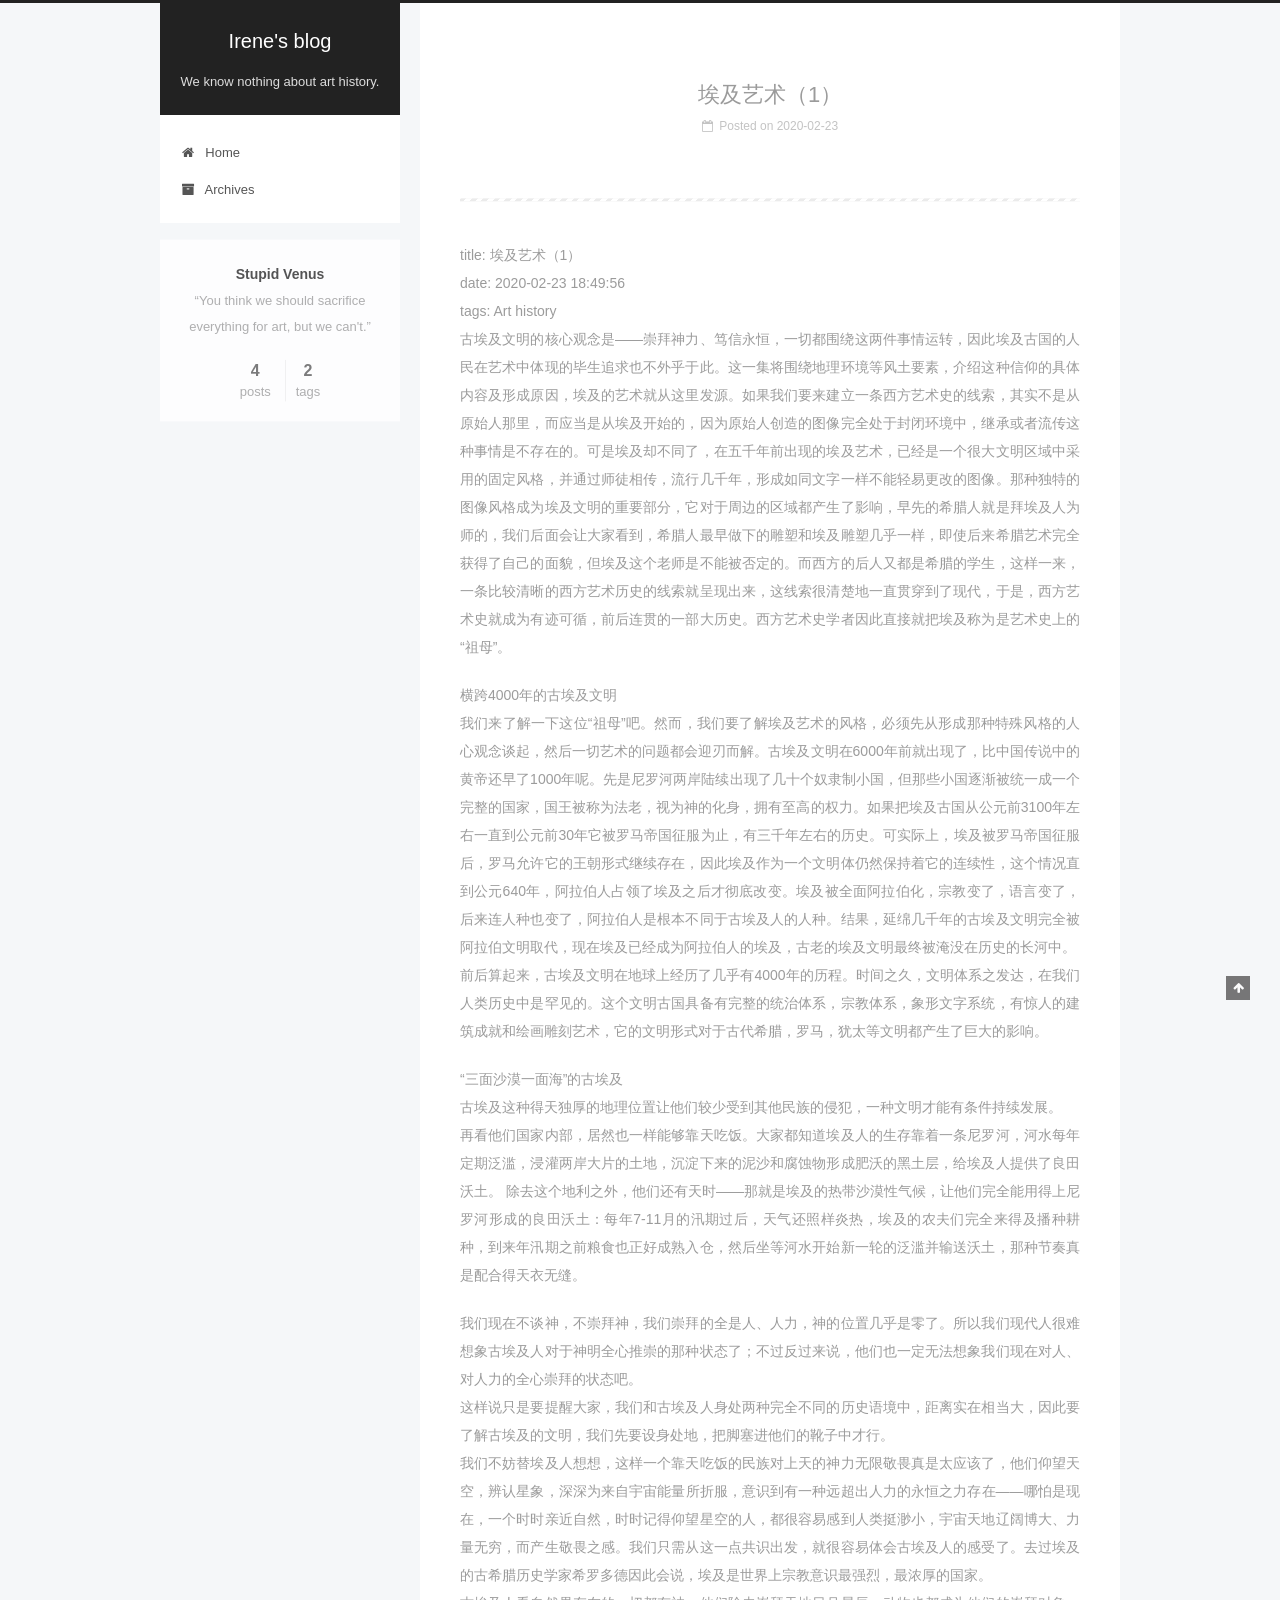
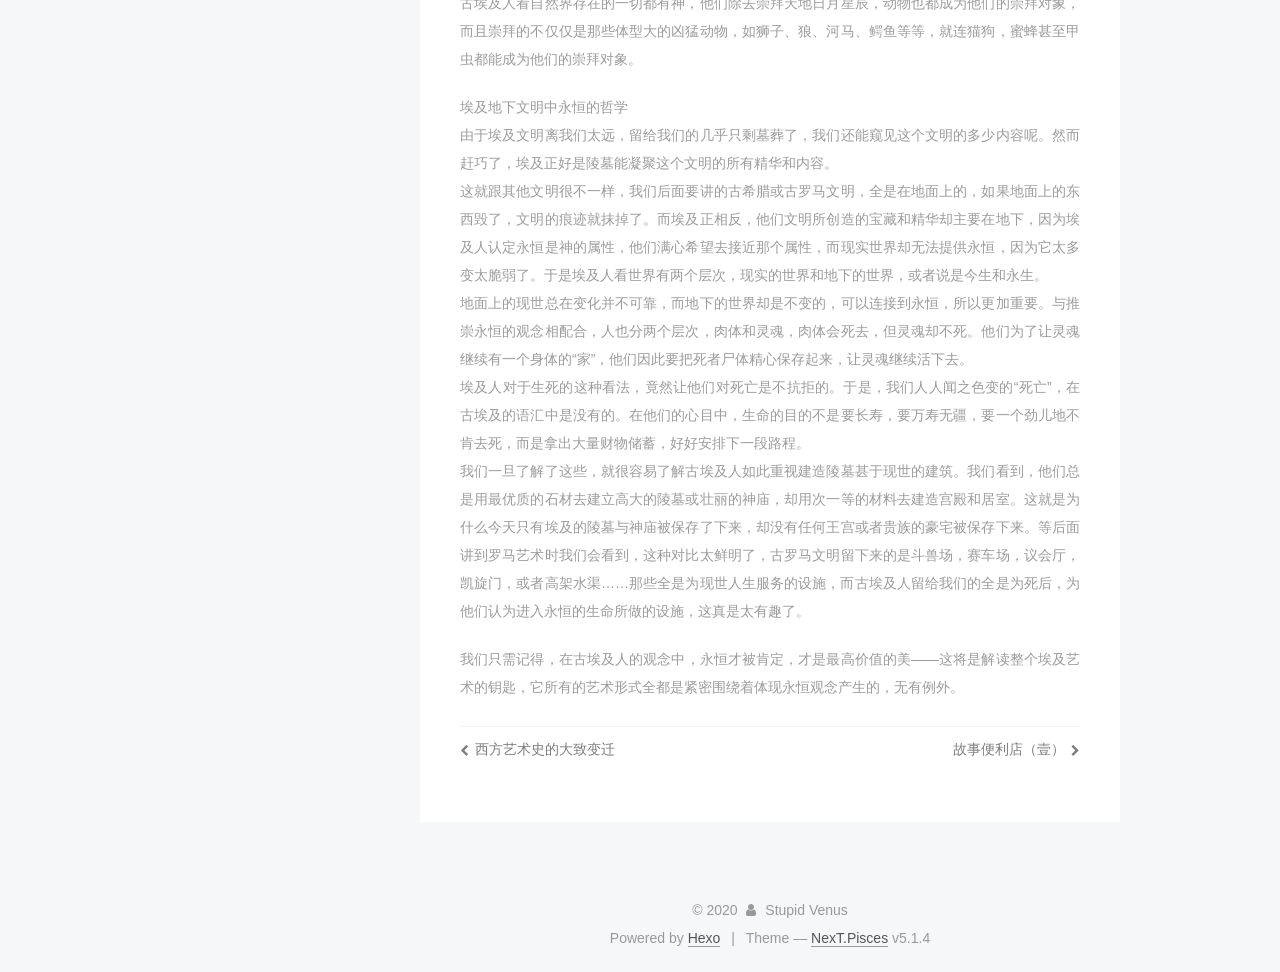
<file: 2020/02/23/埃及艺术（1）/index.html>
<!DOCTYPE html>



  


<html class="theme-next pisces use-motion" lang="zh-CN">
<head>
  <meta charset="UTF-8"/>
<meta http-equiv="X-UA-Compatible" content="IE=edge" />
<meta name="viewport" content="width=device-width, initial-scale=1, maximum-scale=1"/>
<meta name="theme-color" content="#222">









<meta http-equiv="Cache-Control" content="no-transform" />
<meta http-equiv="Cache-Control" content="no-siteapp" />
















  
  
  <link href="/lib/fancybox/source/jquery.fancybox.css?v=2.1.5" rel="stylesheet" type="text/css" />







<link href="/lib/font-awesome/css/font-awesome.min.css?v=4.6.2" rel="stylesheet" type="text/css" />

<link href="/css/main.css?v=5.1.4" rel="stylesheet" type="text/css" />


  <link rel="apple-touch-icon" sizes="180x180" href="/images/apple-touch-icon-next.png?v=5.1.4">


  <link rel="icon" type="image/png" sizes="32x32" href="/images/favicon-32x32-next.png?v=5.1.4">


  <link rel="icon" type="image/png" sizes="16x16" href="/images/favicon-16x16-next.png?v=5.1.4">


  <link rel="mask-icon" href="/images/logo.svg?v=5.1.4" color="#222">





  <meta name="keywords" content="Hexo, NexT" />










<meta name="description" content="title: 埃及艺术（1）date: 2020-02-23 18:49:56tags: Art history古埃及文明的核心观念是——崇拜神力、笃信永恒，一切都围绕这两件事情运转，因此埃及古国的人民在艺术中体现的毕生追求也不外乎于此。这一集将围绕地理环境等风土要素，介绍这种信仰的具体内容及形成原因，埃及的艺术就从这里发源。如果我们要来建立一条西方艺术史的线索，其实不是从原始人那里，而应当是从">
<meta property="og:type" content="article">
<meta property="og:title" content="埃及艺术（1）">
<meta property="og:url" content="http://yoursite.com/2020/02/23/%E5%9F%83%E5%8F%8A%E8%89%BA%E6%9C%AF%EF%BC%881%EF%BC%89/index.html">
<meta property="og:site_name" content="Irene&#39;s blog">
<meta property="og:description" content="title: 埃及艺术（1）date: 2020-02-23 18:49:56tags: Art history古埃及文明的核心观念是——崇拜神力、笃信永恒，一切都围绕这两件事情运转，因此埃及古国的人民在艺术中体现的毕生追求也不外乎于此。这一集将围绕地理环境等风土要素，介绍这种信仰的具体内容及形成原因，埃及的艺术就从这里发源。如果我们要来建立一条西方艺术史的线索，其实不是从原始人那里，而应当是从">
<meta property="og:locale" content="zh_CN">
<meta property="article:published_time" content="2020-02-23T10:49:56.832Z">
<meta property="article:modified_time" content="2020-02-23T10:54:11.588Z">
<meta property="article:author" content="Stupid Venus">
<meta property="article:tag" content="art history">
<meta property="article:tag" content="art">
<meta name="twitter:card" content="summary">



<script type="text/javascript" id="hexo.configurations">
  var NexT = window.NexT || {};
  var CONFIG = {
    root: '/',
    scheme: 'Pisces',
    version: '5.1.4',
    sidebar: {"position":"left","display":"post","offset":12,"b2t":false,"scrollpercent":false,"onmobile":false},
    fancybox: true,
    tabs: true,
    motion: {"enable":true,"async":false,"transition":{"post_block":"fadeIn","post_header":"slideDownIn","post_body":"slideDownIn","coll_header":"slideLeftIn","sidebar":"slideUpIn"}},
    duoshuo: {
      userId: '0',
      author: 'Author'
    },
    algolia: {
      applicationID: '',
      apiKey: '',
      indexName: '',
      hits: {"per_page":10},
      labels: {"input_placeholder":"Search for Posts","hits_empty":"We didn't find any results for the search: ${query}","hits_stats":"${hits} results found in ${time} ms"}
    }
  };
</script>



  <link rel="canonical" href="http://yoursite.com/2020/02/23/埃及艺术（1）/"/>





  <title>埃及艺术（1） | Irene's blog</title>
  








<meta name="generator" content="Hexo 4.2.0"></head>

<body itemscope itemtype="http://schema.org/WebPage" lang="zh-CN">

  
  
    
  

  <div class="container sidebar-position-left page-post-detail">
    <div class="headband"></div>

    <header id="header" class="header" itemscope itemtype="http://schema.org/WPHeader">
      <div class="header-inner"><div class="site-brand-wrapper">
  <div class="site-meta ">
    

    <div class="custom-logo-site-title">
      <a href="/"  class="brand" rel="start">
        <span class="logo-line-before"><i></i></span>
        <span class="site-title">Irene's blog</span>
        <span class="logo-line-after"><i></i></span>
      </a>
    </div>
      
        <p class="site-subtitle">We know nothing about art history.</p>
      
  </div>

  <div class="site-nav-toggle">
    <button>
      <span class="btn-bar"></span>
      <span class="btn-bar"></span>
      <span class="btn-bar"></span>
    </button>
  </div>
</div>

<nav class="site-nav">
  

  
    <ul id="menu" class="menu">
      
        
        <li class="menu-item menu-item-home">
          <a href="/%20" rel="section">
            
              <i class="menu-item-icon fa fa-fw fa-home"></i> <br />
            
            Home
          </a>
        </li>
      
        
        <li class="menu-item menu-item-archives">
          <a href="/archives/%20" rel="section">
            
              <i class="menu-item-icon fa fa-fw fa-archive"></i> <br />
            
            Archives
          </a>
        </li>
      

      
    </ul>
  

  
</nav>



 </div>
    </header>

    <main id="main" class="main">
      <div class="main-inner">
        <div class="content-wrap">
          <div id="content" class="content">
            

  <div id="posts" class="posts-expand">
    

  

  
  
  

  <article class="post post-type-normal" itemscope itemtype="http://schema.org/Article">
  
  
  
  <div class="post-block">
    <link itemprop="mainEntityOfPage" href="http://yoursite.com/2020/02/23/%E5%9F%83%E5%8F%8A%E8%89%BA%E6%9C%AF%EF%BC%881%EF%BC%89/">

    <span hidden itemprop="author" itemscope itemtype="http://schema.org/Person">
      <meta itemprop="name" content="Stupid Venus">
      <meta itemprop="description" content="">
      <meta itemprop="image" content="/images/avatar.gif">
    </span>

    <span hidden itemprop="publisher" itemscope itemtype="http://schema.org/Organization">
      <meta itemprop="name" content="Irene's blog">
    </span>

    
      <header class="post-header">

        
        
          <h1 class="post-title" itemprop="name headline">埃及艺术（1）</h1>
        

        <div class="post-meta">
          <span class="post-time">
            
              <span class="post-meta-item-icon">
                <i class="fa fa-calendar-o"></i>
              </span>
              
                <span class="post-meta-item-text">Posted on</span>
              
              <time title="Post created" itemprop="dateCreated datePublished" datetime="2020-02-23T18:49:56+08:00">
                2020-02-23
              </time>
            

            

            
          </span>

          

          
            
          

          
          

          

          

          

        </div>
      </header>
    

    
    
    
    <div class="post-body" itemprop="articleBody">

      
      

      
        <hr>
<p>title: 埃及艺术（1）<br>date: 2020-02-23 18:49:56<br>tags: Art history<br>古埃及文明的核心观念是——崇拜神力、笃信永恒，一切都围绕这两件事情运转，因此埃及古国的人民在艺术中体现的毕生追求也不外乎于此。这一集将围绕地理环境等风土要素，介绍这种信仰的具体内容及形成原因，埃及的艺术就从这里发源。如果我们要来建立一条西方艺术史的线索，其实不是从原始人那里，而应当是从埃及开始的，因为原始人创造的图像完全处于封闭环境中，继承或者流传这种事情是不存在的。可是埃及却不同了，在五千年前出现的埃及艺术，已经是一个很大文明区域中采用的固定风格，并通过师徒相传，流行几千年，形成如同文字一样不能轻易更改的图像。那种独特的图像风格成为埃及文明的重要部分，它对于周边的区域都产生了影响，早先的希腊人就是拜埃及人为师的，我们后面会让大家看到，希腊人最早做下的雕塑和埃及雕塑几乎一样，即使后来希腊艺术完全获得了自己的面貌，但埃及这个老师是不能被否定的。而西方的后人又都是希腊的学生，这样一来，一条比较清晰的西方艺术历史的线索就呈现出来，这线索很清楚地一直贯穿到了现代，于是，西方艺术史就成为有迹可循，前后连贯的一部大历史。西方艺术史学者因此直接就把埃及称为是艺术史上的“祖母”。</p>
<p>横跨4000年的古埃及文明<br>我们来了解一下这位“祖母”吧。然而，我们要了解埃及艺术的风格，必须先从形成那种特殊风格的人心观念谈起，然后一切艺术的问题都会迎刃而解。古埃及文明在6000年前就出现了，比中国传说中的黄帝还早了1000年呢。先是尼罗河两岸陆续出现了几十个奴隶制小国，但那些小国逐渐被统一成一个完整的国家，国王被称为法老，视为神的化身，拥有至高的权力。如果把埃及古国从公元前3100年左右一直到公元前30年它被罗马帝国征服为止，有三千年左右的历史。可实际上，埃及被罗马帝国征服后，罗马允许它的王朝形式继续存在，因此埃及作为一个文明体仍然保持着它的连续性，这个情况直到公元640年，阿拉伯人占领了埃及之后才彻底改变。埃及被全面阿拉伯化，宗教变了，语言变了，后来连人种也变了，阿拉伯人是根本不同于古埃及人的人种。结果，延绵几千年的古埃及文明完全被阿拉伯文明取代，现在埃及已经成为阿拉伯人的埃及，古老的埃及文明最终被淹没在历史的长河中。<br>前后算起来，古埃及文明在地球上经历了几乎有4000年的历程。时间之久，文明体系之发达，在我们人类历史中是罕见的。这个文明古国具备有完整的统治体系，宗教体系，象形文字系统，有惊人的建筑成就和绘画雕刻艺术，它的文明形式对于古代希腊，罗马，犹太等文明都产生了巨大的影响。</p>
<p>“三面沙漠一面海”的古埃及<br>古埃及这种得天独厚的地理位置让他们较少受到其他民族的侵犯，一种文明才能有条件持续发展。<br>再看他们国家内部，居然也一样能够靠天吃饭。大家都知道埃及人的生存靠着一条尼罗河，河水每年定期泛滥，浸灌两岸大片的土地，沉淀下来的泥沙和腐蚀物形成肥沃的黑土层，给埃及人提供了良田沃土。 除去这个地利之外，他们还有天时——那就是埃及的热带沙漠性气候，让他们完全能用得上尼罗河形成的良田沃土：每年7-11月的汛期过后，天气还照样炎热，埃及的农夫们完全来得及播种耕种，到来年汛期之前粮食也正好成熟入仓，然后坐等河水开始新一轮的泛滥并输送沃土，那种节奏真是配合得天衣无缝。</p>
<p>我们现在不谈神，不崇拜神，我们崇拜的全是人、人力，神的位置几乎是零了。所以我们现代人很难想象古埃及人对于神明全心推崇的那种状态了；不过反过来说，他们也一定无法想象我们现在对人、对人力的全心崇拜的状态吧。<br>这样说只是要提醒大家，我们和古埃及人身处两种完全不同的历史语境中，距离实在相当大，因此要了解古埃及的文明，我们先要设身处地，把脚塞进他们的靴子中才行。<br>我们不妨替埃及人想想，这样一个靠天吃饭的民族对上天的神力无限敬畏真是太应该了，他们仰望天空，辨认星象，深深为来自宇宙能量所折服，意识到有一种远超出人力的永恒之力存在——哪怕是现在，一个时时亲近自然，时时记得仰望星空的人，都很容易感到人类挺渺小，宇宙天地辽阔博大、力量无穷，而产生敬畏之感。我们只需从这一点共识出发，就很容易体会古埃及人的感受了。去过埃及的古希腊历史学家希罗多德因此会说，埃及是世界上宗教意识最强烈，最浓厚的国家。<br>古埃及人看自然界存在的一切都有神，他们除去崇拜天地日月星辰，动物也都成为他们的崇拜对象，而且崇拜的不仅仅是那些体型大的凶猛动物，如狮子、狼、河马、鳄鱼等等，就连猫狗，蜜蜂甚至甲虫都能成为他们的崇拜对象。</p>
<p>埃及地下文明中永恒的哲学<br>由于埃及文明离我们太远，留给我们的几乎只剩墓葬了，我们还能窥见这个文明的多少内容呢。然而赶巧了，埃及正好是陵墓能凝聚这个文明的所有精华和内容。<br>这就跟其他文明很不一样，我们后面要讲的古希腊或古罗马文明，全是在地面上的，如果地面上的东西毁了，文明的痕迹就抹掉了。而埃及正相反，他们文明所创造的宝藏和精华却主要在地下，因为埃及人认定永恒是神的属性，他们满心希望去接近那个属性，而现实世界却无法提供永恒，因为它太多变太脆弱了。于是埃及人看世界有两个层次，现实的世界和地下的世界，或者说是今生和永生。<br>地面上的现世总在变化并不可靠，而地下的世界却是不变的，可以连接到永恒，所以更加重要。与推崇永恒的观念相配合，人也分两个层次，肉体和灵魂，肉体会死去，但灵魂却不死。他们为了让灵魂继续有一个身体的“家”，他们因此要把死者尸体精心保存起来，让灵魂继续活下去。<br>埃及人对于生死的这种看法，竟然让他们对死亡是不抗拒的。于是，我们人人闻之色变的“死亡”，在古埃及的语汇中是没有的。在他们的心目中，生命的目的不是要长寿，要万寿无疆，要一个劲儿地不肯去死，而是拿出大量财物储蓄，好好安排下一段路程。<br>我们一旦了解了这些，就很容易了解古埃及人如此重视建造陵墓甚于现世的建筑。我们看到，他们总是用最优质的石材去建立高大的陵墓或壮丽的神庙，却用次一等的材料去建造宫殿和居室。这就是为什么今天只有埃及的陵墓与神庙被保存了下来，却没有任何王宫或者贵族的豪宅被保存下来。等后面讲到罗马艺术时我们会看到，这种对比太鲜明了，古罗马文明留下来的是斗兽场，赛车场，议会厅，凯旋门，或者高架水渠……那些全是为现世人生服务的设施，而古埃及人留给我们的全是为死后，为他们认为进入永恒的生命所做的设施，这真是太有趣了。</p>
<p>我们只需记得，在古埃及人的观念中，永恒才被肯定，才是最高价值的美——这将是解读整个埃及艺术的钥匙，它所有的艺术形式全都是紧密围绕着体现永恒观念产生的，无有例外。</p>

      
    </div>
    
    
    

    

    

    

    <footer class="post-footer">
      

      
      
      

      
        <div class="post-nav">
          <div class="post-nav-next post-nav-item">
            
              <a href="/2020/02/05/%E8%A5%BF%E6%96%B9%E8%89%BA%E6%9C%AF%E5%8F%B2%E7%9A%84%E5%A4%A7%E8%87%B4%E5%8F%98%E8%BF%81/" rel="next" title="西方艺术史的大致变迁">
                <i class="fa fa-chevron-left"></i> 西方艺术史的大致变迁
              </a>
            
          </div>

          <span class="post-nav-divider"></span>

          <div class="post-nav-prev post-nav-item">
            
              <a href="/2020/03/29/%E6%95%85%E4%BA%8B%E4%BE%BF%E5%88%A9%E5%BA%97-%E5%A3%B9/" rel="prev" title="故事便利店（壹）">
                故事便利店（壹） <i class="fa fa-chevron-right"></i>
              </a>
            
          </div>
        </div>
      

      
      
    </footer>
  </div>
  
  
  
  </article>



    <div class="post-spread">
      
    </div>
  </div>


          </div>
          


          

  



        </div>
        
          
  
  <div class="sidebar-toggle">
    <div class="sidebar-toggle-line-wrap">
      <span class="sidebar-toggle-line sidebar-toggle-line-first"></span>
      <span class="sidebar-toggle-line sidebar-toggle-line-middle"></span>
      <span class="sidebar-toggle-line sidebar-toggle-line-last"></span>
    </div>
  </div>

  <aside id="sidebar" class="sidebar">
    
    <div class="sidebar-inner">

      

      

      <section class="site-overview-wrap sidebar-panel sidebar-panel-active">
        <div class="site-overview">
          <div class="site-author motion-element" itemprop="author" itemscope itemtype="http://schema.org/Person">
            
              <p class="site-author-name" itemprop="name">Stupid Venus</p>
              <p class="site-description motion-element" itemprop="description">“You think we should sacrifice everything for art, but we can't.”</p>
          </div>

          <nav class="site-state motion-element">

            
              <div class="site-state-item site-state-posts">
              
                <a href="/archives/%20%7C%7C%20archive">
              
                  <span class="site-state-item-count">4</span>
                  <span class="site-state-item-name">posts</span>
                </a>
              </div>
            

            

            
              
              
              <div class="site-state-item site-state-tags">
                
                  <span class="site-state-item-count">2</span>
                  <span class="site-state-item-name">tags</span>
                
              </div>
            

          </nav>

          

          

          
          

          
          

          

        </div>
      </section>

      

      

    </div>
  </aside>


        
      </div>
    </main>

    <footer id="footer" class="footer">
      <div class="footer-inner">
        <div class="copyright">&copy; <span itemprop="copyrightYear">2020</span>
  <span class="with-love">
    <i class="fa fa-user"></i>
  </span>
  <span class="author" itemprop="copyrightHolder">Stupid Venus</span>

  
</div>


  <div class="powered-by">Powered by <a class="theme-link" target="_blank" href="https://hexo.io">Hexo</a></div>



  <span class="post-meta-divider">|</span>



  <div class="theme-info">Theme &mdash; <a class="theme-link" target="_blank" href="https://github.com/iissnan/hexo-theme-next">NexT.Pisces</a> v5.1.4</div>




        







        
      </div>
    </footer>

    
      <div class="back-to-top">
        <i class="fa fa-arrow-up"></i>
        
      </div>
    

    

  </div>

  

<script type="text/javascript">
  if (Object.prototype.toString.call(window.Promise) !== '[object Function]') {
    window.Promise = null;
  }
</script>









  












  
  
    <script type="text/javascript" src="/lib/jquery/index.js?v=2.1.3"></script>
  

  
  
    <script type="text/javascript" src="/lib/fastclick/lib/fastclick.min.js?v=1.0.6"></script>
  

  
  
    <script type="text/javascript" src="/lib/jquery_lazyload/jquery.lazyload.js?v=1.9.7"></script>
  

  
  
    <script type="text/javascript" src="/lib/velocity/velocity.min.js?v=1.2.1"></script>
  

  
  
    <script type="text/javascript" src="/lib/velocity/velocity.ui.min.js?v=1.2.1"></script>
  

  
  
    <script type="text/javascript" src="/lib/fancybox/source/jquery.fancybox.pack.js?v=2.1.5"></script>
  


  


  <script type="text/javascript" src="/js/src/utils.js?v=5.1.4"></script>

  <script type="text/javascript" src="/js/src/motion.js?v=5.1.4"></script>



  
  


  <script type="text/javascript" src="/js/src/affix.js?v=5.1.4"></script>

  <script type="text/javascript" src="/js/src/schemes/pisces.js?v=5.1.4"></script>



  
  <script type="text/javascript" src="/js/src/scrollspy.js?v=5.1.4"></script>
<script type="text/javascript" src="/js/src/post-details.js?v=5.1.4"></script>



  


  <script type="text/javascript" src="/js/src/bootstrap.js?v=5.1.4"></script>



  


  




	





  





  












  





  

  

  

  
  

  

  

  

</body>
</html>
</file>
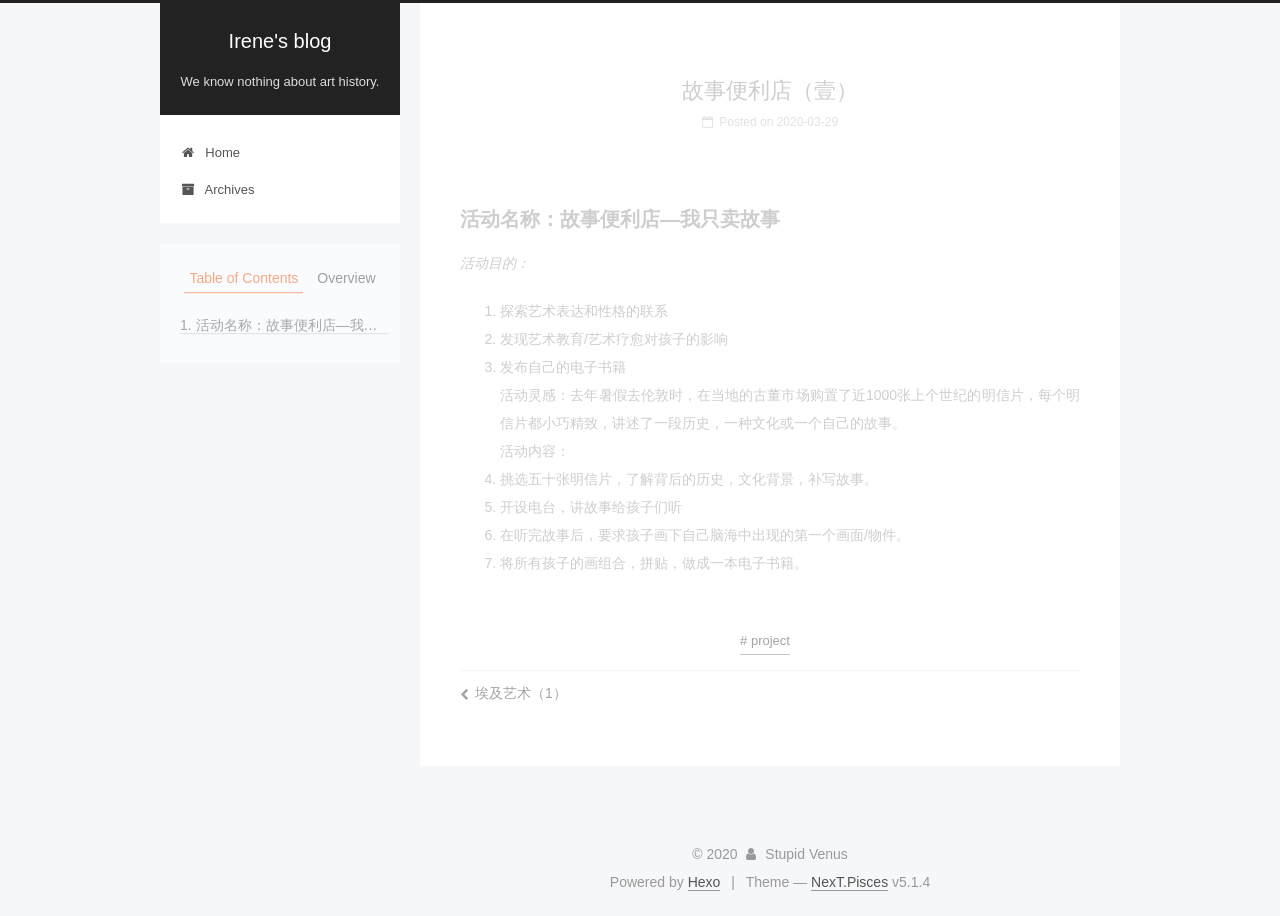
<file: 2020/03/29/故事便利店-壹/index.html>
<!DOCTYPE html>



  


<html class="theme-next pisces use-motion" lang="zh-CN">
<head>
  <meta charset="UTF-8"/>
<meta http-equiv="X-UA-Compatible" content="IE=edge" />
<meta name="viewport" content="width=device-width, initial-scale=1, maximum-scale=1"/>
<meta name="theme-color" content="#222">









<meta http-equiv="Cache-Control" content="no-transform" />
<meta http-equiv="Cache-Control" content="no-siteapp" />
















  
  
  <link href="/lib/fancybox/source/jquery.fancybox.css?v=2.1.5" rel="stylesheet" type="text/css" />







<link href="/lib/font-awesome/css/font-awesome.min.css?v=4.6.2" rel="stylesheet" type="text/css" />

<link href="/css/main.css?v=5.1.4" rel="stylesheet" type="text/css" />


  <link rel="apple-touch-icon" sizes="180x180" href="/images/apple-touch-icon-next.png?v=5.1.4">


  <link rel="icon" type="image/png" sizes="32x32" href="/images/favicon-32x32-next.png?v=5.1.4">


  <link rel="icon" type="image/png" sizes="16x16" href="/images/favicon-16x16-next.png?v=5.1.4">


  <link rel="mask-icon" href="/images/logo.svg?v=5.1.4" color="#222">





  <meta name="keywords" content="project," />










<meta name="description" content="活动名称：故事便利店—我只卖故事活动目的：  探索艺术表达和性格的联系 发现艺术教育&#x2F;艺术疗愈对孩子的影响 发布自己的电子书籍活动灵感：去年暑假去伦敦时，在当地的古董市场购置了近1000张上个世纪的明信片，每个明信片都小巧精致，讲述了一段历史，一种文化或一个自己的故事。活动内容： 挑选五十张明信片，了解背后的历史，文化背景，补写故事。 开设电台，讲故事给孩子们听 在听完故事后，要求孩子画下自己脑海">
<meta property="og:type" content="article">
<meta property="og:title" content="故事便利店（壹）">
<meta property="og:url" content="http://yoursite.com/2020/03/29/%E6%95%85%E4%BA%8B%E4%BE%BF%E5%88%A9%E5%BA%97-%E5%A3%B9/index.html">
<meta property="og:site_name" content="Irene&#39;s blog">
<meta property="og:description" content="活动名称：故事便利店—我只卖故事活动目的：  探索艺术表达和性格的联系 发现艺术教育&#x2F;艺术疗愈对孩子的影响 发布自己的电子书籍活动灵感：去年暑假去伦敦时，在当地的古董市场购置了近1000张上个世纪的明信片，每个明信片都小巧精致，讲述了一段历史，一种文化或一个自己的故事。活动内容： 挑选五十张明信片，了解背后的历史，文化背景，补写故事。 开设电台，讲故事给孩子们听 在听完故事后，要求孩子画下自己脑海">
<meta property="og:locale" content="zh_CN">
<meta property="article:published_time" content="2020-03-29T07:59:37.000Z">
<meta property="article:modified_time" content="2020-03-29T08:06:07.946Z">
<meta property="article:author" content="Stupid Venus">
<meta property="article:tag" content="project">
<meta name="twitter:card" content="summary">



<script type="text/javascript" id="hexo.configurations">
  var NexT = window.NexT || {};
  var CONFIG = {
    root: '/',
    scheme: 'Pisces',
    version: '5.1.4',
    sidebar: {"position":"left","display":"post","offset":12,"b2t":false,"scrollpercent":false,"onmobile":false},
    fancybox: true,
    tabs: true,
    motion: {"enable":true,"async":false,"transition":{"post_block":"fadeIn","post_header":"slideDownIn","post_body":"slideDownIn","coll_header":"slideLeftIn","sidebar":"slideUpIn"}},
    duoshuo: {
      userId: '0',
      author: 'Author'
    },
    algolia: {
      applicationID: '',
      apiKey: '',
      indexName: '',
      hits: {"per_page":10},
      labels: {"input_placeholder":"Search for Posts","hits_empty":"We didn't find any results for the search: ${query}","hits_stats":"${hits} results found in ${time} ms"}
    }
  };
</script>



  <link rel="canonical" href="http://yoursite.com/2020/03/29/故事便利店-壹/"/>





  <title>故事便利店（壹） | Irene's blog</title>
  








<meta name="generator" content="Hexo 4.2.0"></head>

<body itemscope itemtype="http://schema.org/WebPage" lang="zh-CN">

  
  
    
  

  <div class="container sidebar-position-left page-post-detail">
    <div class="headband"></div>

    <header id="header" class="header" itemscope itemtype="http://schema.org/WPHeader">
      <div class="header-inner"><div class="site-brand-wrapper">
  <div class="site-meta ">
    

    <div class="custom-logo-site-title">
      <a href="/"  class="brand" rel="start">
        <span class="logo-line-before"><i></i></span>
        <span class="site-title">Irene's blog</span>
        <span class="logo-line-after"><i></i></span>
      </a>
    </div>
      
        <p class="site-subtitle">We know nothing about art history.</p>
      
  </div>

  <div class="site-nav-toggle">
    <button>
      <span class="btn-bar"></span>
      <span class="btn-bar"></span>
      <span class="btn-bar"></span>
    </button>
  </div>
</div>

<nav class="site-nav">
  

  
    <ul id="menu" class="menu">
      
        
        <li class="menu-item menu-item-home">
          <a href="/%20" rel="section">
            
              <i class="menu-item-icon fa fa-fw fa-home"></i> <br />
            
            Home
          </a>
        </li>
      
        
        <li class="menu-item menu-item-archives">
          <a href="/archives/%20" rel="section">
            
              <i class="menu-item-icon fa fa-fw fa-archive"></i> <br />
            
            Archives
          </a>
        </li>
      

      
    </ul>
  

  
</nav>



 </div>
    </header>

    <main id="main" class="main">
      <div class="main-inner">
        <div class="content-wrap">
          <div id="content" class="content">
            

  <div id="posts" class="posts-expand">
    

  

  
  
  

  <article class="post post-type-normal" itemscope itemtype="http://schema.org/Article">
  
  
  
  <div class="post-block">
    <link itemprop="mainEntityOfPage" href="http://yoursite.com/2020/03/29/%E6%95%85%E4%BA%8B%E4%BE%BF%E5%88%A9%E5%BA%97-%E5%A3%B9/">

    <span hidden itemprop="author" itemscope itemtype="http://schema.org/Person">
      <meta itemprop="name" content="Stupid Venus">
      <meta itemprop="description" content="">
      <meta itemprop="image" content="/images/avatar.gif">
    </span>

    <span hidden itemprop="publisher" itemscope itemtype="http://schema.org/Organization">
      <meta itemprop="name" content="Irene's blog">
    </span>

    
      <header class="post-header">

        
        
          <h1 class="post-title" itemprop="name headline">故事便利店（壹）</h1>
        

        <div class="post-meta">
          <span class="post-time">
            
              <span class="post-meta-item-icon">
                <i class="fa fa-calendar-o"></i>
              </span>
              
                <span class="post-meta-item-text">Posted on</span>
              
              <time title="Post created" itemprop="dateCreated datePublished" datetime="2020-03-29T15:59:37+08:00">
                2020-03-29
              </time>
            

            

            
          </span>

          

          
            
          

          
          

          

          

          

        </div>
      </header>
    

    
    
    
    <div class="post-body" itemprop="articleBody">

      
      

      
        <h2 id="活动名称：故事便利店—我只卖故事"><a href="#活动名称：故事便利店—我只卖故事" class="headerlink" title="活动名称：故事便利店—我只卖故事"></a><strong>活动名称：故事便利店—我只卖故事</strong></h2><p><em>活动目的：</em></p>
<ol>
<li>探索艺术表达和性格的联系</li>
<li>发现艺术教育/艺术疗愈对孩子的影响</li>
<li>发布自己的电子书籍<br>活动灵感：去年暑假去伦敦时，在当地的古董市场购置了近1000张上个世纪的明信片，每个明信片都小巧精致，讲述了一段历史，一种文化或一个自己的故事。<br>活动内容：</li>
<li>挑选五十张明信片，了解背后的历史，文化背景，补写故事。</li>
<li>开设电台，讲故事给孩子们听</li>
<li>在听完故事后，要求孩子画下自己脑海中出现的第一个画面/物件。</li>
<li>将所有孩子的画组合，拼贴，做成一本电子书籍。</li>
</ol>

      
    </div>
    
    
    

    

    

    

    <footer class="post-footer">
      
        <div class="post-tags">
          
            <a href="/tags/project/" rel="tag"># project</a>
          
        </div>
      

      
      
      

      
        <div class="post-nav">
          <div class="post-nav-next post-nav-item">
            
              <a href="/2020/02/23/%E5%9F%83%E5%8F%8A%E8%89%BA%E6%9C%AF%EF%BC%881%EF%BC%89/" rel="next" title="埃及艺术（1）">
                <i class="fa fa-chevron-left"></i> 埃及艺术（1）
              </a>
            
          </div>

          <span class="post-nav-divider"></span>

          <div class="post-nav-prev post-nav-item">
            
          </div>
        </div>
      

      
      
    </footer>
  </div>
  
  
  
  </article>



    <div class="post-spread">
      
    </div>
  </div>


          </div>
          


          

  



        </div>
        
          
  
  <div class="sidebar-toggle">
    <div class="sidebar-toggle-line-wrap">
      <span class="sidebar-toggle-line sidebar-toggle-line-first"></span>
      <span class="sidebar-toggle-line sidebar-toggle-line-middle"></span>
      <span class="sidebar-toggle-line sidebar-toggle-line-last"></span>
    </div>
  </div>

  <aside id="sidebar" class="sidebar">
    
    <div class="sidebar-inner">

      

      
        <ul class="sidebar-nav motion-element">
          <li class="sidebar-nav-toc sidebar-nav-active" data-target="post-toc-wrap">
            Table of Contents
          </li>
          <li class="sidebar-nav-overview" data-target="site-overview-wrap">
            Overview
          </li>
        </ul>
      

      <section class="site-overview-wrap sidebar-panel">
        <div class="site-overview">
          <div class="site-author motion-element" itemprop="author" itemscope itemtype="http://schema.org/Person">
            
              <p class="site-author-name" itemprop="name">Stupid Venus</p>
              <p class="site-description motion-element" itemprop="description">“You think we should sacrifice everything for art, but we can't.”</p>
          </div>

          <nav class="site-state motion-element">

            
              <div class="site-state-item site-state-posts">
              
                <a href="/archives/%20%7C%7C%20archive">
              
                  <span class="site-state-item-count">4</span>
                  <span class="site-state-item-name">posts</span>
                </a>
              </div>
            

            

            
              
              
              <div class="site-state-item site-state-tags">
                
                  <span class="site-state-item-count">2</span>
                  <span class="site-state-item-name">tags</span>
                
              </div>
            

          </nav>

          

          

          
          

          
          

          

        </div>
      </section>

      
      <!--noindex-->
        <section class="post-toc-wrap motion-element sidebar-panel sidebar-panel-active">
          <div class="post-toc">

            
              
            

            
              <div class="post-toc-content"><ol class="nav"><li class="nav-item nav-level-2"><a class="nav-link" href="#活动名称：故事便利店—我只卖故事"><span class="nav-number">1.</span> <span class="nav-text">活动名称：故事便利店—我只卖故事</span></a></li></ol></div>
            

          </div>
        </section>
      <!--/noindex-->
      

      

    </div>
  </aside>


        
      </div>
    </main>

    <footer id="footer" class="footer">
      <div class="footer-inner">
        <div class="copyright">&copy; <span itemprop="copyrightYear">2020</span>
  <span class="with-love">
    <i class="fa fa-user"></i>
  </span>
  <span class="author" itemprop="copyrightHolder">Stupid Venus</span>

  
</div>


  <div class="powered-by">Powered by <a class="theme-link" target="_blank" href="https://hexo.io">Hexo</a></div>



  <span class="post-meta-divider">|</span>



  <div class="theme-info">Theme &mdash; <a class="theme-link" target="_blank" href="https://github.com/iissnan/hexo-theme-next">NexT.Pisces</a> v5.1.4</div>




        







        
      </div>
    </footer>

    
      <div class="back-to-top">
        <i class="fa fa-arrow-up"></i>
        
      </div>
    

    

  </div>

  

<script type="text/javascript">
  if (Object.prototype.toString.call(window.Promise) !== '[object Function]') {
    window.Promise = null;
  }
</script>









  












  
  
    <script type="text/javascript" src="/lib/jquery/index.js?v=2.1.3"></script>
  

  
  
    <script type="text/javascript" src="/lib/fastclick/lib/fastclick.min.js?v=1.0.6"></script>
  

  
  
    <script type="text/javascript" src="/lib/jquery_lazyload/jquery.lazyload.js?v=1.9.7"></script>
  

  
  
    <script type="text/javascript" src="/lib/velocity/velocity.min.js?v=1.2.1"></script>
  

  
  
    <script type="text/javascript" src="/lib/velocity/velocity.ui.min.js?v=1.2.1"></script>
  

  
  
    <script type="text/javascript" src="/lib/fancybox/source/jquery.fancybox.pack.js?v=2.1.5"></script>
  


  


  <script type="text/javascript" src="/js/src/utils.js?v=5.1.4"></script>

  <script type="text/javascript" src="/js/src/motion.js?v=5.1.4"></script>



  
  


  <script type="text/javascript" src="/js/src/affix.js?v=5.1.4"></script>

  <script type="text/javascript" src="/js/src/schemes/pisces.js?v=5.1.4"></script>



  
  <script type="text/javascript" src="/js/src/scrollspy.js?v=5.1.4"></script>
<script type="text/javascript" src="/js/src/post-details.js?v=5.1.4"></script>



  


  <script type="text/javascript" src="/js/src/bootstrap.js?v=5.1.4"></script>



  


  




	





  





  












  





  

  

  

  
  

  

  

  

</body>
</html>
</file>
<file: css/main.css>
/* normalize.css v3.0.2 | MIT License | git.io/normalize */
html {
  font-family: sans-serif; /* 1 */
  -ms-text-size-adjust: 100%; /* 2 */
  -webkit-text-size-adjust: 100%; /* 2 */
}
body {
  margin: 0;
}
article,
aside,
details,
figcaption,
figure,
footer,
header,
hgroup,
main,
menu,
nav,
section,
summary {
  display: block;
}
audio,
canvas,
progress,
video {
  display: inline-block; /* 1 */
  vertical-align: baseline; /* 2 */
}
audio:not([controls]) {
  display: none;
  height: 0;
}
[hidden],
template {
  display: none;
}
a {
  background-color: transparent;
}
a:active,
a:hover {
  outline: 0;
}
abbr[title] {
  border-bottom: 1px dotted;
}
b,
strong {
  font-weight: bold;
}
dfn {
  font-style: italic;
}
h1 {
  font-size: 2em;
  margin: 0.67em 0;
}
mark {
  background: #ff0;
  color: #000;
}
small {
  font-size: 80%;
}
sub,
sup {
  font-size: 75%;
  line-height: 0;
  position: relative;
  vertical-align: baseline;
}
sup {
  top: -0.5em;
}
sub {
  bottom: -0.25em;
}
img {
  border: 0;
}
svg:not(:root) {
  overflow: hidden;
}
figure {
  margin: 1em 40px;
}
hr {
  -moz-box-sizing: content-box;
  box-sizing: content-box;
  height: 0;
}
pre {
  overflow: auto;
}
code,
kbd,
pre,
samp {
  font-family: monospace, monospace;
  font-size: 1em;
}
button,
input,
optgroup,
select,
textarea {
  color: inherit; /* 1 */
  font: inherit; /* 2 */
  margin: 0; /* 3 */
}
button {
  overflow: visible;
}
button,
select {
  text-transform: none;
}
button,
html input[type="button"],
input[type="reset"],
input[type="submit"] {
  -webkit-appearance: button; /* 2 */
  cursor: pointer; /* 3 */
}
button[disabled],
html input[disabled] {
  cursor: default;
}
button::-moz-focus-inner,
input::-moz-focus-inner {
  border: 0;
  padding: 0;
}
input {
  line-height: normal;
}
input[type="checkbox"],
input[type="radio"] {
  box-sizing: border-box; /* 1 */
  padding: 0; /* 2 */
}
input[type="number"]::-webkit-inner-spin-button,
input[type="number"]::-webkit-outer-spin-button {
  height: auto;
}
input[type="search"] {
  -webkit-appearance: textfield; /* 1 */
  -moz-box-sizing: content-box;
  -webkit-box-sizing: content-box; /* 2 */
  box-sizing: content-box;
}
input[type="search"]::-webkit-search-cancel-button,
input[type="search"]::-webkit-search-decoration {
  -webkit-appearance: none;
}
fieldset {
  border: 1px solid #c0c0c0;
  margin: 0 2px;
  padding: 0.35em 0.625em 0.75em;
}
legend {
  border: 0; /* 1 */
  padding: 0; /* 2 */
}
textarea {
  overflow: auto;
}
optgroup {
  font-weight: bold;
}
table {
  border-collapse: collapse;
  border-spacing: 0;
}
td,
th {
  padding: 0;
}
::selection {
  background: #262a30;
  color: #fff;
}
body {
  position: relative;
  font-family: 'Lato', "PingFang SC", "Microsoft YaHei", sans-serif;
  font-size: 14px;
  line-height: 2;
  color: #555;
  background: #f5f7f9;
}
@media (max-width: 767px) {
  body {
    padding-right: 0 !important;
  }
}
@media (min-width: 768px) and (max-width: 991px) {
  body {
    padding-right: 0 !important;
  }
}
@media (min-width: 1600px) {
  body {
    font-size: 16px;
  }
}
h1,
h2,
h3,
h4,
h5,
h6 {
  margin: 0;
  padding: 0;
  font-weight: bold;
  line-height: 1.5;
  font-family: 'Lato', "PingFang SC", "Microsoft YaHei", sans-serif;
}
h2,
h3,
h4,
h5,
h6 {
  margin: 20px 0 15px;
}
h1 {
  font-size: 22px;
}
@media (max-width: 767px) {
  h1 {
    font-size: 18px;
  }
}
h2 {
  font-size: 20px;
}
@media (max-width: 767px) {
  h2 {
    font-size: 16px;
  }
}
h3 {
  font-size: 18px;
}
@media (max-width: 767px) {
  h3 {
    font-size: 14px;
  }
}
h4 {
  font-size: 16px;
}
@media (max-width: 767px) {
  h4 {
    font-size: 12px;
  }
}
h5 {
  font-size: 14px;
}
@media (max-width: 767px) {
  h5 {
    font-size: 10px;
  }
}
h6 {
  font-size: 12px;
}
@media (max-width: 767px) {
  h6 {
    font-size: 8px;
  }
}
p {
  margin: 0 0 20px 0;
}
a {
  color: #555;
  text-decoration: none;
  outline: none;
  border-bottom: 1px solid #999;
  word-wrap: break-word;
}
a:hover {
  color: #222;
  border-bottom-color: #222;
}
blockquote {
  margin: 0;
  padding: 0;
}
img {
  display: block;
  margin: auto;
  max-width: 100%;
  height: auto;
}
hr {
  margin: 40px 0;
  height: 3px;
  border: none;
  background-color: #ddd;
  background-image: repeating-linear-gradient(-45deg, #fff, #fff 4px, transparent 4px, transparent 8px);
}
blockquote {
  padding: 0 15px;
  color: #666;
  border-left: 4px solid #ddd;
}
blockquote cite::before {
  content: "-";
  padding: 0 5px;
}
dt {
  font-weight: 700;
}
dd {
  margin: 0;
  padding: 0;
}
kbd {
  border: 1px solid #ccc;
  border-radius: 0.2em;
  box-shadow: 0.1em 0.1em 0.2em rgba(0,0,0,0.1);
  background-color: #f9f9f9;
  font-family: inherit;
  background-image: -webkit-linear-gradient(top, #eee, #fff, #eee);
  padding: 0.1em 0.3em;
  white-space: nowrap;
}
.text-left {
  text-align: left;
}
.text-center {
  text-align: center;
}
.text-right {
  text-align: right;
}
.text-justify {
  text-align: justify;
}
.text-nowrap {
  white-space: nowrap;
}
.text-lowercase {
  text-transform: lowercase;
}
.text-uppercase {
  text-transform: uppercase;
}
.text-capitalize {
  text-transform: capitalize;
}
.center-block {
  display: block;
  margin-left: auto;
  margin-right: auto;
}
.clearfix:before,
.clearfix:after {
  content: " ";
  display: table;
}
.clearfix:after {
  clear: both;
}
.pullquote {
  width: 45%;
}
.pullquote.left {
  float: left;
  margin-left: 5px;
  margin-right: 10px;
}
.pullquote.right {
  float: right;
  margin-left: 10px;
  margin-right: 5px;
}
.affix.affix.affix {
  position: fixed;
}
.translation {
  margin-top: -20px;
  font-size: 14px;
  color: #999;
}
.scrollbar-measure {
  width: 100px;
  height: 100px;
  overflow: scroll;
  position: absolute;
  top: -9999px;
}
.use-motion .motion-element {
  opacity: 0;
}
table {
  margin: 20px 0;
  width: 100%;
  border-collapse: collapse;
  border-spacing: 0;
  border: 1px solid #ddd;
  font-size: 14px;
  table-layout: fixed;
  word-wrap: break-all;
}
table>tbody>tr:nth-of-type(odd) {
  background-color: #f9f9f9;
}
table>tbody>tr:hover {
  background-color: #f5f5f5;
}
caption,
th,
td {
  padding: 8px;
  text-align: left;
  vertical-align: middle;
  font-weight: normal;
}
th,
td {
  border-bottom: 3px solid #ddd;
  border-right: 1px solid #eee;
}
th {
  padding-bottom: 10px;
  font-weight: 700;
}
td {
  border-bottom-width: 1px;
}
html,
body {
  height: 100%;
}
.container {
  position: relative;
  min-height: 100%;
}
.header-inner {
  margin: 0 auto;
  padding: 100px 0 70px;
  width: 700px;
}
@media (min-width: 1600px) {
  .container .header-inner {
    width: 900px;
  }
}
.main {
  padding-bottom: 150px;
}
.main-inner {
  margin: 0 auto;
  width: 700px;
}
@media (min-width: 1600px) {
  .container .main-inner {
    width: 900px;
  }
}
.footer {
  position: absolute;
  left: 0;
  bottom: 0;
  width: 100%;
  min-height: 50px;
}
.footer-inner {
  box-sizing: border-box;
  margin: 20px auto;
  width: 700px;
}
@media (min-width: 1600px) {
  .container .footer-inner {
    width: 900px;
  }
}
pre,
.highlight {
  overflow: auto;
  margin: 20px 0;
  padding: 0;
  font-size: 13px;
  color: #4d4d4c;
  background: #f7f7f7;
  line-height: 1.6;
}
pre,
code {
  font-family: consolas, Menlo, "PingFang SC", "Microsoft YaHei", monospace;
}
code {
  padding: 2px 4px;
  word-wrap: break-word;
  color: #555;
  background: #eee;
  border-radius: 3px;
  font-size: 13px;
}
pre {
  padding: 10px;
}
pre code {
  padding: 0;
  color: #4d4d4c;
  background: none;
  text-shadow: none;
}
.highlight {
  border-radius: 1px;
}
.highlight pre {
  border: none;
  margin: 0;
  padding: 10px 0;
}
.highlight table {
  margin: 0;
  width: auto;
  border: none;
}
.highlight td {
  border: none;
  padding: 0;
}
.highlight figcaption {
  font-size: 1em;
  color: #4d4d4c;
  line-height: 1em;
  margin-bottom: 1em;
}
.highlight figcaption:before,
.highlight figcaption:after {
  content: " ";
  display: table;
}
.highlight figcaption:after {
  clear: both;
}
.highlight figcaption a {
  float: right;
  color: #4d4d4c;
}
.highlight figcaption a:hover {
  border-bottom-color: #4d4d4c;
}
.highlight .gutter pre {
  padding-left: 10px;
  padding-right: 10px;
  color: #869194;
  text-align: right;
  background-color: #eff2f3;
}
.highlight .code pre {
  width: 100%;
  padding-left: 10px;
  padding-right: 10px;
  background-color: #f7f7f7;
}
.highlight .line {
  height: 20px;
}
.gutter {
  -webkit-user-select: none;
  -moz-user-select: none;
  -ms-user-select: none;
  user-select: none;
}
.gist table {
  width: auto;
}
.gist table td {
  border: none;
}
pre .deletion {
  background: #fdd;
}
pre .addition {
  background: #dfd;
}
pre .meta {
  color: #8959a8;
}
pre .comment {
  color: #8e908c;
}
pre .variable,
pre .attribute,
pre .tag,
pre .regexp,
pre .ruby .constant,
pre .xml .tag .title,
pre .xml .pi,
pre .xml .doctype,
pre .html .doctype,
pre .css .id,
pre .css .class,
pre .css .pseudo {
  color: #c82829;
}
pre .number,
pre .preprocessor,
pre .built_in,
pre .literal,
pre .params,
pre .constant,
pre .command {
  color: #f5871f;
}
pre .ruby .class .title,
pre .css .rules .attribute,
pre .string,
pre .value,
pre .inheritance,
pre .header,
pre .ruby .symbol,
pre .xml .cdata,
pre .special,
pre .number,
pre .formula {
  color: #718c00;
}
pre .title,
pre .css .hexcolor {
  color: #3e999f;
}
pre .function,
pre .python .decorator,
pre .python .title,
pre .ruby .function .title,
pre .ruby .title .keyword,
pre .perl .sub,
pre .javascript .title,
pre .coffeescript .title {
  color: #4271ae;
}
pre .keyword,
pre .javascript .function {
  color: #8959a8;
}
.full-image.full-image.full-image.full-image {
  border: none;
  max-width: 100%;
  width: auto;
  margin: 20px auto 25px;
}
@media (min-width: 992px) {
  .full-image.full-image.full-image.full-image {
    max-width: none;
    width: 118%;
    margin: 0 -9%;
  }
}
.blockquote-center,
.page-home .post-type-quote blockquote,
.page-post-detail .post-type-quote blockquote {
  position: relative;
  margin: 40px 0;
  padding: 0;
  border-left: none;
  text-align: center;
}
.blockquote-center::before,
.page-home .post-type-quote blockquote::before,
.page-post-detail .post-type-quote blockquote::before,
.blockquote-center::after,
.page-home .post-type-quote blockquote::after,
.page-post-detail .post-type-quote blockquote::after {
  position: absolute;
  content: ' ';
  display: block;
  width: 100%;
  height: 24px;
  opacity: 0.2;
  background-repeat: no-repeat;
  background-position: 0 -6px;
  background-size: 22px 22px;
}
.blockquote-center::before,
.page-home .post-type-quote blockquote::before,
.page-post-detail .post-type-quote blockquote::before {
  top: -20px;
  background-image: url("../images/quote-l.svg");
  border-top: 1px solid #ccc;
}
.blockquote-center::after,
.page-home .post-type-quote blockquote::after,
.page-post-detail .post-type-quote blockquote::after {
  bottom: -20px;
  background-image: url("../images/quote-r.svg");
  border-bottom: 1px solid #ccc;
  background-position: 100% 8px;
}
.blockquote-center p,
.page-home .post-type-quote blockquote p,
.page-post-detail .post-type-quote blockquote p,
.blockquote-center div,
.page-home .post-type-quote blockquote div,
.page-post-detail .post-type-quote blockquote div {
  text-align: center;
}
.post .post-body .group-picture img {
  box-sizing: border-box;
  padding: 0 3px;
  border: none;
}
.post .group-picture-row {
  overflow: hidden;
  margin-top: 6px;
}
.post .group-picture-row:first-child {
  margin-top: 0;
}
.post .group-picture-column {
  float: left;
}
.page-post-detail .post-body .group-picture-column {
  float: none;
  margin-top: 10px;
  width: auto !important;
}
.page-post-detail .post-body .group-picture-column img {
  margin: 0 auto;
}
.page-archive .group-picture-container {
  overflow: hidden;
}
.page-archive .group-picture-row {
  float: left;
}
.page-archive .group-picture-row:first-child {
  margin-top: 6px;
}
.page-archive .group-picture-column {
  max-width: 150px;
  max-height: 150px;
}
.post-body .note {
  position: relative;
  padding: 15px;
  margin-bottom: 20px;
  border: 1px solid #eee;
  border-left-width: 5px;
  border-radius: 3px;
}
.post-body .note h2,
.post-body .note h3,
.post-body .note h4,
.post-body .note h5,
.post-body .note h6 {
  margin-top: 0;
  margin-bottom: 0;
  border-bottom: initial;
  padding-top: 0 !important;
}
.post-body .note p:first-child,
.post-body .note ul:first-child,
.post-body .note ol:first-child,
.post-body .note table:first-child,
.post-body .note pre:first-child,
.post-body .note blockquote:first-child {
  margin-top: 0;
}
.post-body .note p:last-child,
.post-body .note ul:last-child,
.post-body .note ol:last-child,
.post-body .note table:last-child,
.post-body .note pre:last-child,
.post-body .note blockquote:last-child {
  margin-bottom: 0;
}
.post-body .note.default {
  border-left-color: #777;
}
.post-body .note.default h2,
.post-body .note.default h3,
.post-body .note.default h4,
.post-body .note.default h5,
.post-body .note.default h6 {
  color: #777;
}
.post-body .note.primary {
  border-left-color: #6f42c1;
}
.post-body .note.primary h2,
.post-body .note.primary h3,
.post-body .note.primary h4,
.post-body .note.primary h5,
.post-body .note.primary h6 {
  color: #6f42c1;
}
.post-body .note.info {
  border-left-color: #428bca;
}
.post-body .note.info h2,
.post-body .note.info h3,
.post-body .note.info h4,
.post-body .note.info h5,
.post-body .note.info h6 {
  color: #428bca;
}
.post-body .note.success {
  border-left-color: #5cb85c;
}
.post-body .note.success h2,
.post-body .note.success h3,
.post-body .note.success h4,
.post-body .note.success h5,
.post-body .note.success h6 {
  color: #5cb85c;
}
.post-body .note.warning {
  border-left-color: #f0ad4e;
}
.post-body .note.warning h2,
.post-body .note.warning h3,
.post-body .note.warning h4,
.post-body .note.warning h5,
.post-body .note.warning h6 {
  color: #f0ad4e;
}
.post-body .note.danger {
  border-left-color: #d9534f;
}
.post-body .note.danger h2,
.post-body .note.danger h3,
.post-body .note.danger h4,
.post-body .note.danger h5,
.post-body .note.danger h6 {
  color: #d9534f;
}
.post-body .label {
  display: inline;
  padding: 0 2px;
  white-space: nowrap;
}
.post-body .label.default {
  background-color: #f0f0f0;
}
.post-body .label.primary {
  background-color: #efe6f7;
}
.post-body .label.info {
  background-color: #e5f2f8;
}
.post-body .label.success {
  background-color: #e7f4e9;
}
.post-body .label.warning {
  background-color: #fcf6e1;
}
.post-body .label.danger {
  background-color: #fae8eb;
}
.post-body .tabs {
  position: relative;
  display: block;
  margin-bottom: 20px;
  padding-top: 10px;
}
.post-body .tabs ul.nav-tabs {
  margin: 0;
  padding: 0;
  display: flex;
  margin-bottom: -1px;
}
@media (max-width: 413px) {
  .post-body .tabs ul.nav-tabs {
    display: block;
    margin-bottom: 5px;
  }
}
.post-body .tabs ul.nav-tabs li.tab {
  list-style-type: none !important;
  margin: 0 0.25em 0 0;
  border-top: 3px solid transparent;
  border-left: 1px solid transparent;
  border-right: 1px solid transparent;
}
@media (max-width: 413px) {
  .post-body .tabs ul.nav-tabs li.tab {
    margin: initial;
    border-top: 1px solid transparent;
    border-left: 3px solid transparent;
    border-right: 1px solid transparent;
    border-bottom: 1px solid transparent;
  }
}
.post-body .tabs ul.nav-tabs li.tab a {
  outline: 0;
  border-bottom: initial;
  display: block;
  line-height: 1.8em;
  padding: 0.25em 0.75em;
  transition-duration: 0.2s;
  transition-timing-function: ease-out;
  transition-delay: 0s;
}
.post-body .tabs ul.nav-tabs li.tab a i {
  width: 1.285714285714286em;
}
.post-body .tabs ul.nav-tabs li.tab.active {
  border-top: 3px solid #fc6423;
  border-left: 1px solid #ddd;
  border-right: 1px solid #ddd;
  background-color: #fff;
}
@media (max-width: 413px) {
  .post-body .tabs ul.nav-tabs li.tab.active {
    border-top: 1px solid #ddd;
    border-left: 3px solid #fc6423;
    border-right: 1px solid #ddd;
    border-bottom: 1px solid #ddd;
  }
}
.post-body .tabs ul.nav-tabs li.tab.active a {
  cursor: default;
  color: #555;
}
.post-body .tabs .tab-content {
  background-color: #fff;
}
.post-body .tabs .tab-content .tab-pane {
  border: 1px solid #ddd;
  padding: 20px 20px 0 20px;
}
.post-body .tabs .tab-content .tab-pane:not(.active) {
  display: none !important;
}
.post-body .tabs .tab-content .tab-pane.active {
  display: block !important;
}
.btn {
  display: inline-block;
  padding: 0 20px;
  font-size: 14px;
  color: #555;
  background: #fff;
  border: 2px solid #555;
  text-decoration: none;
  border-radius: 2px;
  transition-property: background-color;
  transition-duration: 0.2s;
  transition-timing-function: ease-in-out;
  transition-delay: 0s;
  line-height: 2;
}
.btn:hover {
  border-color: #222;
  color: #fff;
  background: #222;
}
.btn +.btn {
  margin: 0 0 8px 8px;
}
.btn .fa-fw {
  width: 1.285714285714286em;
  text-align: left;
}
.btn-bar {
  display: block;
  width: 22px;
  height: 2px;
  background: #555;
  border-radius: 1px;
}
.btn-bar+.btn-bar {
  margin-top: 4px;
}
.pagination {
  margin: 120px 0 40px;
  text-align: center;
  border-top: 1px solid #eee;
}
.page-number-basic,
.pagination .prev,
.pagination .next,
.pagination .page-number,
.pagination .space {
  display: inline-block;
  position: relative;
  top: -1px;
  margin: 0 10px;
  padding: 0 11px;
}
@media (max-width: 767px) {
  .page-number-basic,
  .pagination .prev,
  .pagination .next,
  .pagination .page-number,
  .pagination .space {
    margin: 0 5px;
  }
}
.pagination .prev,
.pagination .next,
.pagination .page-number {
  border-bottom: 0;
  border-top: 1px solid #eee;
  transition-property: border-color;
  transition-duration: 0.2s;
  transition-timing-function: ease-in-out;
  transition-delay: 0s;
}
.pagination .prev:hover,
.pagination .next:hover,
.pagination .page-number:hover {
  border-top-color: #222;
}
.pagination .space {
  padding: 0;
  margin: 0;
}
.pagination .prev {
  margin-left: 0;
}
.pagination .next {
  margin-right: 0;
}
.pagination .page-number.current {
  color: #fff;
  background: #ccc;
  border-top-color: #ccc;
}
@media (max-width: 767px) {
  .pagination {
    border-top: none;
  }
  .pagination .prev,
  .pagination .next,
  .pagination .page-number {
    margin-bottom: 10px;
    border-top: 0;
    border-bottom: 1px solid #eee;
    padding: 0 10px;
  }
  .pagination .prev:hover,
  .pagination .next:hover,
  .pagination .page-number:hover {
    border-bottom-color: #222;
  }
}
.comments {
  margin: 60px 20px 0;
}
.tag-cloud {
  text-align: center;
}
.tag-cloud a {
  display: inline-block;
  margin: 10px;
}
.back-to-top {
  box-sizing: border-box;
  position: fixed;
  bottom: -100px;
  right: 30px;
  z-index: 1050;
  padding: 0 6px;
  width: 24px;
  background: #222;
  font-size: 12px;
  opacity: 0.6;
  color: #fff;
  cursor: pointer;
  text-align: center;
  -webkit-transform: translateZ(0);
  transition-property: bottom;
  transition-duration: 0.2s;
  transition-timing-function: ease-in-out;
  transition-delay: 0s;
}
@media (min-width: 768px) and (max-width: 991px) {
  .back-to-top {
    display: none !important;
  }
}
@media (max-width: 767px) {
  .back-to-top {
    display: none !important;
  }
}
.back-to-top.back-to-top-on {
  bottom: 30px;
}
.header {
  background: transparent;
}
.header-inner {
  position: relative;
}
.headband {
  height: 3px;
  background: #222;
}
.site-meta {
  margin: 0;
  text-align: center;
}
@media (max-width: 767px) {
  .site-meta {
    text-align: center;
  }
}
.brand {
  position: relative;
  display: inline-block;
  padding: 0 40px;
  color: #fff;
  background: #222;
  border-bottom: none;
}
.brand:hover {
  color: #fff;
}
.logo {
  display: inline-block;
  margin-right: 5px;
  line-height: 36px;
  vertical-align: top;
}
.site-title {
  display: inline-block;
  vertical-align: top;
  line-height: 36px;
  font-size: 20px;
  font-weight: normal;
  font-family: 'Lato', "PingFang SC", "Microsoft YaHei", sans-serif;
}
.site-subtitle {
  margin-top: 10px;
  font-size: 13px;
  color: #ddd;
}
.use-motion .brand {
  opacity: 0;
}
.use-motion .logo,
.use-motion .site-title,
.use-motion .site-subtitle {
  opacity: 0;
  position: relative;
  top: -10px;
}
.site-nav-toggle {
  display: none;
  position: absolute;
  top: 10px;
  left: 10px;
}
@media (max-width: 767px) {
  .site-nav-toggle {
    display: block;
  }
}
.site-nav-toggle button {
  margin-top: 2px;
  padding: 9px 10px;
  background: transparent;
  border: none;
}
@media (max-width: 767px) {
  .site-nav {
    display: none;
    margin: 0 -10px;
    padding: 0 10px;
    clear: both;
    border-top: 1px solid #ddd;
  }
}
@media (min-width: 768px) and (max-width: 991px) {
  .site-nav {
    display: block !important;
  }
}
@media (min-width: 992px) {
  .site-nav {
    display: block !important;
  }
}
.menu {
  margin-top: 20px;
  padding-left: 0;
  text-align: center;
}
.menu .menu-item {
  display: inline-block;
  margin: 0 10px;
  list-style: none;
}
@media screen and (max-width: 767px) {
  .menu .menu-item {
    margin-top: 10px;
  }
}
.menu .menu-item a {
  display: block;
  font-size: 13px;
  line-height: inherit;
  border-bottom: 1px solid transparent;
  transition-property: border-color;
  transition-duration: 0.2s;
  transition-timing-function: ease-in-out;
  transition-delay: 0s;
}
.menu .menu-item a:hover,
.menu-item-active a {
  border-bottom-color: #222;
}
.menu .menu-item .fa {
  margin-right: 5px;
}
.use-motion .menu-item {
  opacity: 0;
}
.post-body {
  font-family: 'Lato', "PingFang SC", "Microsoft YaHei", sans-serif;
}
@media (max-width: 767px) {
  .post-body {
    word-break: break-word;
  }
}
.post-body .fancybox img {
  display: block !important;
  margin: 0 auto;
  cursor: pointer;
  cursor: zoom-in;
  cursor: -webkit-zoom-in;
}
.post-body .image-caption,
.post-body .figure .caption {
  margin: -20px auto 15px;
  text-align: center;
  font-size: 14px;
  color: #999;
  font-weight: bold;
  line-height: 1;
}
.post-sticky-flag {
  display: inline-block;
  font-size: 16px;
  -ms-transform: rotate(30deg);
  -webkit-transform: rotate(30deg);
  -moz-transform: rotate(30deg);
  -ms-transform: rotate(30deg);
  -o-transform: rotate(30deg);
  transform: rotate(30deg);
}
.use-motion .post-block,
.use-motion .pagination,
.use-motion .comments {
  opacity: 0;
}
.use-motion .post-header {
  opacity: 0;
}
.use-motion .post-body {
  opacity: 0;
}
.use-motion .collection-title {
  opacity: 0;
}
.posts-expand {
  padding-top: 40px;
}
@media (max-width: 767px) {
  .posts-expand {
    margin: 0 20px;
  }
  .post-body pre .gutter pre {
    padding-right: 10px;
  }
  .post-body .highlight {
    margin-left: 0px;
    margin-right: 0px;
    padding: 0;
  }
  .post-body .highlight .gutter pre {
    padding-right: 10px;
  }
}
@media (min-width: 992px) {
  .posts-expand .post-body {
    text-align: justify;
  }
}
.posts-expand .post-body h2,
.posts-expand .post-body h3,
.posts-expand .post-body h4,
.posts-expand .post-body h5,
.posts-expand .post-body h6 {
  padding-top: 10px;
}
.posts-expand .post-body h2 .header-anchor,
.posts-expand .post-body h3 .header-anchor,
.posts-expand .post-body h4 .header-anchor,
.posts-expand .post-body h5 .header-anchor,
.posts-expand .post-body h6 .header-anchor {
  float: right;
  margin-left: 10px;
  color: #ccc;
  border-bottom-style: none;
  visibility: hidden;
}
.posts-expand .post-body h2 .header-anchor:hover,
.posts-expand .post-body h3 .header-anchor:hover,
.posts-expand .post-body h4 .header-anchor:hover,
.posts-expand .post-body h5 .header-anchor:hover,
.posts-expand .post-body h6 .header-anchor:hover {
  color: inherit;
}
.posts-expand .post-body h2:hover .header-anchor,
.posts-expand .post-body h3:hover .header-anchor,
.posts-expand .post-body h4:hover .header-anchor,
.posts-expand .post-body h5:hover .header-anchor,
.posts-expand .post-body h6:hover .header-anchor {
  visibility: visible;
}
.posts-expand .post-body ul li {
  list-style: circle;
}
.posts-expand .post-body img {
  box-sizing: border-box;
  margin: auto;
  padding: 3px;
  border: 1px solid #ddd;
}
.posts-expand .post-body .fancybox img {
  margin: 0 auto 25px;
}
@media (max-width: 767px) {
  .posts-collapse {
    margin: 0 20px;
  }
  .posts-collapse .post-title,
  .posts-collapse .post-meta {
    display: block;
    width: auto;
    text-align: left;
  }
}
.posts-collapse {
  position: relative;
  z-index: 1010;
  margin-left: 55px;
}
.posts-collapse::after {
  content: " ";
  position: absolute;
  top: 20px;
  left: 0;
  margin-left: -2px;
  width: 4px;
  height: 100%;
  background: #f5f5f5;
  z-index: -1;
}
@media (max-width: 767px) {
  .posts-collapse {
    margin: 0 20px;
  }
}
.posts-collapse .collection-title {
  position: relative;
  margin: 60px 0;
}
.posts-collapse .collection-title h1,
.posts-collapse .collection-title h2 {
  margin-left: 20px;
}
.posts-collapse .collection-title small {
  color: #bbb;
  margin-left: 5px;
}
.posts-collapse .collection-title::before {
  content: " ";
  position: absolute;
  left: 0;
  top: 50%;
  margin-left: -4px;
  margin-top: -4px;
  width: 8px;
  height: 8px;
  background: #bbb;
  border-radius: 50%;
}
.posts-collapse .post {
  margin: 30px 0;
}
.posts-collapse .post-header {
  position: relative;
  transition-duration: 0.2s;
  transition-timing-function: ease-in-out;
  transition-delay: 0s;
  transition-property: border;
  border-bottom: 1px dashed #ccc;
}
.posts-collapse .post-header::before {
  content: " ";
  position: absolute;
  left: 0;
  top: 12px;
  width: 6px;
  height: 6px;
  margin-left: -4px;
  background: #bbb;
  border-radius: 50%;
  border: 1px solid #fff;
  transition-duration: 0.2s;
  transition-timing-function: ease-in-out;
  transition-delay: 0s;
  transition-property: background;
}
.posts-collapse .post-header:hover {
  border-bottom-color: #666;
}
.posts-collapse .post-header:hover::before {
  background: #222;
}
.posts-collapse .post-meta {
  position: absolute;
  font-size: 12px;
  left: 20px;
  top: 5px;
}
.posts-collapse .post-comments-count {
  display: none;
}
.posts-collapse .post-title {
  margin-left: 60px;
  font-size: 16px;
  font-weight: normal;
  line-height: inherit;
}
.posts-collapse .post-title::after {
  margin-left: 3px;
  opacity: 0.6;
}
.posts-collapse .post-title a {
  color: #666;
  border-bottom: none;
}
.page-home .post-type-quote .post-header,
.page-post-detail .post-type-quote .post-header,
.page-home .post-type-quote .post-tags,
.page-post-detail .post-type-quote .post-tags {
  display: none;
}
.posts-expand .post-title {
  text-align: center;
  word-break: break-word;
  font-weight: 400;
}
.posts-expand .post-title-link {
  display: inline-block;
  position: relative;
  color: #555;
  border-bottom: none;
  line-height: 1.2;
  vertical-align: top;
}
.posts-expand .post-title-link::before {
  content: "";
  position: absolute;
  width: 100%;
  height: 2px;
  bottom: 0;
  left: 0;
  background-color: #000;
  visibility: hidden;
  -webkit-transform: scaleX(0);
  -moz-transform: scaleX(0);
  -ms-transform: scaleX(0);
  -o-transform: scaleX(0);
  transform: scaleX(0);
  transition-duration: 0.2s;
  transition-timing-function: ease-in-out;
  transition-delay: 0s;
}
.posts-expand .post-title-link:hover::before {
  visibility: visible;
  -webkit-transform: scaleX(1);
  -moz-transform: scaleX(1);
  -ms-transform: scaleX(1);
  -o-transform: scaleX(1);
  transform: scaleX(1);
}
.posts-expand .post-title-link .fa {
  font-size: 16px;
}
.posts-expand .post-meta {
  margin: 3px 0 60px 0;
  color: #999;
  font-family: 'Lato', "PingFang SC", "Microsoft YaHei", sans-serif;
  font-size: 12px;
  text-align: center;
}
.posts-expand .post-meta .post-category-list {
  display: inline-block;
  margin: 0;
  padding: 3px;
}
.posts-expand .post-meta .post-category-list-link {
  color: #999;
}
.posts-expand .post-meta .post-description {
  font-size: 14px;
  margin-top: 2px;
}
.post-meta-divider {
  margin: 0 0.5em;
}
.post-meta-item-icon {
  margin-right: 3px;
}
@media (min-width: 768px) and (max-width: 991px) {
  .post-meta-item-icon {
    display: inline-block;
  }
}
@media (max-width: 767px) {
  .post-meta-item-icon {
    display: inline-block;
  }
}
@media (min-width: 768px) and (max-width: 991px) {
  .post-meta-item-text {
    display: none;
  }
}
@media (max-width: 767px) {
  .post-meta-item-text {
    display: none;
  }
}
@media (max-width: 767px) {
  .posts-expand .post-comments-count {
    display: none;
  }
}
.post-button {
  margin-top: 40px;
}
.posts-expand .post-tags {
  margin-top: 40px;
  text-align: center;
}
.posts-expand .post-tags a {
  display: inline-block;
  margin-right: 10px;
  font-size: 13px;
}
.post-nav {
  display: table;
  margin-top: 15px;
  width: 100%;
  border-top: 1px solid #eee;
}
.post-nav-divider {
  display: table-cell;
  width: 10%;
}
.post-nav-item {
  display: table-cell;
  padding: 10px 0 0 0;
  width: 45%;
  vertical-align: top;
}
.post-nav-item a {
  position: relative;
  display: block;
  line-height: 25px;
  font-size: 14px;
  color: #555;
  border-bottom: none;
}
.post-nav-item a:hover {
  color: #222;
  border-bottom: none;
}
.post-nav-item a:active {
  top: 2px;
}
.post-nav-item .fa {
  position: absolute;
  top: 8px;
  left: 0;
  font-size: 12px;
}
.post-nav-next a {
  padding-left: 15px;
}
.post-nav-prev {
  text-align: right;
}
.post-nav-prev a {
  padding-right: 15px;
}
.post-nav-prev .fa {
  right: 0;
  left: auto;
}
.posts-expand .post-eof {
  display: block;
  margin: 80px auto 60px;
  width: 8%;
  height: 1px;
  background: #ccc;
  text-align: center;
}
.post:last-child .post-eof.post-eof.post-eof {
  display: none;
}
.post-gallery {
  display: table;
  table-layout: fixed;
  width: 100%;
  border-collapse: separate;
}
.post-gallery-row {
  display: table-row;
}
.post-gallery .post-gallery-img {
  display: table-cell;
  text-align: center;
  vertical-align: middle;
  border: none;
}
.post-gallery .post-gallery-img img {
  max-width: 100%;
  max-height: 100%;
  border: none;
}
.fancybox-close,
.fancybox-close:hover {
  border: none;
}
.rtl.post-body p,
.rtl.post-body a,
.rtl.post-body h1,
.rtl.post-body h2,
.rtl.post-body h3,
.rtl.post-body h4,
.rtl.post-body h5,
.rtl.post-body h6,
.rtl.post-body li,
.rtl.post-body ul,
.rtl.post-body ol {
  direction: rtl;
  font-family: UKIJ Ekran;
}
.rtl.post-title {
  font-family: UKIJ Ekran;
}
.sidebar {
  position: fixed;
  right: 0;
  top: 0;
  bottom: 0;
  width: 0;
  z-index: 1040;
  box-shadow: inset 0 2px 6px #000;
  background: #222;
  -webkit-transform: translateZ(0);
}
.sidebar a {
  color: #999;
  border-bottom-color: #555;
}
.sidebar a:hover {
  color: #eee;
}
@media (min-width: 768px) and (max-width: 991px) {
  .sidebar {
    display: none !important;
  }
}
@media (max-width: 767px) {
  .sidebar {
    display: none !important;
  }
}
.sidebar-inner {
  position: relative;
  padding: 20px 10px;
  color: #999;
  text-align: center;
}
.site-overview-wrap {
  overflow: hidden;
}
.site-overview {
  overflow-y: auto;
  overflow-x: hidden;
}
.sidebar-toggle {
  position: fixed;
  right: 30px;
  bottom: 45px;
  width: 14px;
  height: 14px;
  padding: 5px;
  background: #222;
  line-height: 0;
  z-index: 1050;
  cursor: pointer;
  -webkit-transform: translateZ(0);
}
@media (min-width: 768px) and (max-width: 991px) {
  .sidebar-toggle {
    display: none !important;
  }
}
@media (max-width: 767px) {
  .sidebar-toggle {
    display: none !important;
  }
}
.sidebar-toggle-line {
  position: relative;
  display: inline-block;
  vertical-align: top;
  height: 2px;
  width: 100%;
  background: #fff;
  margin-top: 3px;
}
.sidebar-toggle-line:first-child {
  margin-top: 0;
}
.site-author-image {
  display: block;
  margin: 0 auto;
  padding: 2px;
  max-width: 120px;
  height: auto;
  border: 1px solid #eee;
}
.site-author-name {
  margin: 0;
  text-align: center;
  color: #222;
  font-weight: 600;
}
.site-description {
  margin-top: 0;
  text-align: center;
  font-size: 13px;
  color: #999;
}
.site-state {
  overflow: hidden;
  line-height: 1.4;
  white-space: nowrap;
  text-align: center;
}
.site-state-item {
  display: inline-block;
  padding: 0 15px;
  border-left: 1px solid #eee;
}
.site-state-item:first-child {
  border-left: none;
}
.site-state-item a {
  border-bottom: none;
}
.site-state-item-count {
  display: block;
  text-align: center;
  color: inherit;
  font-weight: 600;
  font-size: 16px;
}
.site-state-item-name {
  font-size: 13px;
  color: #999;
}
.feed-link {
  margin-top: 20px;
}
.feed-link a {
  display: inline-block;
  padding: 0 15px;
  color: #fc6423;
  border: 1px solid #fc6423;
  border-radius: 4px;
}
.feed-link a i {
  color: #fc6423;
  font-size: 14px;
}
.feed-link a:hover {
  color: #fff;
  background: #fc6423;
}
.feed-link a:hover i {
  color: #fff;
}
.links-of-author {
  margin-top: 20px;
}
.links-of-author a {
  display: inline-block;
  vertical-align: middle;
  margin-right: 10px;
  margin-bottom: 10px;
  border-bottom-color: #555;
  font-size: 13px;
}
.links-of-author a:before {
  display: inline-block;
  vertical-align: middle;
  margin-right: 3px;
  content: " ";
  width: 4px;
  height: 4px;
  border-radius: 50%;
  background: #0effe2;
}
.links-of-blogroll {
  font-size: 13px;
}
.links-of-blogroll-title {
  margin-top: 20px;
  font-size: 14px;
  font-weight: 600;
}
.links-of-blogroll-list {
  margin: 0;
  padding: 0;
  list-style: none;
}
.links-of-blogroll-item {
  padding: 2px 10px;
}
.links-of-blogroll-item a {
  max-width: 280px;
  box-sizing: border-box;
  display: inline-block;
  overflow: hidden;
  white-space: nowrap;
  text-overflow: ellipsis;
}
.sidebar-nav {
  margin: 0 0 20px;
  padding-left: 0;
}
.sidebar-nav li {
  display: inline-block;
  cursor: pointer;
  border-bottom: 1px solid transparent;
  font-size: 14px;
  color: #555;
}
.sidebar-nav li:hover {
  color: #fc6423;
}
.page-post-detail .sidebar-nav-toc {
  padding: 0 5px;
}
.page-post-detail .sidebar-nav-overview {
  margin-left: 10px;
}
.sidebar-nav .sidebar-nav-active {
  color: #fc6423;
  border-bottom-color: #fc6423;
}
.sidebar-nav .sidebar-nav-active:hover {
  color: #fc6423;
}
.sidebar-panel {
  display: none;
}
.sidebar-panel-active {
  display: block;
}
.post-toc-empty {
  font-size: 14px;
  color: #666;
}
.post-toc-wrap {
  overflow: hidden;
}
.post-toc {
  overflow: auto;
}
.post-toc ol {
  margin: 0;
  padding: 0 2px 5px 10px;
  text-align: left;
  list-style: none;
  font-size: 14px;
}
.post-toc ol > ol {
  padding-left: 0;
}
.post-toc ol a {
  transition-duration: 0.2s;
  transition-timing-function: ease-in-out;
  transition-delay: 0s;
  transition-property: all;
  color: #666;
  border-bottom-color: #ccc;
}
.post-toc ol a:hover {
  color: #000;
  border-bottom-color: #000;
}
.post-toc .nav-item {
  overflow: hidden;
  text-overflow: ellipsis;
  text-align: justify;
  white-space: nowrap;
  line-height: 1.8;
}
.post-toc .nav .nav-child {
  display: none;
}
.post-toc .nav .active > .nav-child {
  display: block;
}
.post-toc .nav .active-current > .nav-child {
  display: block;
}
.post-toc .nav .active-current > .nav-child > .nav-item {
  display: block;
}
.post-toc .nav .active > a {
  color: #fc6423;
  border-bottom-color: #fc6423;
}
.post-toc .nav .active-current > a {
  color: #fc6423;
}
.post-toc .nav .active-current > a:hover {
  color: #fc6423;
}
.footer {
  font-size: 14px;
  color: #999;
}
.footer img {
  border: none;
}
.footer-inner {
  text-align: center;
}
.with-love {
  display: inline-block;
  margin: 0 5px;
}
.powered-by,
.theme-info {
  display: inline-block;
}
.cc-license {
  margin-top: 10px;
  text-align: center;
}
.cc-license .cc-opacity {
  opacity: 0.7;
  border-bottom: none;
}
.cc-license .cc-opacity:hover {
  opacity: 0.9;
}
.cc-license img {
  display: inline-block;
}
.theme-next #ds-thread #ds-reset {
  color: #555;
}
.theme-next #ds-thread #ds-reset .ds-replybox {
  margin-bottom: 30px;
}
.theme-next #ds-thread #ds-reset .ds-replybox .ds-avatar,
.theme-next #ds-reset .ds-avatar img {
  box-shadow: none;
}
.theme-next #ds-thread #ds-reset .ds-textarea-wrapper {
  border-color: #c7d4e1;
  background: none;
  border-top-right-radius: 3px;
  border-top-left-radius: 3px;
}
.theme-next #ds-thread #ds-reset .ds-textarea-wrapper textarea {
  height: 60px;
}
.theme-next #ds-reset .ds-rounded-top {
  border-radius: 0;
}
.theme-next #ds-thread #ds-reset .ds-post-toolbar {
  box-sizing: border-box;
  border: 1px solid #c7d4e1;
  background: #f6f8fa;
}
.theme-next #ds-thread #ds-reset .ds-post-options {
  height: 40px;
  border: none;
  background: none;
}
.theme-next #ds-thread #ds-reset .ds-toolbar-buttons {
  top: 11px;
}
.theme-next #ds-thread #ds-reset .ds-sync {
  top: 5px;
}
.theme-next #ds-thread #ds-reset .ds-post-button {
  top: 4px;
  right: 5px;
  width: 90px;
  height: 30px;
  border: 1px solid #c5ced7;
  border-radius: 3px;
  background-image: linear-gradient(#fbfbfc, #f5f7f9);
  color: #60676d;
}
.theme-next #ds-thread #ds-reset .ds-post-button:hover {
  background-position: 0 -30px;
  color: #60676d;
}
.theme-next #ds-thread #ds-reset .ds-comments-info {
  padding: 10px 0;
}
.theme-next #ds-thread #ds-reset .ds-sort {
  display: none;
}
.theme-next #ds-thread #ds-reset li.ds-tab a.ds-current {
  border: none;
  background: #f6f8fa;
  color: #60676d;
}
.theme-next #ds-thread #ds-reset li.ds-tab a.ds-current:hover {
  background-color: #e9f0f7;
  color: #60676d;
}
.theme-next #ds-thread #ds-reset li.ds-tab a {
  border-radius: 2px;
  padding: 5px;
}
.theme-next #ds-thread #ds-reset .ds-login-buttons p {
  color: #999;
  line-height: 36px;
}
.theme-next #ds-thread #ds-reset .ds-login-buttons .ds-service-list li {
  height: 28px;
}
.theme-next #ds-thread #ds-reset .ds-service-list a {
  background: none;
  padding: 5px;
  border: 1px solid;
  border-radius: 3px;
  text-align: center;
}
.theme-next #ds-thread #ds-reset .ds-service-list a:hover {
  color: #fff;
  background: #666;
}
.theme-next #ds-thread #ds-reset .ds-service-list .ds-weibo {
  color: #fc9b00;
  border-color: #fc9b00;
}
.theme-next #ds-thread #ds-reset .ds-service-list .ds-weibo:hover {
  background: #fc9b00;
}
.theme-next #ds-thread #ds-reset .ds-service-list .ds-qq {
  color: #60a3ec;
  border-color: #60a3ec;
}
.theme-next #ds-thread #ds-reset .ds-service-list .ds-qq:hover {
  background: #60a3ec;
}
.theme-next #ds-thread #ds-reset .ds-service-list .ds-renren {
  color: #2e7ac4;
  border-color: #2e7ac4;
}
.theme-next #ds-thread #ds-reset .ds-service-list .ds-renren:hover {
  background: #2e7ac4;
}
.theme-next #ds-thread #ds-reset .ds-service-list .ds-douban {
  color: #37994c;
  border-color: #37994c;
}
.theme-next #ds-thread #ds-reset .ds-service-list .ds-douban:hover {
  background: #37994c;
}
.theme-next #ds-thread #ds-reset .ds-service-list .ds-kaixin {
  color: #fef20d;
  border-color: #fef20d;
}
.theme-next #ds-thread #ds-reset .ds-service-list .ds-kaixin:hover {
  background: #fef20d;
}
.theme-next #ds-thread #ds-reset .ds-service-list .ds-netease {
  color: #f00;
  border-color: #f00;
}
.theme-next #ds-thread #ds-reset .ds-service-list .ds-netease:hover {
  background: #f00;
}
.theme-next #ds-thread #ds-reset .ds-service-list .ds-sohu {
  color: #ffcb05;
  border-color: #ffcb05;
}
.theme-next #ds-thread #ds-reset .ds-service-list .ds-sohu:hover {
  background: #ffcb05;
}
.theme-next #ds-thread #ds-reset .ds-service-list .ds-baidu {
  color: #2831e0;
  border-color: #2831e0;
}
.theme-next #ds-thread #ds-reset .ds-service-list .ds-baidu:hover {
  background: #2831e0;
}
.theme-next #ds-thread #ds-reset .ds-service-list .ds-google {
  color: #166bec;
  border-color: #166bec;
}
.theme-next #ds-thread #ds-reset .ds-service-list .ds-google:hover {
  background: #166bec;
}
.theme-next #ds-thread #ds-reset .ds-service-list .ds-weixin {
  color: #00ce0d;
  border-color: #00ce0d;
}
.theme-next #ds-thread #ds-reset .ds-service-list .ds-weixin:hover {
  background: #00ce0d;
}
.theme-next #ds-thread #ds-reset .ds-service-list .ds-more-services {
  border: none;
}
.theme-next #ds-thread #ds-reset .ds-service-list .ds-more-services:hover {
  background: none;
}
.theme-next #ds-reset .duoshuo-ua-admin {
  display: inline-block;
  color: #f00;
}
.theme-next #ds-reset .duoshuo-ua-platform,
.theme-next #ds-reset .duoshuo-ua-browser {
  color: #ccc;
}
.theme-next #ds-reset .duoshuo-ua-platform .fa,
.theme-next #ds-reset .duoshuo-ua-browser .fa {
  display: inline-block;
  margin-right: 3px;
}
.theme-next #ds-reset .duoshuo-ua-separator {
  display: inline-block;
  margin-left: 5px;
}
.theme-next .this_ua {
  background-color: #ccc !important;
  border-radius: 4px;
  padding: 0 5px !important;
  margin: 1px 1px !important;
  border: 1px solid #bbb !important;
  color: #fff;
  display: inline-block !important;
}
.theme-next .this_ua.admin {
  background-color: #d9534f !important;
  border-color: #d9534f !important;
}
.theme-next .this_ua.platform.iOS,
.theme-next .this_ua.platform.Mac,
.theme-next .this_ua.platform.Windows {
  background-color: #39b3d7 !important;
  border-color: #46b8da !important;
}
.theme-next .this_ua.platform.Linux {
  background-color: #3a3a3a !important;
  border-color: #1f1f1f !important;
}
.theme-next .this_ua.platform.Android {
  background-color: #00c47d !important;
  border-color: #01b171 !important;
}
.theme-next .this_ua.browser.Mobile,
.theme-next .this_ua.browser.Chrome {
  background-color: #5cb85c !important;
  border-color: #4cae4c !important;
}
.theme-next .this_ua.browser.Firefox {
  background-color: #f0ad4e !important;
  border-color: #eea236 !important;
}
.theme-next .this_ua.browser.Maxthon,
.theme-next .this_ua.browser.IE {
  background-color: #428bca !important;
  border-color: #357ebd !important;
}
.theme-next .this_ua.browser.baidu,
.theme-next .this_ua.browser.UCBrowser,
.theme-next .this_ua.browser.Opera {
  background-color: #d9534f !important;
  border-color: #d43f3a !important;
}
.theme-next .this_ua.browser.Android,
.theme-next .this_ua.browser.QQBrowser {
  background-color: #78ace9 !important;
  border-color: #4cae4c !important;
}
.post-spread {
  margin-top: 20px;
  text-align: center;
}
.jiathis_style {
  display: inline-block;
}
.jiathis_style a {
  border: none;
}
.fa {
  font-family: FontAwesome !important;
}
.post-spread {
  margin-top: 20px;
  text-align: center;
}
.bdshare-slide-button-box a {
  border: none;
}
.bdsharebuttonbox {
  display: inline-block;
}
.bdsharebuttonbox a {
  border: none;
}
.local-search-pop-overlay {
  position: fixed;
  width: 100%;
  height: 100%;
  top: 0;
  left: 0;
  z-index: 2080;
  background-color: rgba(0,0,0,0.3);
}
.local-search-popup {
  display: none;
  position: fixed;
  top: 10%;
  left: 50%;
  margin-left: -350px;
  width: 700px;
  height: 80%;
  padding: 0;
  background: #fff;
  color: #333;
  z-index: 9999;
  border-radius: 5px;
}
@media (max-width: 767px) {
  .local-search-popup {
    padding: 0;
    top: 0;
    left: 0;
    margin: 0;
    width: 100%;
    height: 100%;
    border-radius: 0;
  }
}
.local-search-popup ul.search-result-list {
  padding: 0;
  margin: 0 5px;
}
.local-search-popup p.search-result {
  border-bottom: 1px dashed #ccc;
  padding: 5px 0;
}
.local-search-popup a.search-result-title {
  font-weight: bold;
  font-size: 16px;
}
.local-search-popup .search-keyword {
  border-bottom: 1px dashed #f00;
  font-weight: bold;
  color: #f00;
}
.local-search-popup .local-search-header {
  padding: 5px;
  height: 36px;
  background: #f5f5f5;
  border-top-left-radius: 5px;
  border-top-right-radius: 5px;
}
.local-search-popup #local-search-result {
  overflow: auto;
  position: relative;
  padding: 5px 25px;
  height: calc(100% - 55px);
}
.local-search-popup .local-search-input-wrapper {
  display: inline-block;
  width: calc(100% - 90px);
  height: 36px;
  line-height: 36px;
  padding: 0 5px;
}
.local-search-popup .local-search-input-wrapper input {
  padding: 8px 0;
  height: 20px;
  display: block;
  width: 100%;
  outline: none;
  border: none;
  background: transparent;
  vertical-align: middle;
}
.local-search-popup .search-icon,
.local-search-popup .popup-btn-close {
  display: inline-block;
  font-size: 18px;
  color: #999;
  height: 36px;
  width: 18px;
  padding-left: 10px;
  padding-right: 10px;
}
.local-search-popup .search-icon {
  float: left;
}
.local-search-popup .popup-btn-close {
  border-left: 1px solid #eee;
  float: right;
  cursor: pointer;
}
.local-search-popup #no-result {
  position: absolute;
  left: 50%;
  top: 50%;
  -webkit-transform: translate(-50%, -50%);
  -webkit-transform: translate(-50%, -50%);
  -moz-transform: translate(-50%, -50%);
  -ms-transform: translate(-50%, -50%);
  -o-transform: translate(-50%, -50%);
  transform: translate(-50%, -50%);
  color: #ccc;
}
@media (min-width: 768px) and (max-width: 991px) {
  .busuanzi-count {
    width: auto;
  }
}
@media (max-width: 767px) {
  .busuanzi-count {
    width: auto;
  }
}
.site-uv,
.site-pv,
.page-pv {
  display: inline-block;
}
.site-uv .busuanzi-value,
.site-pv .busuanzi-value,
.page-pv .busuanzi-value {
  margin: 0 5px;
}
.site-uv {
  margin-right: 10px;
}
.site-uv::after {
  content: "|";
  padding-left: 10px;
}
.page-archive .archive-page-counter {
  position: relative;
  top: 3px;
  left: 20px;
}
@media (max-width: 767px) {
  .page-archive .archive-page-counter {
    top: 5px;
  }
}
.page-archive .posts-collapse .archive-move-on {
  position: absolute;
  top: 11px;
  left: 0;
  margin-left: -6px;
  width: 10px;
  height: 10px;
  opacity: 0.5;
  background: #555;
  border: 1px solid #fff;
  border-radius: 50%;
}
.category-all-page .category-all-title {
  text-align: center;
}
.category-all-page .category-all {
  margin-top: 20px;
}
.category-all-page .category-list {
  margin: 0;
  padding: 0;
  list-style: none;
}
.category-all-page .category-list-item {
  margin: 5px 10px;
}
.category-all-page .category-list-count {
  color: #bbb;
}
.category-all-page .category-list-count:before {
  display: inline;
  content: " (";
}
.category-all-page .category-list-count:after {
  display: inline;
  content: ") ";
}
.category-all-page .category-list-child {
  padding-left: 10px;
}
#schedule ul#event-list {
  padding-left: 30px;
}
#schedule ul#event-list hr {
  margin: 20px 0 45px 0 !important;
  background: #222;
}
#schedule ul#event-list hr:after {
  display: inline-block;
  content: 'NOW';
  background: #222;
  color: #fff;
  font-weight: bold;
  text-align: right;
  padding: 0 5px;
}
#schedule ul#event-list li.event {
  margin: 20px 0px;
  background: #f9f9f9;
  padding-left: 10px;
  min-height: 40px;
}
#schedule ul#event-list li.event h2.event-summary {
  margin: 0;
  padding-bottom: 3px;
}
#schedule ul#event-list li.event h2.event-summary:before {
  display: inline-block;
  font-family: FontAwesome;
  font-size: 8px;
  content: '\f111';
  vertical-align: middle;
  margin-right: 25px;
  color: #bbb;
}
#schedule ul#event-list li.event span.event-relative-time {
  display: inline-block;
  font-size: 12px;
  font-weight: 400;
  padding-left: 12px;
  color: #bbb;
}
#schedule ul#event-list li.event span.event-details {
  display: block;
  color: #bbb;
  margin-left: 56px;
  padding-top: 3px;
  padding-bottom: 6px;
  text-indent: -24px;
  line-height: 18px;
}
#schedule ul#event-list li.event span.event-details:before {
  text-indent: 0;
  display: inline-block;
  width: 14px;
  font-family: FontAwesome;
  text-align: center;
  margin-right: 9px;
  color: #bbb;
}
#schedule ul#event-list li.event span.event-details.event-location:before {
  content: '\f041';
}
#schedule ul#event-list li.event span.event-details.event-duration:before {
  content: '\f017';
}
#schedule ul#event-list li.event-past {
  background: #fcfcfc;
}
#schedule ul#event-list li.event-past > * {
  opacity: 0.6;
}
#schedule ul#event-list li.event-past h2.event-summary {
  color: #bbb;
}
#schedule ul#event-list li.event-past h2.event-summary:before {
  color: #dfdfdf;
}
#schedule ul#event-list li.event-now {
  background: #222;
  color: #fff;
  padding: 15px 0 15px 10px;
}
#schedule ul#event-list li.event-now h2.event-summary:before {
  -webkit-transform: scale(1.2);
  -moz-transform: scale(1.2);
  -ms-transform: scale(1.2);
  -o-transform: scale(1.2);
  transform: scale(1.2);
  color: #fff;
  animation: dot-flash 1s alternate infinite ease-in-out;
}
#schedule ul#event-list li.event-now * {
  color: #fff !important;
}
@-moz-keyframes dot-flash {
  from {
    opacity: 1;
    -webkit-transform: scale(1.1);
    -moz-transform: scale(1.1);
    -ms-transform: scale(1.1);
    -o-transform: scale(1.1);
    transform: scale(1.1);
  }
  to {
    opacity: 0;
    -webkit-transform: scale(1);
    -moz-transform: scale(1);
    -ms-transform: scale(1);
    -o-transform: scale(1);
    transform: scale(1);
  }
}
@-webkit-keyframes dot-flash {
  from {
    opacity: 1;
    -webkit-transform: scale(1.1);
    -moz-transform: scale(1.1);
    -ms-transform: scale(1.1);
    -o-transform: scale(1.1);
    transform: scale(1.1);
  }
  to {
    opacity: 0;
    -webkit-transform: scale(1);
    -moz-transform: scale(1);
    -ms-transform: scale(1);
    -o-transform: scale(1);
    transform: scale(1);
  }
}
@-o-keyframes dot-flash {
  from {
    opacity: 1;
    -webkit-transform: scale(1.1);
    -moz-transform: scale(1.1);
    -ms-transform: scale(1.1);
    -o-transform: scale(1.1);
    transform: scale(1.1);
  }
  to {
    opacity: 0;
    -webkit-transform: scale(1);
    -moz-transform: scale(1);
    -ms-transform: scale(1);
    -o-transform: scale(1);
    transform: scale(1);
  }
}
@keyframes dot-flash {
  from {
    opacity: 1;
    -webkit-transform: scale(1.1);
    -moz-transform: scale(1.1);
    -ms-transform: scale(1.1);
    -o-transform: scale(1.1);
    transform: scale(1.1);
  }
  to {
    opacity: 0;
    -webkit-transform: scale(1);
    -moz-transform: scale(1);
    -ms-transform: scale(1);
    -o-transform: scale(1);
    transform: scale(1);
  }
}
.page-post-detail .sidebar-toggle-line {
  background: #fc6423;
}
.page-post-detail .comments {
  overflow: hidden;
}
.header {
  position: relative;
  margin: 0 auto;
  width: 960px;
}
@media (min-width: 768px) and (max-width: 991px) {
  .header {
    width: auto;
  }
}
@media (max-width: 767px) {
  .header {
    width: auto;
  }
}
.header-inner {
  position: absolute;
  top: 0;
  overflow: hidden;
  padding: 0;
  width: 240px;
  background: #fff;
  box-shadow: initial;
  border-radius: initial;
}
@media (min-width: 1600px) {
  .container .header-inner {
    width: 240px;
  }
}
@media (min-width: 768px) and (max-width: 991px) {
  .header-inner {
    position: relative;
    width: auto;
    border-radius: initial;
  }
}
@media (max-width: 767px) {
  .header-inner {
    position: relative;
    width: auto;
    border-radius: initial;
  }
}
.main:before,
.main:after {
  content: " ";
  display: table;
}
.main:after {
  clear: both;
}
@media (min-width: 768px) and (max-width: 991px) {
  .main {
    padding-bottom: 100px;
  }
}
@media (max-width: 767px) {
  .main {
    padding-bottom: 100px;
  }
}
.container .main-inner {
  width: 960px;
}
@media (min-width: 768px) and (max-width: 991px) {
  .container .main-inner {
    width: auto;
  }
}
@media (max-width: 767px) {
  .container .main-inner {
    width: auto;
  }
}
.content-wrap {
  float: right;
  box-sizing: border-box;
  padding: 40px;
  width: 700px;
  background: #fff;
  min-height: 700px;
  box-shadow: initial;
  border-radius: initial;
}
@media (min-width: 768px) and (max-width: 991px) {
  .content-wrap {
    width: 100%;
    padding: 20px;
    border-radius: initial;
  }
}
@media (max-width: 767px) {
  .content-wrap {
    width: 100%;
    padding: 20px;
    min-height: auto;
    border-radius: initial;
  }
}
.sidebar {
  position: static;
  float: left;
  margin-top: 300px;
  width: 240px;
  background: #f5f7f9;
  box-shadow: none;
}
@media (min-width: 768px) and (max-width: 991px) {
  .sidebar {
    display: none;
  }
}
@media (max-width: 767px) {
  .sidebar {
    display: none;
  }
}
.sidebar-toggle {
  display: none;
}
.footer-inner {
  width: 960px;
  padding-left: 260px;
}
@media (min-width: 768px) and (max-width: 991px) {
  .footer-inner {
    width: auto;
    padding-left: 0 !important;
    padding-right: 0 !important;
  }
}
@media (max-width: 767px) {
  .footer-inner {
    width: auto;
    padding-left: 0 !important;
    padding-right: 0 !important;
  }
}
.sidebar-position-right .header-inner {
  right: 0;
}
.sidebar-position-right .content-wrap {
  float: left;
}
.sidebar-position-right .sidebar {
  float: right;
}
.sidebar-position-right .footer-inner {
  padding-left: 0;
  padding-right: 260px;
}
.site-brand-wrapper {
  position: relative;
}
.site-meta {
  padding: 20px 0;
  color: #fff;
  background: #222;
}
@media (min-width: 768px) and (max-width: 991px) {
  .site-meta {
    box-shadow: 0 0 16px rgba(0,0,0,0.5);
  }
}
@media (max-width: 767px) {
  .site-meta {
    box-shadow: 0 0 16px rgba(0,0,0,0.5);
  }
}
.brand {
  padding: 0;
  background: none;
}
.brand:hover {
  color: #fff;
}
.site-subtitle {
  margin: 10px 10px 0;
  font-weight: initial;
}
.site-search form {
  display: none;
}
.site-nav {
  border-top: none;
}
@media (min-width: 768px) and (max-width: 991px) {
  .site-nav {
    display: none !important;
  }
}
@media (min-width: 768px) and (max-width: 991px) {
  .site-nav-on {
    display: block !important;
  }
}
.menu .menu-item {
  display: block;
  margin: 0;
}
.menu .menu-item a {
  position: relative;
  box-sizing: border-box;
  padding: 5px 20px;
  text-align: left;
  line-height: inherit;
  transition-property: background-color;
  transition-duration: 0.2s;
  transition-timing-function: ease-in-out;
  transition-delay: 0s;
}
.menu .menu-item a:hover,
.menu-item-active a {
  background: #f9f9f9;
  border-bottom-color: #fff;
}
.menu .menu-item br {
  display: none;
}
.menu-item-active a:after {
  content: " ";
  position: absolute;
  top: 50%;
  margin-top: -3px;
  right: 15px;
  width: 6px;
  height: 6px;
  border-radius: 50%;
  background-color: #bbb;
}
.btn-bar {
  background-color: #fff;
}
.site-nav-toggle {
  left: 20px;
  top: 50%;
  -webkit-transform: translateY(-50%);
  -webkit-transform: translateY(-50%);
  -moz-transform: translateY(-50%);
  -ms-transform: translateY(-50%);
  -o-transform: translateY(-50%);
  transform: translateY(-50%);
}
@media (min-width: 768px) and (max-width: 991px) {
  .site-nav-toggle {
    display: block;
  }
}
.use-motion .sidebar .motion-element {
  opacity: 1;
}
.sidebar {
  margin-left: -100%;
  right: auto;
  bottom: auto;
  -webkit-transform: none;
}
.sidebar-inner {
  box-sizing: border-box;
  width: 240px;
  color: #555;
  background: #fff;
  box-shadow: initial;
  border-radius: initial;
  opacity: 0;
}
.sidebar-inner.affix {
  position: fixed;
  top: 12px;
}
.sidebar-inner.affix-bottom {
  position: absolute;
}
.site-overview {
  text-align: left;
}
.site-author:before,
.site-author:after {
  content: " ";
  display: table;
}
.site-author:after {
  clear: both;
}
.sidebar a {
  color: #555;
}
.sidebar a:hover {
  color: #222;
}
.site-state-item {
  padding: 0 10px;
}
.links-of-author-item a:before {
  display: none;
}
.links-of-author-item a {
  border-bottom: none;
  text-decoration: underline;
}
.feed-link {
  border-top: 1px dotted #ccc;
  border-bottom: 1px dotted #ccc;
  text-align: center;
}
.feed-link a {
  display: block;
  color: #fc6423;
  border: none;
}
.feed-link a:hover {
  background: none;
  color: #e34603;
}
.feed-link a:hover i {
  color: #e34603;
}
.links-of-author {
  display: flex;
  flex-wrap: wrap;
  justify-content: center;
}
.links-of-author-item {
  margin: 5px 0 0;
  width: 50%;
}
.links-of-author-item a {
  max-width: 216px;
  box-sizing: border-box;
  display: inline-block;
  margin-right: 0;
  margin-bottom: 0;
  padding: 0 5px;
  overflow: hidden;
  white-space: nowrap;
  text-overflow: ellipsis;
}
.links-of-author-item a {
  display: block;
  text-decoration: none;
}
.links-of-author-item a:hover {
  border-radius: 4px;
  background: #eee;
}
.links-of-author-item .fa {
  margin-right: 2px;
  font-size: 16px;
}
.links-of-author-item .fa-globe {
  font-size: 15px;
}
.links-of-blogroll {
  text-align: center;
  margin-top: 20px;
  padding: 3px 0 0;
  border-top: 1px dotted #ccc;
}
.links-of-blogroll-title {
  margin-top: 0;
}
.links-of-blogroll-item {
  padding: 0;
}
.links-of-blogroll-inline:before,
.links-of-blogroll-inline:after {
  content: " ";
  display: table;
}
.links-of-blogroll-inline:after {
  clear: both;
}
.links-of-blogroll-inline .links-of-blogroll-item {
  margin: 5px 0 0;
  width: 50%;
  display: inline-block;
  width: unset;
}
.links-of-blogroll-inline .links-of-blogroll-item a {
  max-width: 216px;
  box-sizing: border-box;
  display: inline-block;
  margin-right: 0;
  margin-bottom: 0;
  padding: 0 5px;
  overflow: hidden;
  white-space: nowrap;
  text-overflow: ellipsis;
}
@media (max-width: 767px) {
  .post-body {
    text-align: justify;
  }
}
</file>
